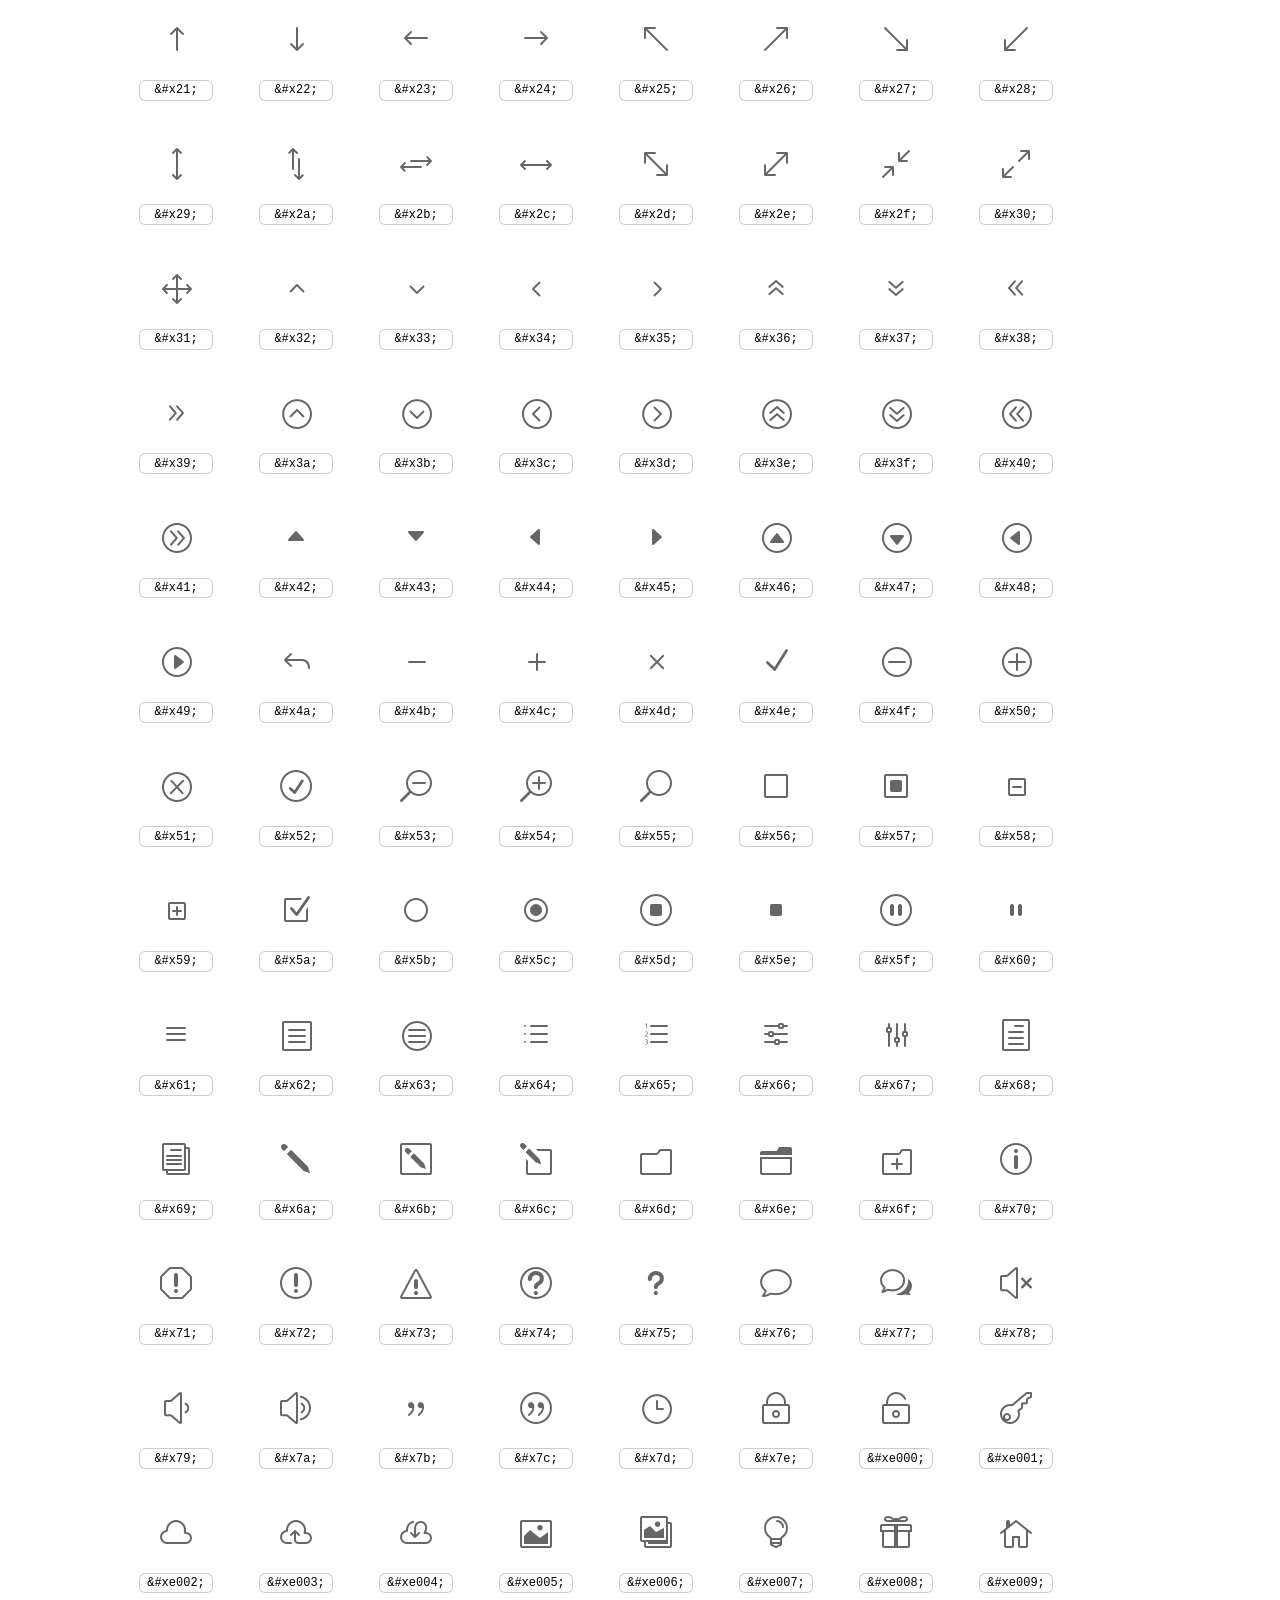
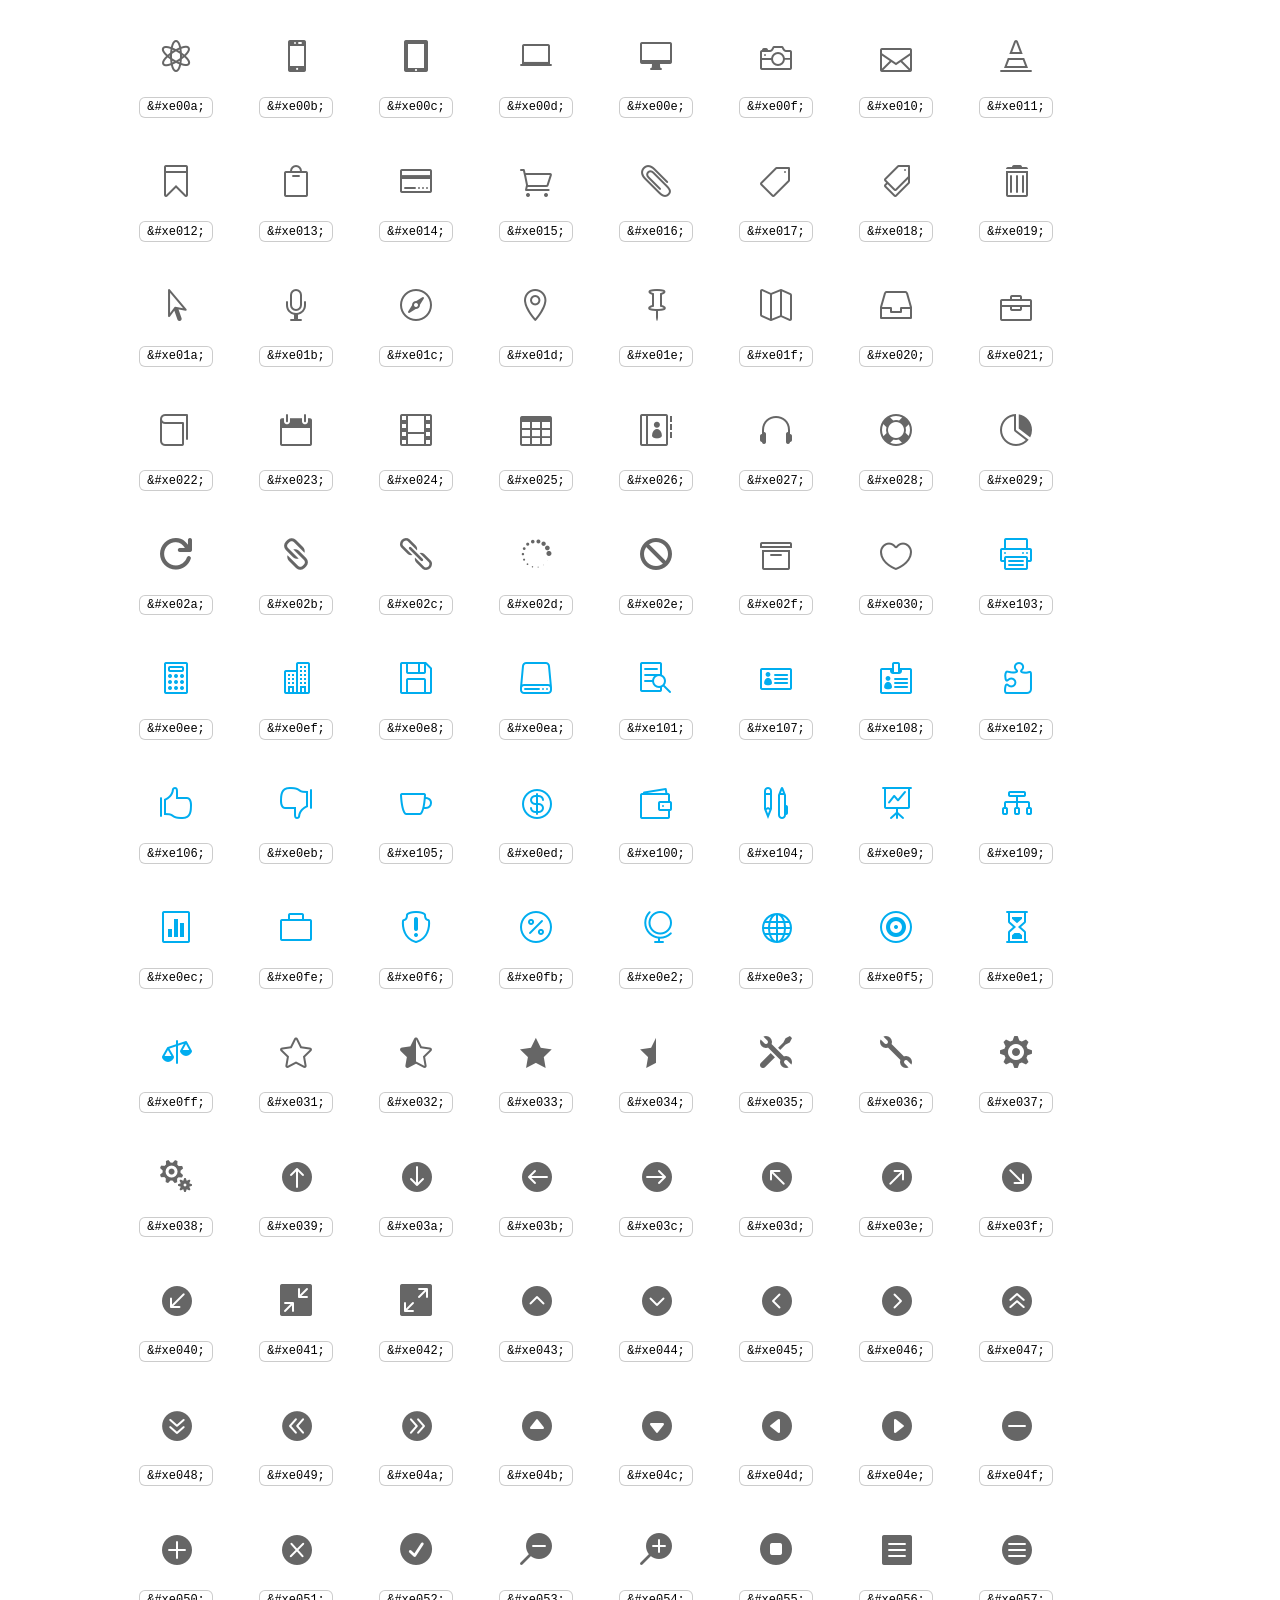
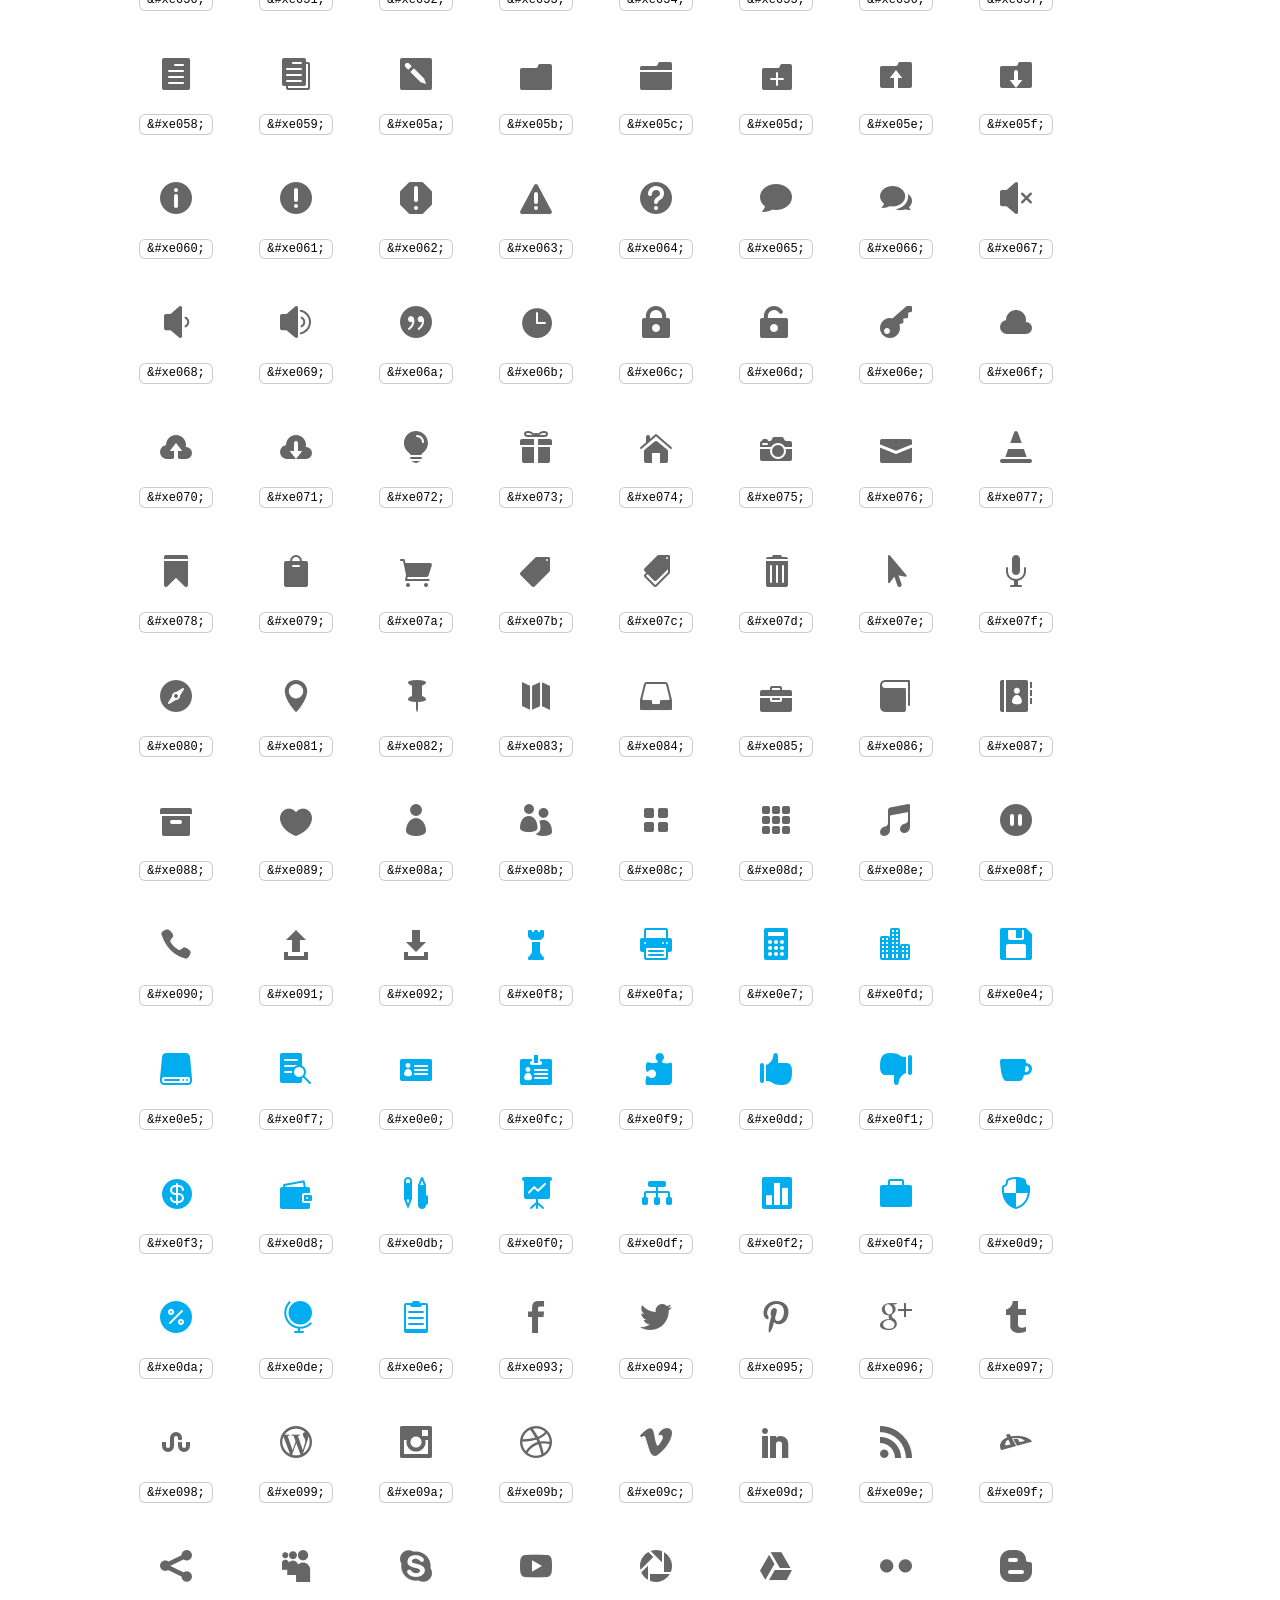
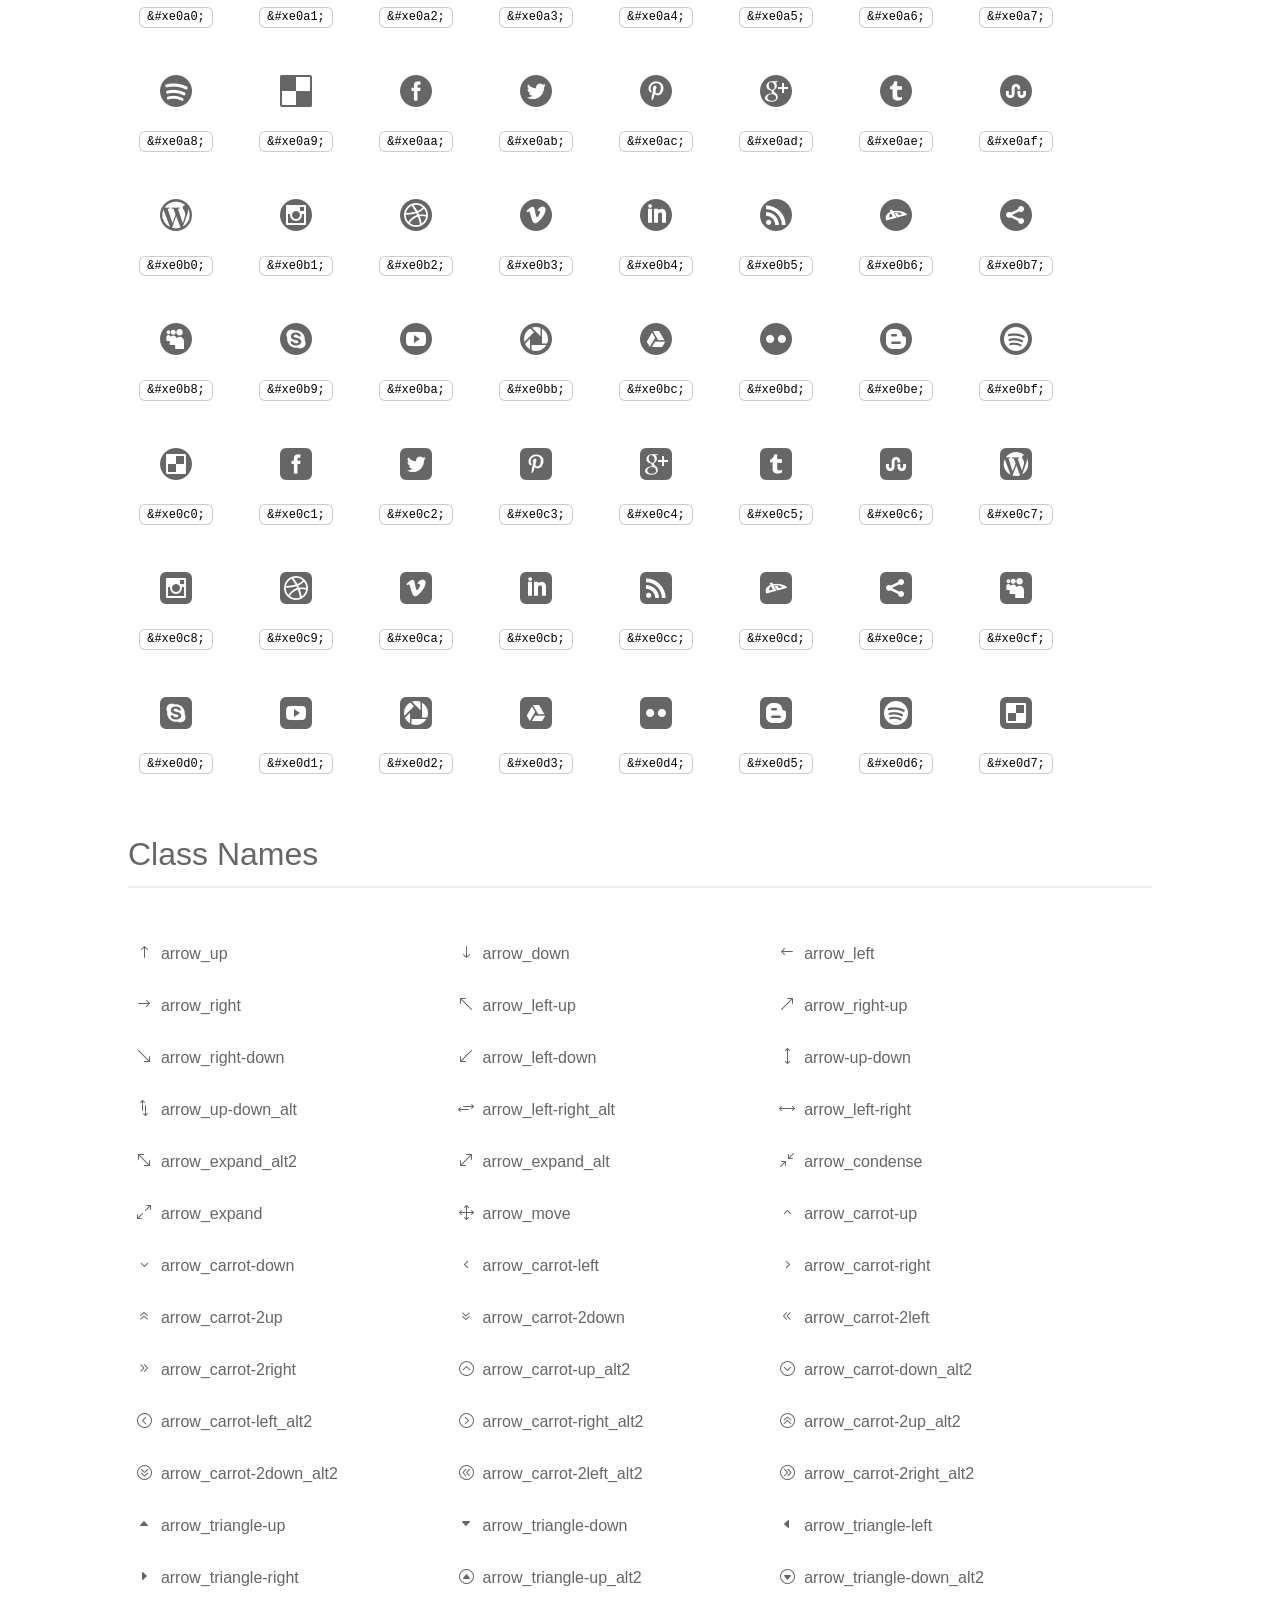
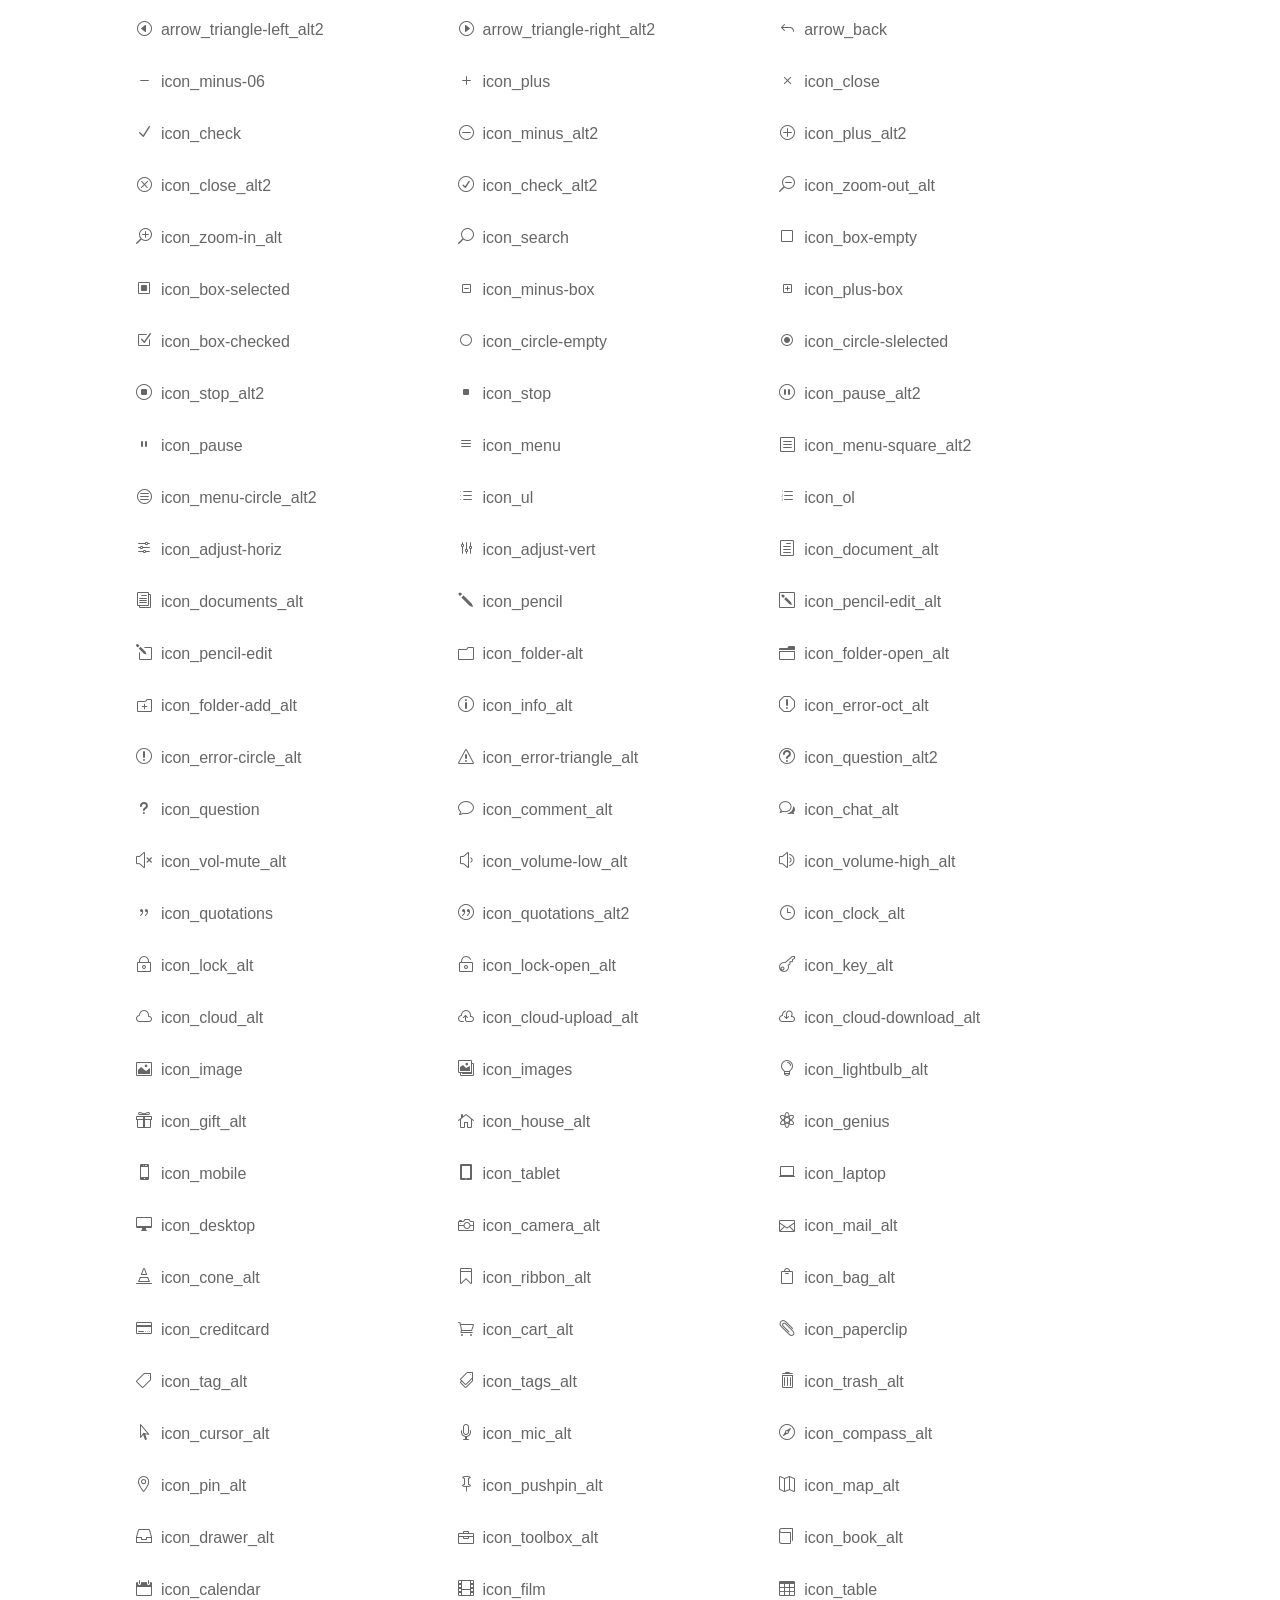
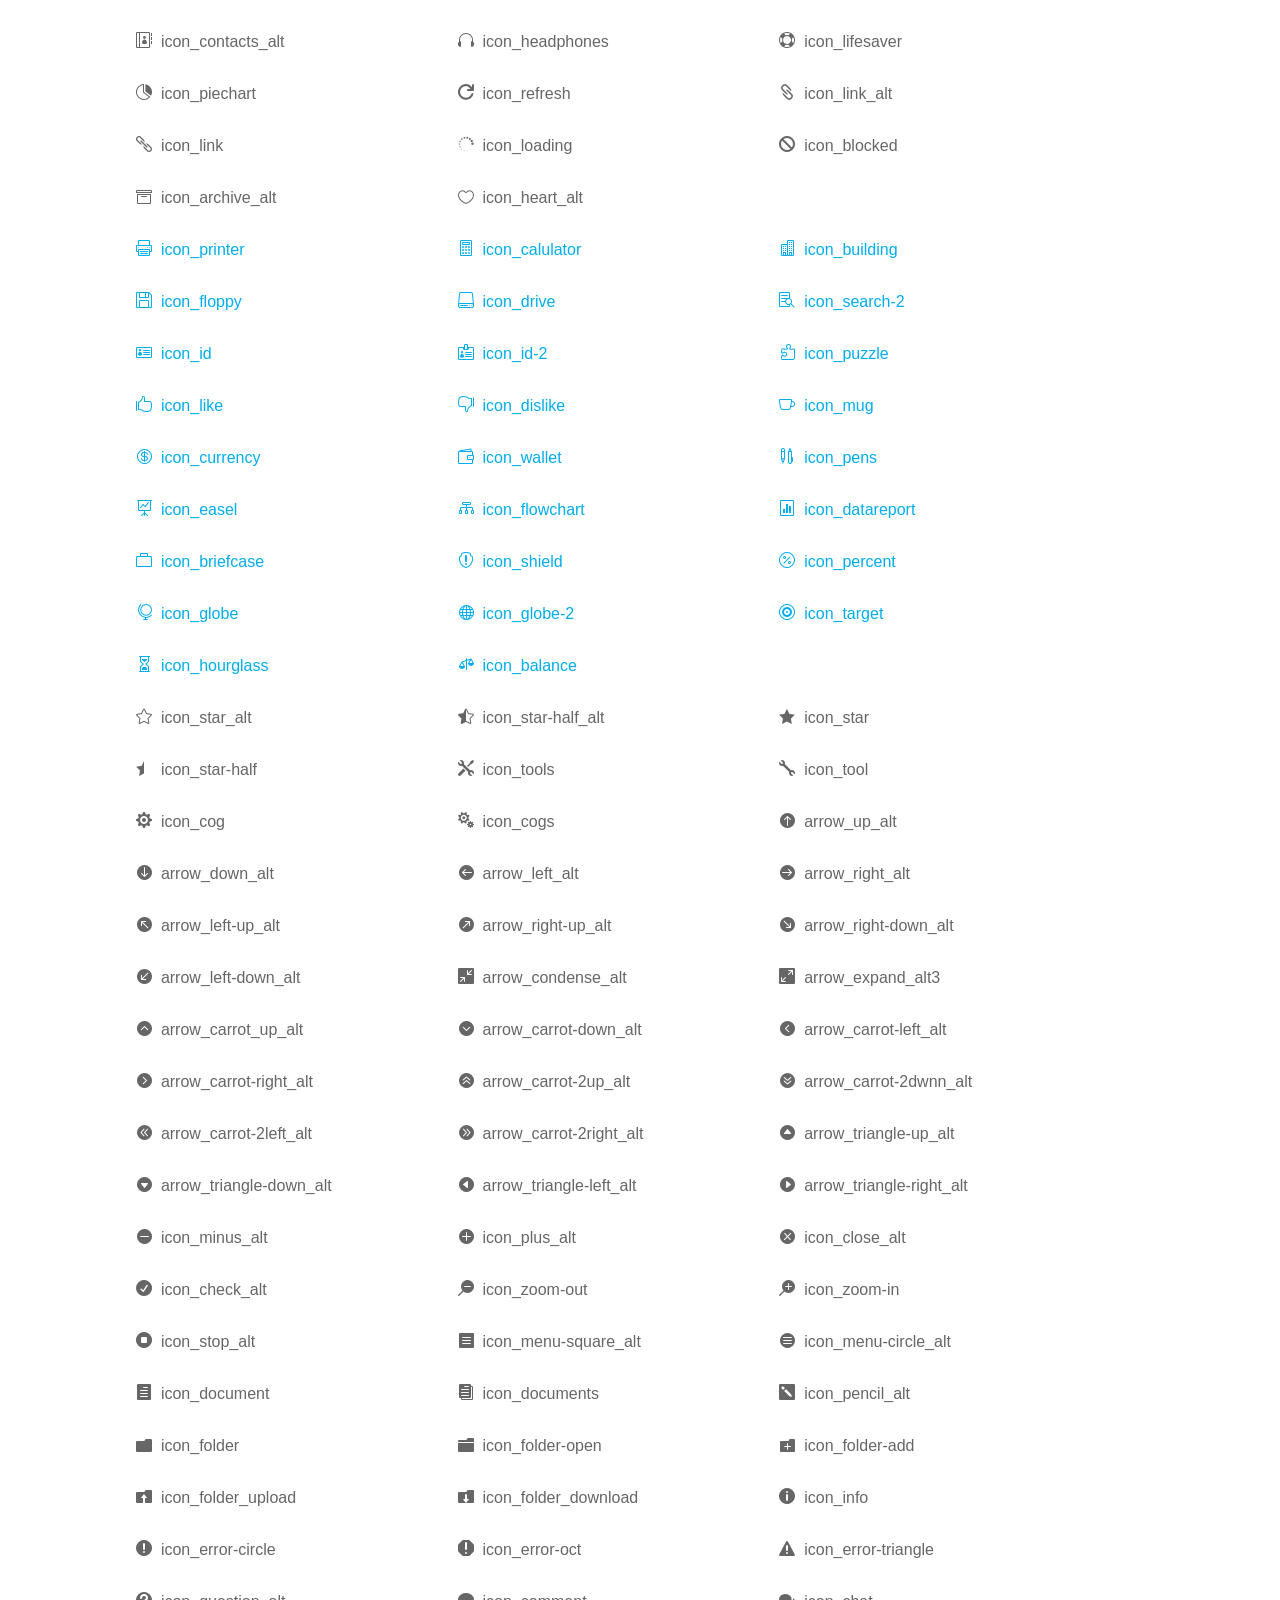
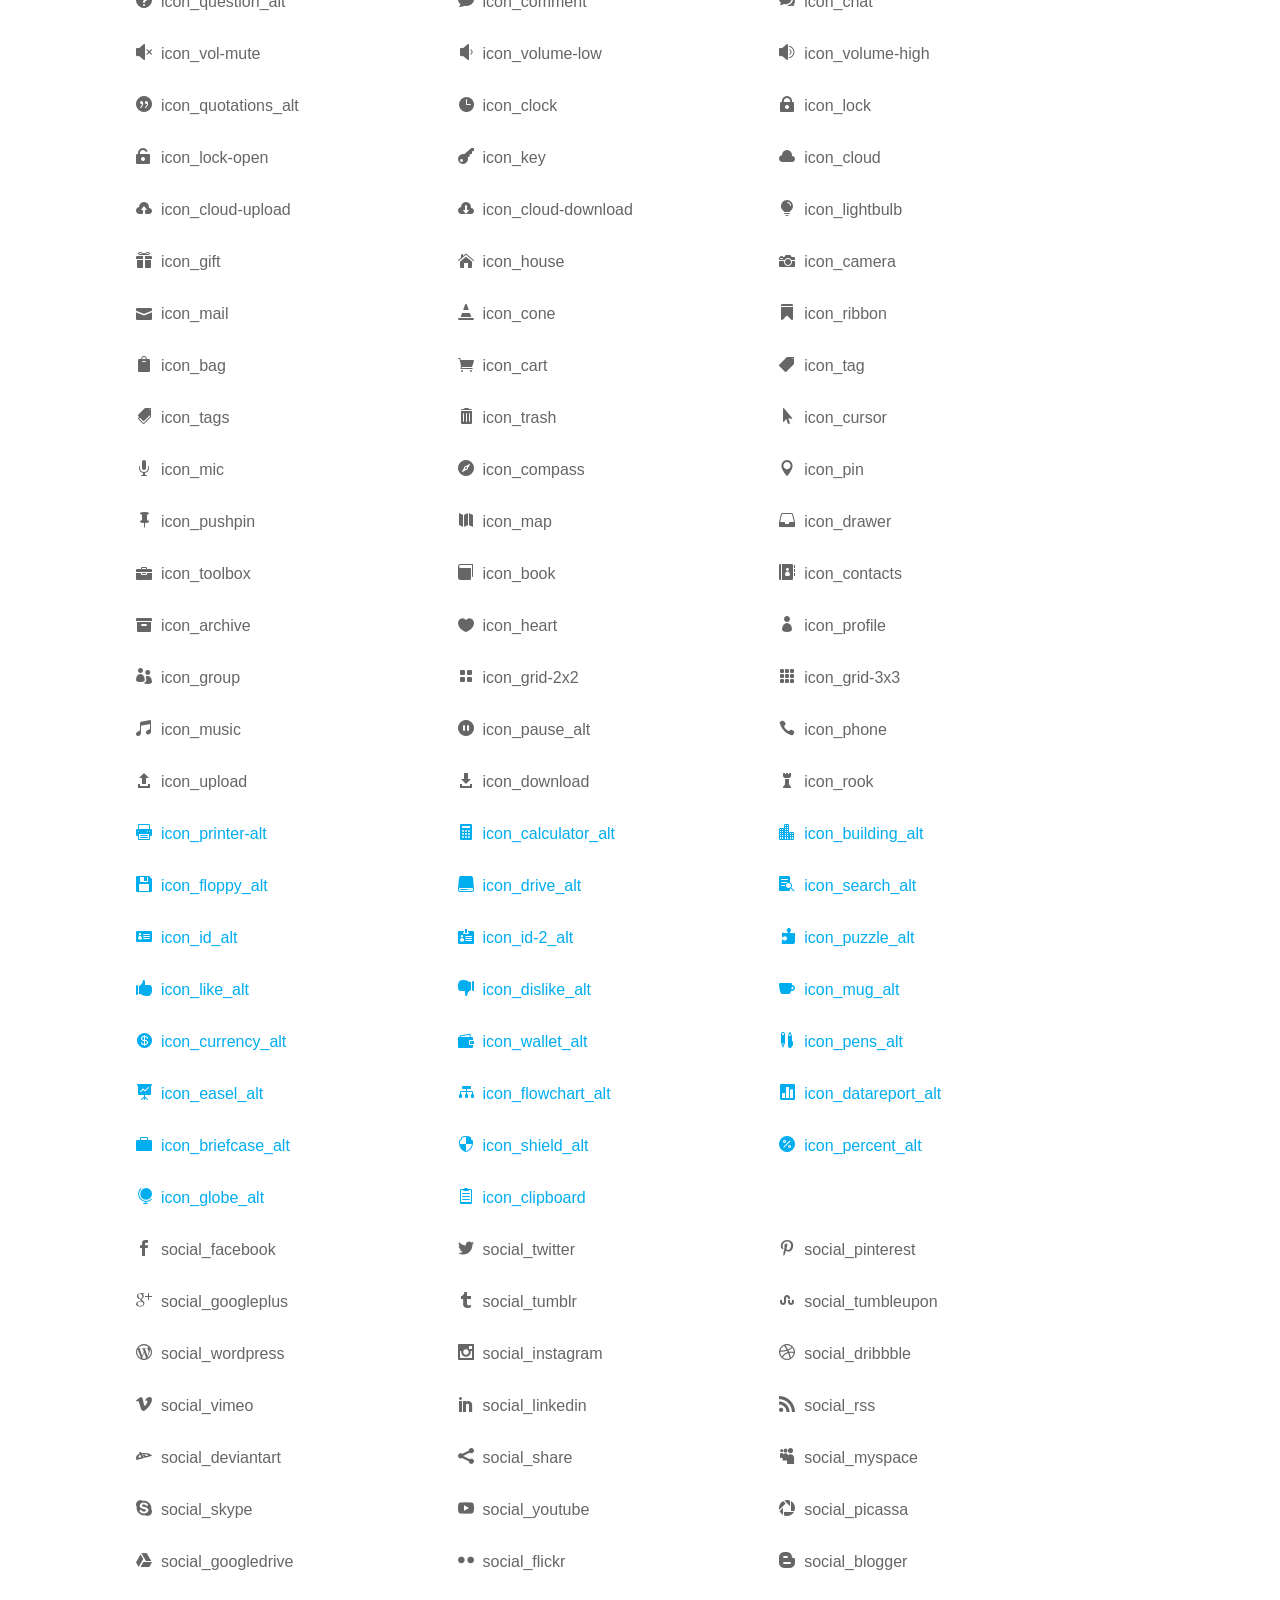
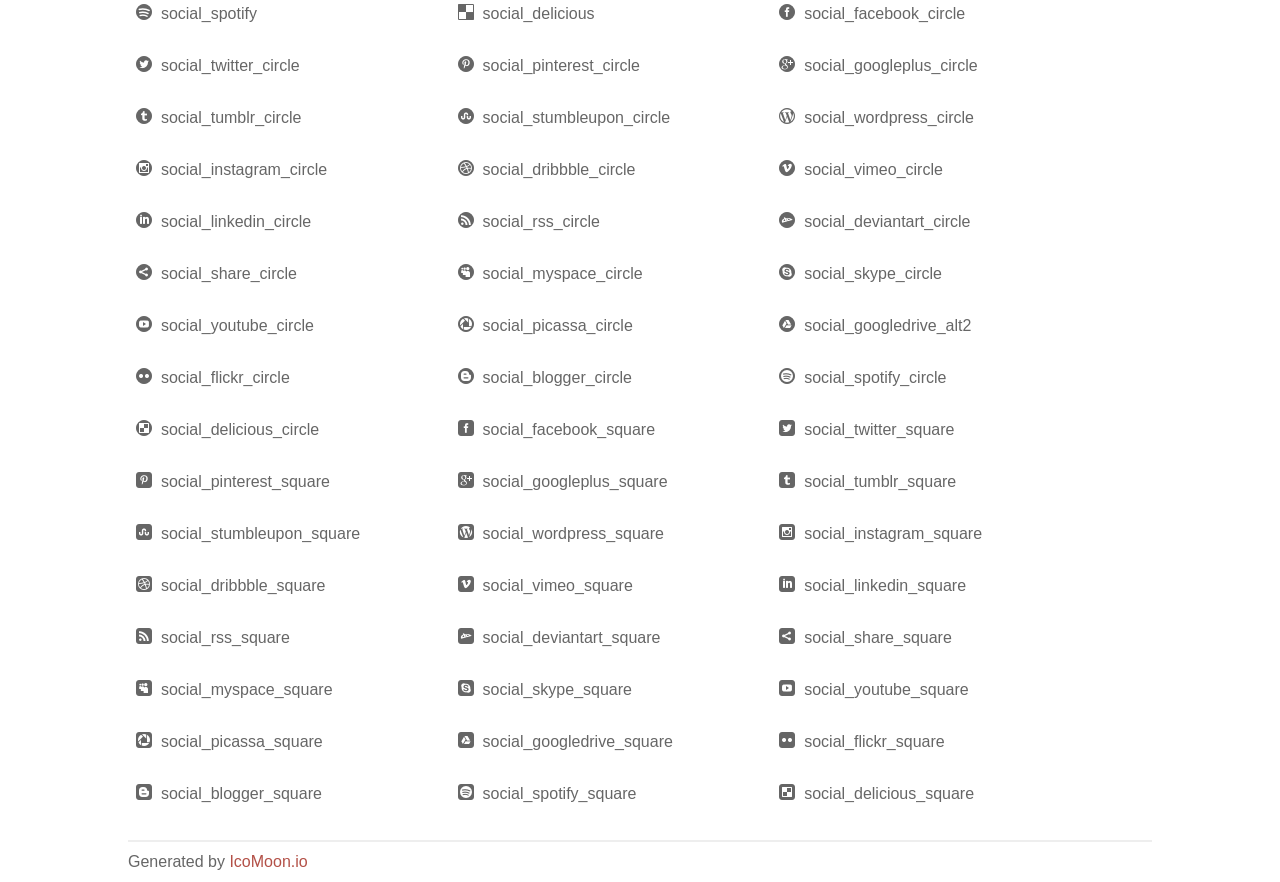
<file: demo/src/main/resources/static/icons/Elegant/index.html>
<!doctype html>
<html>
<head>
<title>Your Font/Glyphs</title>
<link rel="stylesheet" href="style.css" />
<!--[if lte IE 7]><script src="lte-ie7.js"></script><![endif]-->
<style>
	section, header, footer {display: block;}
	body {
		font-family: sans-serif;
		color: #666;
		line-height: 1.5;
		font-size: 1em;
	}
	* {
		-moz-box-sizing: border-box;
		-webkit-box-sizing: border-box;
		box-sizing: border-box;
		margin: 0;
		padding: 0;
	}
	.glyph {
		float: left;
		text-align: center;
		padding: .75em;
		margin: .4em 1.5em .75em 0;
		width: 6em;
		text-shadow: none;
	}
	
	.glyph input {
		font-family: consolas, monospace;
		font-size: 12px;
		width: 100%;
		text-align: center;
		border: 0;
		box-shadow: 0 0 0 1px #ccc;
		padding: .2em;
                -moz-border-radius: 5px;
                -webkit-border-radius: 5px;
	}
	
	

	.new {
		color:#00adef !important;
	}

	
	.w-main {
		width: 80%;
	}
	.centered {
		margin-left: auto;
		margin-right: auto;
	}
	.fs1 {
		font-size: 2em;
	}
	header {
		margin: 2em 0;
		padding-bottom: .5em;
		color: #666;
		box-shadow: 0 2px #eee;
	}
	header h1 {
		font-size: 2em;
		font-weight: normal;
	}
	.clearfix:before, .clearfix:after { content: ""; display: table; }
	.clearfix:after, .clear { clear: both; }
	footer {
		margin-top: 2em;
		padding: .5em 0;
		box-shadow: 0 -2px #eee;
	}
	a, a:visited {
		color: #B35047;
		text-decoration: none;
	}
	a:hover, a:focus {color: #000;}
	
	.box1 {
		font-size: 16px;
		display: inline-block;
		width: 30%;
		padding: .25em .5em;
		margin: 20px 10px 0 0;
	}
</style>
</head>
<body>
	<div class="w-main centered">
	<section class="mtm clearfix" id="glyphs">
	<div class="glyph">
		<div class="fs1" aria-hidden="true" data-icon="&#x21;"></div>
		<input type="text" readonly value="&amp;#x21;" />
	</div>
	<div class="glyph">
		<div class="fs1" aria-hidden="true" data-icon="&#x22;"></div>
		<input type="text" readonly value="&amp;#x22;" />
	</div>
	<div class="glyph">
		<div class="fs1" aria-hidden="true" data-icon="&#x23;"></div>
		<input type="text" readonly value="&amp;#x23;" />
	</div>
	<div class="glyph">
		<div class="fs1" aria-hidden="true" data-icon="&#x24;"></div>
		<input type="text" readonly value="&amp;#x24;" />
	</div>
	<div class="glyph">
		<div class="fs1" aria-hidden="true" data-icon="&#x25;"></div>
		<input type="text" readonly value="&amp;#x25;" />
	</div>
	<div class="glyph">
		<div class="fs1" aria-hidden="true" data-icon="&#x26;"></div>
		<input type="text" readonly value="&amp;#x26;" />
	</div>
	<div class="glyph">
		<div class="fs1" aria-hidden="true" data-icon="&#x27;"></div>
		<input type="text" readonly value="&amp;#x27;" />
	</div>
	<div class="glyph">
		<div class="fs1" aria-hidden="true" data-icon="&#x28;"></div>
		<input type="text" readonly value="&amp;#x28;" />
	</div>
	<div class="glyph">
		<div class="fs1" aria-hidden="true" data-icon="&#x29;"></div>
		<input type="text" readonly value="&amp;#x29;" />
	</div>
	<div class="glyph">
		<div class="fs1" aria-hidden="true" data-icon="&#x2a;"></div>
		<input type="text" readonly value="&amp;#x2a;" />
	</div>
	<div class="glyph">
		<div class="fs1" aria-hidden="true" data-icon="&#x2b;"></div>
		<input type="text" readonly value="&amp;#x2b;" />
	</div>
	<div class="glyph">
		<div class="fs1" aria-hidden="true" data-icon="&#x2c;"></div>
		<input type="text" readonly value="&amp;#x2c;" />
	</div>
	<div class="glyph">
		<div class="fs1" aria-hidden="true" data-icon="&#x2d;"></div>
		<input type="text" readonly value="&amp;#x2d;" />
	</div>
	<div class="glyph">
		<div class="fs1" aria-hidden="true" data-icon="&#x2e;"></div>
		<input type="text" readonly value="&amp;#x2e;" />
	</div>
	<div class="glyph">
		<div class="fs1" aria-hidden="true" data-icon="&#x2f;"></div>
		<input type="text" readonly value="&amp;#x2f;" />
	</div>
	<div class="glyph">
		<div class="fs1" aria-hidden="true" data-icon="&#x30;"></div>
		<input type="text" readonly value="&amp;#x30;" />
	</div>
	<div class="glyph">
		<div class="fs1" aria-hidden="true" data-icon="&#x31;"></div>
		<input type="text" readonly value="&amp;#x31;" />
	</div>
	<div class="glyph">
		<div class="fs1" aria-hidden="true" data-icon="&#x32;"></div>
		<input type="text" readonly value="&amp;#x32;" />
	</div>
	<div class="glyph">
		<div class="fs1" aria-hidden="true" data-icon="&#x33;"></div>
		<input type="text" readonly value="&amp;#x33;" />
	</div>
	<div class="glyph">
		<div class="fs1" aria-hidden="true" data-icon="&#x34;"></div>
		<input type="text" readonly value="&amp;#x34;" />
	</div>
	<div class="glyph">
		<div class="fs1" aria-hidden="true" data-icon="&#x35;"></div>
		<input type="text" readonly value="&amp;#x35;" />
	</div>
	<div class="glyph">
		<div class="fs1" aria-hidden="true" data-icon="&#x36;"></div>
		<input type="text" readonly value="&amp;#x36;" />
	</div>
	<div class="glyph">
		<div class="fs1" aria-hidden="true" data-icon="&#x37;"></div>
		<input type="text" readonly value="&amp;#x37;" />
	</div>
	<div class="glyph">
		<div class="fs1" aria-hidden="true" data-icon="&#x38;"></div>
		<input type="text" readonly value="&amp;#x38;" />
	</div>
	<div class="glyph">
		<div class="fs1" aria-hidden="true" data-icon="&#x39;"></div>
		<input type="text" readonly value="&amp;#x39;" />
	</div>
	<div class="glyph">
		<div class="fs1" aria-hidden="true" data-icon="&#x3a;"></div>
		<input type="text" readonly value="&amp;#x3a;" />
	</div>
	<div class="glyph">
		<div class="fs1" aria-hidden="true" data-icon="&#x3b;"></div>
		<input type="text" readonly value="&amp;#x3b;" />
	</div>
	<div class="glyph">
		<div class="fs1" aria-hidden="true" data-icon="&#x3c;"></div>
		<input type="text" readonly value="&amp;#x3c;" />
	</div>
	<div class="glyph">
		<div class="fs1" aria-hidden="true" data-icon="&#x3d;"></div>
		<input type="text" readonly value="&amp;#x3d;" />
	</div>
	<div class="glyph">
		<div class="fs1" aria-hidden="true" data-icon="&#x3e;"></div>
		<input type="text" readonly value="&amp;#x3e;" />
	</div>
	<div class="glyph">
		<div class="fs1" aria-hidden="true" data-icon="&#x3f;"></div>
		<input type="text" readonly value="&amp;#x3f;" />
	</div>
	<div class="glyph">
		<div class="fs1" aria-hidden="true" data-icon="&#x40;"></div>
		<input type="text" readonly value="&amp;#x40;" />
	</div>
	<div class="glyph">
		<div class="fs1" aria-hidden="true" data-icon="&#x41;"></div>
		<input type="text" readonly value="&amp;#x41;" />
	</div>
	<div class="glyph">
		<div class="fs1" aria-hidden="true" data-icon="&#x42;"></div>
		<input type="text" readonly value="&amp;#x42;" />
	</div>
	<div class="glyph">
		<div class="fs1" aria-hidden="true" data-icon="&#x43;"></div>
		<input type="text" readonly value="&amp;#x43;" />
	</div>
	<div class="glyph">
		<div class="fs1" aria-hidden="true" data-icon="&#x44;"></div>
		<input type="text" readonly value="&amp;#x44;" />
	</div>
	<div class="glyph">
		<div class="fs1" aria-hidden="true" data-icon="&#x45;"></div>
		<input type="text" readonly value="&amp;#x45;" />
	</div>
	<div class="glyph">
		<div class="fs1" aria-hidden="true" data-icon="&#x46;"></div>
		<input type="text" readonly value="&amp;#x46;" />
	</div>
	<div class="glyph">
		<div class="fs1" aria-hidden="true" data-icon="&#x47;"></div>
		<input type="text" readonly value="&amp;#x47;" />
	</div>
	<div class="glyph">
		<div class="fs1" aria-hidden="true" data-icon="&#x48;"></div>
		<input type="text" readonly value="&amp;#x48;" />
	</div>
	<div class="glyph">
		<div class="fs1" aria-hidden="true" data-icon="&#x49;"></div>
		<input type="text" readonly value="&amp;#x49;" />
	</div>
	<div class="glyph">
		<div class="fs1" aria-hidden="true" data-icon="&#x4a;"></div>
		<input type="text" readonly value="&amp;#x4a;" />
	</div>
	<div class="glyph">
		<div class="fs1" aria-hidden="true" data-icon="&#x4b;"></div>
		<input type="text" readonly value="&amp;#x4b;" />
	</div>
	<div class="glyph">
		<div class="fs1" aria-hidden="true" data-icon="&#x4c;"></div>
		<input type="text" readonly value="&amp;#x4c;" />
	</div>
	<div class="glyph">
		<div class="fs1" aria-hidden="true" data-icon="&#x4d;"></div>
		<input type="text" readonly value="&amp;#x4d;" />
	</div>
	<div class="glyph">
		<div class="fs1" aria-hidden="true" data-icon="&#x4e;"></div>
		<input type="text" readonly value="&amp;#x4e;" />
	</div>
	<div class="glyph">
		<div class="fs1" aria-hidden="true" data-icon="&#x4f;"></div>
		<input type="text" readonly value="&amp;#x4f;" />
	</div>
	<div class="glyph">
		<div class="fs1" aria-hidden="true" data-icon="&#x50;"></div>
		<input type="text" readonly value="&amp;#x50;" />
	</div>
	<div class="glyph">
		<div class="fs1" aria-hidden="true" data-icon="&#x51;"></div>
		<input type="text" readonly value="&amp;#x51;" />
	</div>
	<div class="glyph">
		<div class="fs1" aria-hidden="true" data-icon="&#x52;"></div>
		<input type="text" readonly value="&amp;#x52;" />
	</div>
	<div class="glyph">
		<div class="fs1" aria-hidden="true" data-icon="&#x53;"></div>
		<input type="text" readonly value="&amp;#x53;" />
	</div>
	<div class="glyph">
		<div class="fs1" aria-hidden="true" data-icon="&#x54;"></div>
		<input type="text" readonly value="&amp;#x54;" />
	</div>
	<div class="glyph">
		<div class="fs1" aria-hidden="true" data-icon="&#x55;"></div>
		<input type="text" readonly value="&amp;#x55;" />
	</div>
	<div class="glyph">
		<div class="fs1" aria-hidden="true" data-icon="&#x56;"></div>
		<input type="text" readonly value="&amp;#x56;" />
	</div>
	<div class="glyph">
		<div class="fs1" aria-hidden="true" data-icon="&#x57;"></div>
		<input type="text" readonly value="&amp;#x57;" />
	</div>
	<div class="glyph">
		<div class="fs1" aria-hidden="true" data-icon="&#x58;"></div>
		<input type="text" readonly value="&amp;#x58;" />
	</div>
	<div class="glyph">
		<div class="fs1" aria-hidden="true" data-icon="&#x59;"></div>
		<input type="text" readonly value="&amp;#x59;" />
	</div>
	<div class="glyph">
		<div class="fs1" aria-hidden="true" data-icon="&#x5a;"></div>
		<input type="text" readonly value="&amp;#x5a;" />
	</div>
	<div class="glyph">
		<div class="fs1" aria-hidden="true" data-icon="&#x5b;"></div>
		<input type="text" readonly value="&amp;#x5b;" />
	</div>
	<div class="glyph">
		<div class="fs1" aria-hidden="true" data-icon="&#x5c;"></div>
		<input type="text" readonly value="&amp;#x5c;" />
	</div>
	<div class="glyph">
		<div class="fs1" aria-hidden="true" data-icon="&#x5d;"></div>
		<input type="text" readonly value="&amp;#x5d;" />
	</div>
	<div class="glyph">
		<div class="fs1" aria-hidden="true" data-icon="&#x5e;"></div>
		<input type="text" readonly value="&amp;#x5e;" />
	</div>
	<div class="glyph">
		<div class="fs1" aria-hidden="true" data-icon="&#x5f;"></div>
		<input type="text" readonly value="&amp;#x5f;" />
	</div>
	<div class="glyph">
		<div class="fs1" aria-hidden="true" data-icon="&#x60;"></div>
		<input type="text" readonly value="&amp;#x60;" />
	</div>
	<div class="glyph">
		<div class="fs1" aria-hidden="true" data-icon="&#x61;"></div>
		<input type="text" readonly value="&amp;#x61;" />
	</div>
	<div class="glyph">
		<div class="fs1" aria-hidden="true" data-icon="&#x62;"></div>
		<input type="text" readonly value="&amp;#x62;" />
	</div>
	<div class="glyph">
		<div class="fs1" aria-hidden="true" data-icon="&#x63;"></div>
		<input type="text" readonly value="&amp;#x63;" />
	</div>
	<div class="glyph">
		<div class="fs1" aria-hidden="true" data-icon="&#x64;"></div>
		<input type="text" readonly value="&amp;#x64;" />
	</div>
	<div class="glyph">
		<div class="fs1" aria-hidden="true" data-icon="&#x65;"></div>
		<input type="text" readonly value="&amp;#x65;" />
	</div>
	<div class="glyph">
		<div class="fs1" aria-hidden="true" data-icon="&#x66;"></div>
		<input type="text" readonly value="&amp;#x66;" />
	</div>
	<div class="glyph">
		<div class="fs1" aria-hidden="true" data-icon="&#x67;"></div>
		<input type="text" readonly value="&amp;#x67;" />
	</div>
	<div class="glyph">
		<div class="fs1" aria-hidden="true" data-icon="&#x68;"></div>
		<input type="text" readonly value="&amp;#x68;" />
	</div>
	<div class="glyph">
		<div class="fs1" aria-hidden="true" data-icon="&#x69;"></div>
		<input type="text" readonly value="&amp;#x69;" />
	</div>
	<div class="glyph">
		<div class="fs1" aria-hidden="true" data-icon="&#x6a;"></div>
		<input type="text" readonly value="&amp;#x6a;" />
	</div>
	<div class="glyph">
		<div class="fs1" aria-hidden="true" data-icon="&#x6b;"></div>
		<input type="text" readonly value="&amp;#x6b;" />
	</div>
	<div class="glyph">
		<div class="fs1" aria-hidden="true" data-icon="&#x6c;"></div>
		<input type="text" readonly value="&amp;#x6c;" />
	</div>
	<div class="glyph">
		<div class="fs1" aria-hidden="true" data-icon="&#x6d;"></div>
		<input type="text" readonly value="&amp;#x6d;" />
	</div>
	<div class="glyph">
		<div class="fs1" aria-hidden="true" data-icon="&#x6e;"></div>
		<input type="text" readonly value="&amp;#x6e;" />
	</div>
	<div class="glyph">
		<div class="fs1" aria-hidden="true" data-icon="&#x6f;"></div>
		<input type="text" readonly value="&amp;#x6f;" />
	</div>
	<div class="glyph">
		<div class="fs1" aria-hidden="true" data-icon="&#x70;"></div>
		<input type="text" readonly value="&amp;#x70;" />
	</div>
	<div class="glyph">
		<div class="fs1" aria-hidden="true" data-icon="&#x71;"></div>
		<input type="text" readonly value="&amp;#x71;" />
	</div>
	<div class="glyph">
		<div class="fs1" aria-hidden="true" data-icon="&#x72;"></div>
		<input type="text" readonly value="&amp;#x72;" />
	</div>
	<div class="glyph">
		<div class="fs1" aria-hidden="true" data-icon="&#x73;"></div>
		<input type="text" readonly value="&amp;#x73;" />
	</div>
	<div class="glyph">
		<div class="fs1" aria-hidden="true" data-icon="&#x74;"></div>
		<input type="text" readonly value="&amp;#x74;" />
	</div>
	<div class="glyph">
		<div class="fs1" aria-hidden="true" data-icon="&#x75;"></div>
		<input type="text" readonly value="&amp;#x75;" />
	</div>
	<div class="glyph">
		<div class="fs1" aria-hidden="true" data-icon="&#x76;"></div>
		<input type="text" readonly value="&amp;#x76;" />
	</div>
	<div class="glyph">
		<div class="fs1" aria-hidden="true" data-icon="&#x77;"></div>
		<input type="text" readonly value="&amp;#x77;" />
	</div>
	<div class="glyph">
		<div class="fs1" aria-hidden="true" data-icon="&#x78;"></div>
		<input type="text" readonly value="&amp;#x78;" />
	</div>
	<div class="glyph">
		<div class="fs1" aria-hidden="true" data-icon="&#x79;"></div>
		<input type="text" readonly value="&amp;#x79;" />
	</div>
	<div class="glyph">
		<div class="fs1" aria-hidden="true" data-icon="&#x7a;"></div>
		<input type="text" readonly value="&amp;#x7a;" />
	</div>
	<div class="glyph">
		<div class="fs1" aria-hidden="true" data-icon="&#x7b;"></div>
		<input type="text" readonly value="&amp;#x7b;" />
	</div>
	<div class="glyph">
		<div class="fs1" aria-hidden="true" data-icon="&#x7c;"></div>
		<input type="text" readonly value="&amp;#x7c;" />
	</div>
	<div class="glyph">
		<div class="fs1" aria-hidden="true" data-icon="&#x7d;"></div>
		<input type="text" readonly value="&amp;#x7d;" />
	</div>
	<div class="glyph">
		<div class="fs1" aria-hidden="true" data-icon="&#x7e;"></div>
		<input type="text" readonly value="&amp;#x7e;" />
	</div>
	<div class="glyph">
		<div class="fs1" aria-hidden="true" data-icon="&#xe000;"></div>
		<input type="text" readonly value="&amp;#xe000;" />
	</div>
	<div class="glyph">
		<div class="fs1" aria-hidden="true" data-icon="&#xe001;"></div>
		<input type="text" readonly value="&amp;#xe001;" />
	</div>
	<div class="glyph">
		<div class="fs1" aria-hidden="true" data-icon="&#xe002;"></div>
		<input type="text" readonly value="&amp;#xe002;" />
	</div>
	<div class="glyph">
		<div class="fs1" aria-hidden="true" data-icon="&#xe003;"></div>
		<input type="text" readonly value="&amp;#xe003;" />
	</div>
	<div class="glyph">
		<div class="fs1" aria-hidden="true" data-icon="&#xe004;"></div>
		<input type="text" readonly value="&amp;#xe004;" />
	</div>
	<div class="glyph">
		<div class="fs1" aria-hidden="true" data-icon="&#xe005;"></div>
		<input type="text" readonly value="&amp;#xe005;" />
	</div>
	<div class="glyph">
		<div class="fs1" aria-hidden="true" data-icon="&#xe006;"></div>
		<input type="text" readonly value="&amp;#xe006;" />
	</div>
	<div class="glyph">
		<div class="fs1" aria-hidden="true" data-icon="&#xe007;"></div>
		<input type="text" readonly value="&amp;#xe007;" />
	</div>
	<div class="glyph">
		<div class="fs1" aria-hidden="true" data-icon="&#xe008;"></div>
		<input type="text" readonly value="&amp;#xe008;" />
	</div>
	<div class="glyph">
		<div class="fs1" aria-hidden="true" data-icon="&#xe009;"></div>
		<input type="text" readonly value="&amp;#xe009;" />
	</div>
	<div class="glyph">
		<div class="fs1" aria-hidden="true" data-icon="&#xe00a;"></div>
		<input type="text" readonly value="&amp;#xe00a;" />
	</div>
	<div class="glyph">
		<div class="fs1" aria-hidden="true" data-icon="&#xe00b;"></div>
		<input type="text" readonly value="&amp;#xe00b;" />
	</div>
	<div class="glyph">
		<div class="fs1" aria-hidden="true" data-icon="&#xe00c;"></div>
		<input type="text" readonly value="&amp;#xe00c;" />
	</div>
	<div class="glyph">
		<div class="fs1" aria-hidden="true" data-icon="&#xe00d;"></div>
		<input type="text" readonly value="&amp;#xe00d;" />
	</div>
	<div class="glyph">
		<div class="fs1" aria-hidden="true" data-icon="&#xe00e;"></div>
		<input type="text" readonly value="&amp;#xe00e;" />
	</div>
	<div class="glyph">
		<div class="fs1" aria-hidden="true" data-icon="&#xe00f;"></div>
		<input type="text" readonly value="&amp;#xe00f;" />
	</div>
	<div class="glyph">
		<div class="fs1" aria-hidden="true" data-icon="&#xe010;"></div>
		<input type="text" readonly value="&amp;#xe010;" />
	</div>
	<div class="glyph">
		<div class="fs1" aria-hidden="true" data-icon="&#xe011;"></div>
		<input type="text" readonly value="&amp;#xe011;" />
	</div>
	<div class="glyph">
		<div class="fs1" aria-hidden="true" data-icon="&#xe012;"></div>
		<input type="text" readonly value="&amp;#xe012;" />
	</div>
	<div class="glyph">
		<div class="fs1" aria-hidden="true" data-icon="&#xe013;"></div>
		<input type="text" readonly value="&amp;#xe013;" />
	</div>
	<div class="glyph">
		<div class="fs1" aria-hidden="true" data-icon="&#xe014;"></div>
		<input type="text" readonly value="&amp;#xe014;" />
	</div>
	<div class="glyph">
		<div class="fs1" aria-hidden="true" data-icon="&#xe015;"></div>
		<input type="text" readonly value="&amp;#xe015;" />
	</div>
	<div class="glyph">
		<div class="fs1" aria-hidden="true" data-icon="&#xe016;"></div>
		<input type="text" readonly value="&amp;#xe016;" />
	</div>
	<div class="glyph">
		<div class="fs1" aria-hidden="true" data-icon="&#xe017;"></div>
		<input type="text" readonly value="&amp;#xe017;" />
	</div>
	<div class="glyph">
		<div class="fs1" aria-hidden="true" data-icon="&#xe018;"></div>
		<input type="text" readonly value="&amp;#xe018;" />
	</div>
	<div class="glyph">
		<div class="fs1" aria-hidden="true" data-icon="&#xe019;"></div>
		<input type="text" readonly value="&amp;#xe019;" />
	</div>
	<div class="glyph">
		<div class="fs1" aria-hidden="true" data-icon="&#xe01a;"></div>
		<input type="text" readonly value="&amp;#xe01a;" />
	</div>
	<div class="glyph">
		<div class="fs1" aria-hidden="true" data-icon="&#xe01b;"></div>
		<input type="text" readonly value="&amp;#xe01b;" />
	</div>
	<div class="glyph">
		<div class="fs1" aria-hidden="true" data-icon="&#xe01c;"></div>
		<input type="text" readonly value="&amp;#xe01c;" />
	</div>
	<div class="glyph">
		<div class="fs1" aria-hidden="true" data-icon="&#xe01d;"></div>
		<input type="text" readonly value="&amp;#xe01d;" />
	</div>
	<div class="glyph">
		<div class="fs1" aria-hidden="true" data-icon="&#xe01e;"></div>
		<input type="text" readonly value="&amp;#xe01e;" />
	</div>
	<div class="glyph">
		<div class="fs1" aria-hidden="true" data-icon="&#xe01f;"></div>
		<input type="text" readonly value="&amp;#xe01f;" />
	</div>
	<div class="glyph">
		<div class="fs1" aria-hidden="true" data-icon="&#xe020;"></div>
		<input type="text" readonly value="&amp;#xe020;" />
	</div>
	<div class="glyph">
		<div class="fs1" aria-hidden="true" data-icon="&#xe021;"></div>
		<input type="text" readonly value="&amp;#xe021;" />
	</div>
	<div class="glyph">
		<div class="fs1" aria-hidden="true" data-icon="&#xe022;"></div>
		<input type="text" readonly value="&amp;#xe022;" />
	</div>
	<div class="glyph">
		<div class="fs1" aria-hidden="true" data-icon="&#xe023;"></div>
		<input type="text" readonly value="&amp;#xe023;" />
	</div>
	<div class="glyph">
		<div class="fs1" aria-hidden="true" data-icon="&#xe024;"></div>
		<input type="text" readonly value="&amp;#xe024;" />
	</div>
	<div class="glyph">
		<div class="fs1" aria-hidden="true" data-icon="&#xe025;"></div>
		<input type="text" readonly value="&amp;#xe025;" />
	</div>
	<div class="glyph">
		<div class="fs1" aria-hidden="true" data-icon="&#xe026;"></div>
		<input type="text" readonly value="&amp;#xe026;" />
	</div>
	<div class="glyph">
		<div class="fs1" aria-hidden="true" data-icon="&#xe027;"></div>
		<input type="text" readonly value="&amp;#xe027;" />
	</div>
	<div class="glyph">
		<div class="fs1" aria-hidden="true" data-icon="&#xe028;"></div>
		<input type="text" readonly value="&amp;#xe028;" />
	</div>
	<div class="glyph">
		<div class="fs1" aria-hidden="true" data-icon="&#xe029;"></div>
		<input type="text" readonly value="&amp;#xe029;" />
	</div>
	<div class="glyph">
		<div class="fs1" aria-hidden="true" data-icon="&#xe02a;"></div>
		<input type="text" readonly value="&amp;#xe02a;" />
	</div>
	<div class="glyph">
		<div class="fs1" aria-hidden="true" data-icon="&#xe02b;"></div>
		<input type="text" readonly value="&amp;#xe02b;" />
	</div>
	<div class="glyph">
		<div class="fs1" aria-hidden="true" data-icon="&#xe02c;"></div>
		<input type="text" readonly value="&amp;#xe02c;" />
	</div>
	<div class="glyph">
		<div class="fs1" aria-hidden="true" data-icon="&#xe02d;"></div>
		<input type="text" readonly value="&amp;#xe02d;" />
	</div>
	<div class="glyph">
		<div class="fs1" aria-hidden="true" data-icon="&#xe02e;"></div>
		<input type="text" readonly value="&amp;#xe02e;" />
	</div>
	<div class="glyph">
		<div class="fs1" aria-hidden="true" data-icon="&#xe02f;"></div>
		<input type="text" readonly value="&amp;#xe02f;" />
	</div>
	<div class="glyph">
		<div class="fs1" aria-hidden="true" data-icon="&#xe030;"></div>
		<input type="text" readonly value="&amp;#xe030;" />
	</div>
    
    <div class="new">
    
    <div class="glyph">
		<div class="fs1" aria-hidden="true" data-icon="&#xe103;"></div>
		<input type="text" readonly value="&amp;#xe103;" />
	</div>
	<div class="glyph">
		<div class="fs1" aria-hidden="true" data-icon="&#xe0ee;"></div>
		<input type="text" readonly value="&amp;#xe0ee;" />
	</div>
	<div class="glyph">
		<div class="fs1" aria-hidden="true" data-icon="&#xe0ef;"></div>
		<input type="text" readonly value="&amp;#xe0ef;" />
	</div>
	<div class="glyph">
		<div class="fs1" aria-hidden="true" data-icon="&#xe0e8;"></div>
		<input type="text" readonly value="&amp;#xe0e8;" />
	</div>
	<div class="glyph">
		<div class="fs1" aria-hidden="true" data-icon="&#xe0ea;"></div>
		<input type="text" readonly value="&amp;#xe0ea;" />
	</div>
	<div class="glyph">
		<div class="fs1" aria-hidden="true" data-icon="&#xe101;"></div>
		<input type="text" readonly value="&amp;#xe101;" />
	</div>
	<div class="glyph">
		<div class="fs1" aria-hidden="true" data-icon="&#xe107;"></div>
		<input type="text" readonly value="&amp;#xe107;" />
	</div>
	<div class="glyph">
		<div class="fs1" aria-hidden="true" data-icon="&#xe108;"></div>
		<input type="text" readonly value="&amp;#xe108;" />
	</div>
	<div class="glyph">
		<div class="fs1" aria-hidden="true" data-icon="&#xe102;"></div>
		<input type="text" readonly value="&amp;#xe102;" />
	</div>
	<div class="glyph">
		<div class="fs1" aria-hidden="true" data-icon="&#xe106;"></div>
		<input type="text" readonly value="&amp;#xe106;" />
	</div>
	<div class="glyph">
		<div class="fs1" aria-hidden="true" data-icon="&#xe0eb;"></div>
		<input type="text" readonly value="&amp;#xe0eb;" />
	</div>
	<div class="glyph">
		<div class="fs1" aria-hidden="true" data-icon="&#xe105;"></div>
		<input type="text" readonly value="&amp;#xe105;" />
	</div>
	<div class="glyph">
		<div class="fs1" aria-hidden="true" data-icon="&#xe0ed;"></div>
		<input type="text" readonly value="&amp;#xe0ed;" />
	</div>
	<div class="glyph">
		<div class="fs1" aria-hidden="true" data-icon="&#xe100;"></div>
		<input type="text" readonly value="&amp;#xe100;" />
	</div>
	<div class="glyph">
		<div class="fs1" aria-hidden="true" data-icon="&#xe104;"></div>
		<input type="text" readonly value="&amp;#xe104;" />
	</div>
	<div class="glyph">
		<div class="fs1" aria-hidden="true" data-icon="&#xe0e9;"></div>
		<input type="text" readonly value="&amp;#xe0e9;" />
	</div>
	<div class="glyph">
		<div class="fs1" aria-hidden="true" data-icon="&#xe109;"></div>
		<input type="text" readonly value="&amp;#xe109;" />
	</div>
	<div class="glyph">
		<div class="fs1" aria-hidden="true" data-icon="&#xe0ec;"></div>
		<input type="text" readonly value="&amp;#xe0ec;" />
	</div>
	<div class="glyph">
		<div class="fs1" aria-hidden="true" data-icon="&#xe0fe;"></div>
		<input type="text" readonly value="&amp;#xe0fe;" />
	</div>
	<div class="glyph">
		<div class="fs1" aria-hidden="true" data-icon="&#xe0f6;"></div>
		<input type="text" readonly value="&amp;#xe0f6;" />
	</div>
	<div class="glyph">
		<div class="fs1" aria-hidden="true" data-icon="&#xe0fb;"></div>
		<input type="text" readonly value="&amp;#xe0fb;" />
	</div>
	<div class="glyph">
		<div class="fs1" aria-hidden="true" data-icon="&#xe0e2;"></div>
		<input type="text" readonly value="&amp;#xe0e2;" />
	</div>
	<div class="glyph">
		<div class="fs1" aria-hidden="true" data-icon="&#xe0e3;"></div>
		<input type="text" readonly value="&amp;#xe0e3;" />
	</div>
	<div class="glyph">
		<div class="fs1" aria-hidden="true" data-icon="&#xe0f5;"></div>
		<input type="text" readonly value="&amp;#xe0f5;" />
	</div>
	<div class="glyph">
		<div class="fs1" aria-hidden="true" data-icon="&#xe0e1;"></div>
		<input type="text" readonly value="&amp;#xe0e1;" />
	</div>
	<div class="glyph">
		<div class="fs1" aria-hidden="true" data-icon="&#xe0ff;"></div>
		<input type="text" readonly value="&amp;#xe0ff;" />
	</div>
    
    </div>
    
	<div class="glyph">
		<div class="fs1" aria-hidden="true" data-icon="&#xe031;"></div>
		<input type="text" readonly value="&amp;#xe031;" />
	</div>
	<div class="glyph">
		<div class="fs1" aria-hidden="true" data-icon="&#xe032;"></div>
		<input type="text" readonly value="&amp;#xe032;" />
	</div>
	<div class="glyph">
		<div class="fs1" aria-hidden="true" data-icon="&#xe033;"></div>
		<input type="text" readonly value="&amp;#xe033;" />
	</div>
	<div class="glyph">
		<div class="fs1" aria-hidden="true" data-icon="&#xe034;"></div>
		<input type="text" readonly value="&amp;#xe034;" />
	</div>
	<div class="glyph">
		<div class="fs1" aria-hidden="true" data-icon="&#xe035;"></div>
		<input type="text" readonly value="&amp;#xe035;" />
	</div>
	<div class="glyph">
		<div class="fs1" aria-hidden="true" data-icon="&#xe036;"></div>
		<input type="text" readonly value="&amp;#xe036;" />
	</div>
	<div class="glyph">
		<div class="fs1" aria-hidden="true" data-icon="&#xe037;"></div>
		<input type="text" readonly value="&amp;#xe037;" />
	</div>
	<div class="glyph">
		<div class="fs1" aria-hidden="true" data-icon="&#xe038;"></div>
		<input type="text" readonly value="&amp;#xe038;" />
	</div>
	<div class="glyph">
		<div class="fs1" aria-hidden="true" data-icon="&#xe039;"></div>
		<input type="text" readonly value="&amp;#xe039;" />
	</div>
	<div class="glyph">
		<div class="fs1" aria-hidden="true" data-icon="&#xe03a;"></div>
		<input type="text" readonly value="&amp;#xe03a;" />
	</div>
	<div class="glyph">
		<div class="fs1" aria-hidden="true" data-icon="&#xe03b;"></div>
		<input type="text" readonly value="&amp;#xe03b;" />
	</div>
	<div class="glyph">
		<div class="fs1" aria-hidden="true" data-icon="&#xe03c;"></div>
		<input type="text" readonly value="&amp;#xe03c;" />
	</div>
	<div class="glyph">
		<div class="fs1" aria-hidden="true" data-icon="&#xe03d;"></div>
		<input type="text" readonly value="&amp;#xe03d;" />
	</div>
	<div class="glyph">
		<div class="fs1" aria-hidden="true" data-icon="&#xe03e;"></div>
		<input type="text" readonly value="&amp;#xe03e;" />
	</div>
	<div class="glyph">
		<div class="fs1" aria-hidden="true" data-icon="&#xe03f;"></div>
		<input type="text" readonly value="&amp;#xe03f;" />
	</div>
	<div class="glyph">
		<div class="fs1" aria-hidden="true" data-icon="&#xe040;"></div>
		<input type="text" readonly value="&amp;#xe040;" />
	</div>
	<div class="glyph">
		<div class="fs1" aria-hidden="true" data-icon="&#xe041;"></div>
		<input type="text" readonly value="&amp;#xe041;" />
	</div>
	<div class="glyph">
		<div class="fs1" aria-hidden="true" data-icon="&#xe042;"></div>
		<input type="text" readonly value="&amp;#xe042;" />
	</div>
	<div class="glyph">
		<div class="fs1" aria-hidden="true" data-icon="&#xe043;"></div>
		<input type="text" readonly value="&amp;#xe043;" />
	</div>
	<div class="glyph">
		<div class="fs1" aria-hidden="true" data-icon="&#xe044;"></div>
		<input type="text" readonly value="&amp;#xe044;" />
	</div>
	<div class="glyph">
		<div class="fs1" aria-hidden="true" data-icon="&#xe045;"></div>
		<input type="text" readonly value="&amp;#xe045;" />
	</div>
	<div class="glyph">
		<div class="fs1" aria-hidden="true" data-icon="&#xe046;"></div>
		<input type="text" readonly value="&amp;#xe046;" />
	</div>
	<div class="glyph">
		<div class="fs1" aria-hidden="true" data-icon="&#xe047;"></div>
		<input type="text" readonly value="&amp;#xe047;" />
	</div>
	<div class="glyph">
		<div class="fs1" aria-hidden="true" data-icon="&#xe048;"></div>
		<input type="text" readonly value="&amp;#xe048;" />
	</div>
	<div class="glyph">
		<div class="fs1" aria-hidden="true" data-icon="&#xe049;"></div>
		<input type="text" readonly value="&amp;#xe049;" />
	</div>
	<div class="glyph">
		<div class="fs1" aria-hidden="true" data-icon="&#xe04a;"></div>
		<input type="text" readonly value="&amp;#xe04a;" />
	</div>
	<div class="glyph">
		<div class="fs1" aria-hidden="true" data-icon="&#xe04b;"></div>
		<input type="text" readonly value="&amp;#xe04b;" />
	</div>
	<div class="glyph">
		<div class="fs1" aria-hidden="true" data-icon="&#xe04c;"></div>
		<input type="text" readonly value="&amp;#xe04c;" />
	</div>
	<div class="glyph">
		<div class="fs1" aria-hidden="true" data-icon="&#xe04d;"></div>
		<input type="text" readonly value="&amp;#xe04d;" />
	</div>
	<div class="glyph">
		<div class="fs1" aria-hidden="true" data-icon="&#xe04e;"></div>
		<input type="text" readonly value="&amp;#xe04e;" />
	</div>
	<div class="glyph">
		<div class="fs1" aria-hidden="true" data-icon="&#xe04f;"></div>
		<input type="text" readonly value="&amp;#xe04f;" />
	</div>
	<div class="glyph">
		<div class="fs1" aria-hidden="true" data-icon="&#xe050;"></div>
		<input type="text" readonly value="&amp;#xe050;" />
	</div>
	<div class="glyph">
		<div class="fs1" aria-hidden="true" data-icon="&#xe051;"></div>
		<input type="text" readonly value="&amp;#xe051;" />
	</div>
	<div class="glyph">
		<div class="fs1" aria-hidden="true" data-icon="&#xe052;"></div>
		<input type="text" readonly value="&amp;#xe052;" />
	</div>
	<div class="glyph">
		<div class="fs1" aria-hidden="true" data-icon="&#xe053;"></div>
		<input type="text" readonly value="&amp;#xe053;" />
	</div>
	<div class="glyph">
		<div class="fs1" aria-hidden="true" data-icon="&#xe054;"></div>
		<input type="text" readonly value="&amp;#xe054;" />
	</div>
	<div class="glyph">
		<div class="fs1" aria-hidden="true" data-icon="&#xe055;"></div>
		<input type="text" readonly value="&amp;#xe055;" />
	</div>
	<div class="glyph">
		<div class="fs1" aria-hidden="true" data-icon="&#xe056;"></div>
		<input type="text" readonly value="&amp;#xe056;" />
	</div>
	<div class="glyph">
		<div class="fs1" aria-hidden="true" data-icon="&#xe057;"></div>
		<input type="text" readonly value="&amp;#xe057;" />
	</div>
	<div class="glyph">
		<div class="fs1" aria-hidden="true" data-icon="&#xe058;"></div>
		<input type="text" readonly value="&amp;#xe058;" />
	</div>
	<div class="glyph">
		<div class="fs1" aria-hidden="true" data-icon="&#xe059;"></div>
		<input type="text" readonly value="&amp;#xe059;" />
	</div>
	<div class="glyph">
		<div class="fs1" aria-hidden="true" data-icon="&#xe05a;"></div>
		<input type="text" readonly value="&amp;#xe05a;" />
	</div>
	<div class="glyph">
		<div class="fs1" aria-hidden="true" data-icon="&#xe05b;"></div>
		<input type="text" readonly value="&amp;#xe05b;" />
	</div>
	<div class="glyph">
		<div class="fs1" aria-hidden="true" data-icon="&#xe05c;"></div>
		<input type="text" readonly value="&amp;#xe05c;" />
	</div>
	<div class="glyph">
		<div class="fs1" aria-hidden="true" data-icon="&#xe05d;"></div>
		<input type="text" readonly value="&amp;#xe05d;" />
	</div>
	<div class="glyph">
		<div class="fs1" aria-hidden="true" data-icon="&#xe05e;"></div>
		<input type="text" readonly value="&amp;#xe05e;" />
	</div>
	<div class="glyph">
		<div class="fs1" aria-hidden="true" data-icon="&#xe05f;"></div>
		<input type="text" readonly value="&amp;#xe05f;" />
	</div>
	<div class="glyph">
		<div class="fs1" aria-hidden="true" data-icon="&#xe060;"></div>
		<input type="text" readonly value="&amp;#xe060;" />
	</div>
	<div class="glyph">
		<div class="fs1" aria-hidden="true" data-icon="&#xe061;"></div>
		<input type="text" readonly value="&amp;#xe061;" />
	</div>
	<div class="glyph">
		<div class="fs1" aria-hidden="true" data-icon="&#xe062;"></div>
		<input type="text" readonly value="&amp;#xe062;" />
	</div>
	<div class="glyph">
		<div class="fs1" aria-hidden="true" data-icon="&#xe063;"></div>
		<input type="text" readonly value="&amp;#xe063;" />
	</div>
	<div class="glyph">
		<div class="fs1" aria-hidden="true" data-icon="&#xe064;"></div>
		<input type="text" readonly value="&amp;#xe064;" />
	</div>
	<div class="glyph">
		<div class="fs1" aria-hidden="true" data-icon="&#xe065;"></div>
		<input type="text" readonly value="&amp;#xe065;" />
	</div>
	<div class="glyph">
		<div class="fs1" aria-hidden="true" data-icon="&#xe066;"></div>
		<input type="text" readonly value="&amp;#xe066;" />
	</div>
	<div class="glyph">
		<div class="fs1" aria-hidden="true" data-icon="&#xe067;"></div>
		<input type="text" readonly value="&amp;#xe067;" />
	</div>
	<div class="glyph">
		<div class="fs1" aria-hidden="true" data-icon="&#xe068;"></div>
		<input type="text" readonly value="&amp;#xe068;" />
	</div>
	<div class="glyph">
		<div class="fs1" aria-hidden="true" data-icon="&#xe069;"></div>
		<input type="text" readonly value="&amp;#xe069;" />
	</div>
	<div class="glyph">
		<div class="fs1" aria-hidden="true" data-icon="&#xe06a;"></div>
		<input type="text" readonly value="&amp;#xe06a;" />
	</div>
	<div class="glyph">
		<div class="fs1" aria-hidden="true" data-icon="&#xe06b;"></div>
		<input type="text" readonly value="&amp;#xe06b;" />
	</div>
	<div class="glyph">
		<div class="fs1" aria-hidden="true" data-icon="&#xe06c;"></div>
		<input type="text" readonly value="&amp;#xe06c;" />
	</div>
	<div class="glyph">
		<div class="fs1" aria-hidden="true" data-icon="&#xe06d;"></div>
		<input type="text" readonly value="&amp;#xe06d;" />
	</div>
	<div class="glyph">
		<div class="fs1" aria-hidden="true" data-icon="&#xe06e;"></div>
		<input type="text" readonly value="&amp;#xe06e;" />
	</div>
	<div class="glyph">
		<div class="fs1" aria-hidden="true" data-icon="&#xe06f;"></div>
		<input type="text" readonly value="&amp;#xe06f;" />
	</div>
	<div class="glyph">
		<div class="fs1" aria-hidden="true" data-icon="&#xe070;"></div>
		<input type="text" readonly value="&amp;#xe070;" />
	</div>
	<div class="glyph">
		<div class="fs1" aria-hidden="true" data-icon="&#xe071;"></div>
		<input type="text" readonly value="&amp;#xe071;" />
	</div>
	<div class="glyph">
		<div class="fs1" aria-hidden="true" data-icon="&#xe072;"></div>
		<input type="text" readonly value="&amp;#xe072;" />
	</div>
	<div class="glyph">
		<div class="fs1" aria-hidden="true" data-icon="&#xe073;"></div>
		<input type="text" readonly value="&amp;#xe073;" />
	</div>
	<div class="glyph">
		<div class="fs1" aria-hidden="true" data-icon="&#xe074;"></div>
		<input type="text" readonly value="&amp;#xe074;" />
	</div>
	<div class="glyph">
		<div class="fs1" aria-hidden="true" data-icon="&#xe075;"></div>
		<input type="text" readonly value="&amp;#xe075;" />
	</div>
	<div class="glyph">
		<div class="fs1" aria-hidden="true" data-icon="&#xe076;"></div>
		<input type="text" readonly value="&amp;#xe076;" />
	</div>
	<div class="glyph">
		<div class="fs1" aria-hidden="true" data-icon="&#xe077;"></div>
		<input type="text" readonly value="&amp;#xe077;" />
	</div>
	<div class="glyph">
		<div class="fs1" aria-hidden="true" data-icon="&#xe078;"></div>
		<input type="text" readonly value="&amp;#xe078;" />
	</div>
	<div class="glyph">
		<div class="fs1" aria-hidden="true" data-icon="&#xe079;"></div>
		<input type="text" readonly value="&amp;#xe079;" />
	</div>
	<div class="glyph">
		<div class="fs1" aria-hidden="true" data-icon="&#xe07a;"></div>
		<input type="text" readonly value="&amp;#xe07a;" />
	</div>
	<div class="glyph">
		<div class="fs1" aria-hidden="true" data-icon="&#xe07b;"></div>
		<input type="text" readonly value="&amp;#xe07b;" />
	</div>
	<div class="glyph">
		<div class="fs1" aria-hidden="true" data-icon="&#xe07c;"></div>
		<input type="text" readonly value="&amp;#xe07c;" />
	</div>
	<div class="glyph">
		<div class="fs1" aria-hidden="true" data-icon="&#xe07d;"></div>
		<input type="text" readonly value="&amp;#xe07d;" />
	</div>
	<div class="glyph">
		<div class="fs1" aria-hidden="true" data-icon="&#xe07e;"></div>
		<input type="text" readonly value="&amp;#xe07e;" />
	</div>
	<div class="glyph">
		<div class="fs1" aria-hidden="true" data-icon="&#xe07f;"></div>
		<input type="text" readonly value="&amp;#xe07f;" />
	</div>
	<div class="glyph">
		<div class="fs1" aria-hidden="true" data-icon="&#xe080;"></div>
		<input type="text" readonly value="&amp;#xe080;" />
	</div>
	<div class="glyph">
		<div class="fs1" aria-hidden="true" data-icon="&#xe081;"></div>
		<input type="text" readonly value="&amp;#xe081;" />
	</div>
	<div class="glyph">
		<div class="fs1" aria-hidden="true" data-icon="&#xe082;"></div>
		<input type="text" readonly value="&amp;#xe082;" />
	</div>
	<div class="glyph">
		<div class="fs1" aria-hidden="true" data-icon="&#xe083;"></div>
		<input type="text" readonly value="&amp;#xe083;" />
	</div>
	<div class="glyph">
		<div class="fs1" aria-hidden="true" data-icon="&#xe084;"></div>
		<input type="text" readonly value="&amp;#xe084;" />
	</div>
	<div class="glyph">
		<div class="fs1" aria-hidden="true" data-icon="&#xe085;"></div>
		<input type="text" readonly value="&amp;#xe085;" />
	</div>
	<div class="glyph">
		<div class="fs1" aria-hidden="true" data-icon="&#xe086;"></div>
		<input type="text" readonly value="&amp;#xe086;" />
	</div>
	<div class="glyph">
		<div class="fs1" aria-hidden="true" data-icon="&#xe087;"></div>
		<input type="text" readonly value="&amp;#xe087;" />
	</div>
	<div class="glyph">
		<div class="fs1" aria-hidden="true" data-icon="&#xe088;"></div>
		<input type="text" readonly value="&amp;#xe088;" />
	</div>
	<div class="glyph">
		<div class="fs1" aria-hidden="true" data-icon="&#xe089;"></div>
		<input type="text" readonly value="&amp;#xe089;" />
	</div>
	<div class="glyph">
		<div class="fs1" aria-hidden="true" data-icon="&#xe08a;"></div>
		<input type="text" readonly value="&amp;#xe08a;" />
	</div>
	<div class="glyph">
		<div class="fs1" aria-hidden="true" data-icon="&#xe08b;"></div>
		<input type="text" readonly value="&amp;#xe08b;" />
	</div>
	<div class="glyph">
		<div class="fs1" aria-hidden="true" data-icon="&#xe08c;"></div>
		<input type="text" readonly value="&amp;#xe08c;" />
	</div>
	<div class="glyph">
		<div class="fs1" aria-hidden="true" data-icon="&#xe08d;"></div>
		<input type="text" readonly value="&amp;#xe08d;" />
	</div>
	<div class="glyph">
		<div class="fs1" aria-hidden="true" data-icon="&#xe08e;"></div>
		<input type="text" readonly value="&amp;#xe08e;" />
	</div>
	<div class="glyph">
		<div class="fs1" aria-hidden="true" data-icon="&#xe08f;"></div>
		<input type="text" readonly value="&amp;#xe08f;" />
	</div>
	<div class="glyph">
		<div class="fs1" aria-hidden="true" data-icon="&#xe090;"></div>
		<input type="text" readonly value="&amp;#xe090;" />
	</div>
	<div class="glyph">
		<div class="fs1" aria-hidden="true" data-icon="&#xe091;"></div>
		<input type="text" readonly value="&amp;#xe091;" />
	</div>
	<div class="glyph">
		<div class="fs1" aria-hidden="true" data-icon="&#xe092;"></div>
		<input type="text" readonly value="&amp;#xe092;" />
	</div>
    
    <div class="new">
    
    <div class="glyph">
		<div class="fs1" aria-hidden="true" data-icon="&#xe0f8;"></div>
		<input type="text" readonly value="&amp;#xe0f8;" />
	</div>
	<div class="glyph">
		<div class="fs1" aria-hidden="true" data-icon="&#xe0fa;"></div>
		<input type="text" readonly value="&amp;#xe0fa;" />
	</div>
	<div class="glyph">
		<div class="fs1" aria-hidden="true" data-icon="&#xe0e7;"></div>
		<input type="text" readonly value="&amp;#xe0e7;" />
	</div>
	<div class="glyph">
		<div class="fs1" aria-hidden="true" data-icon="&#xe0fd;"></div>
		<input type="text" readonly value="&amp;#xe0fd;" />
	</div>
	<div class="glyph">
		<div class="fs1" aria-hidden="true" data-icon="&#xe0e4;"></div>
		<input type="text" readonly value="&amp;#xe0e4;" />
	</div>
	<div class="glyph">
		<div class="fs1" aria-hidden="true" data-icon="&#xe0e5;"></div>
		<input type="text" readonly value="&amp;#xe0e5;" />
	</div>
	<div class="glyph">
		<div class="fs1" aria-hidden="true" data-icon="&#xe0f7;"></div>
		<input type="text" readonly value="&amp;#xe0f7;" />
	</div>
	<div class="glyph">
		<div class="fs1" aria-hidden="true" data-icon="&#xe0e0;"></div>
		<input type="text" readonly value="&amp;#xe0e0;" />
	</div>
	<div class="glyph">
		<div class="fs1" aria-hidden="true" data-icon="&#xe0fc;"></div>
		<input type="text" readonly value="&amp;#xe0fc;" />
	</div>
	<div class="glyph">
		<div class="fs1" aria-hidden="true" data-icon="&#xe0f9;"></div>
		<input type="text" readonly value="&amp;#xe0f9;" />
	</div>
	<div class="glyph">
		<div class="fs1" aria-hidden="true" data-icon="&#xe0dd;"></div>
		<input type="text" readonly value="&amp;#xe0dd;" />
	</div>
	<div class="glyph">
		<div class="fs1" aria-hidden="true" data-icon="&#xe0f1;"></div>
		<input type="text" readonly value="&amp;#xe0f1;" />
	</div>
	<div class="glyph">
		<div class="fs1" aria-hidden="true" data-icon="&#xe0dc;"></div>
		<input type="text" readonly value="&amp;#xe0dc;" />
	</div>
	<div class="glyph">
		<div class="fs1" aria-hidden="true" data-icon="&#xe0f3;"></div>
		<input type="text" readonly value="&amp;#xe0f3;" />
	</div>
	<div class="glyph">
		<div class="fs1" aria-hidden="true" data-icon="&#xe0d8;"></div>
		<input type="text" readonly value="&amp;#xe0d8;" />
	</div>
	<div class="glyph">
		<div class="fs1" aria-hidden="true" data-icon="&#xe0db;"></div>
		<input type="text" readonly value="&amp;#xe0db;" />
	</div>
	<div class="glyph">
		<div class="fs1" aria-hidden="true" data-icon="&#xe0f0;"></div>
		<input type="text" readonly value="&amp;#xe0f0;" />
	</div>
	<div class="glyph">
		<div class="fs1" aria-hidden="true" data-icon="&#xe0df;"></div>
		<input type="text" readonly value="&amp;#xe0df;" />
	</div>
	<div class="glyph">
		<div class="fs1" aria-hidden="true" data-icon="&#xe0f2;"></div>
		<input type="text" readonly value="&amp;#xe0f2;" />
	</div>
	<div class="glyph">
		<div class="fs1" aria-hidden="true" data-icon="&#xe0f4;"></div>
		<input type="text" readonly value="&amp;#xe0f4;" />
	</div>
	<div class="glyph">
		<div class="fs1" aria-hidden="true" data-icon="&#xe0d9;"></div>
		<input type="text" readonly value="&amp;#xe0d9;" />
	</div>
	<div class="glyph">
		<div class="fs1" aria-hidden="true" data-icon="&#xe0da;"></div>
		<input type="text" readonly value="&amp;#xe0da;" />
	</div>
	<div class="glyph">
		<div class="fs1" aria-hidden="true" data-icon="&#xe0de;"></div>
		<input type="text" readonly value="&amp;#xe0de;" />
	</div>
	<div class="glyph">
		<div class="fs1" aria-hidden="true" data-icon="&#xe0e6;"></div>
		<input type="text" readonly value="&amp;#xe0e6;" />
	</div>
    
    </div>
    
	<div class="glyph">
		<div class="fs1" aria-hidden="true" data-icon="&#xe093;"></div>
		<input type="text" readonly value="&amp;#xe093;" />
	</div>
	<div class="glyph">
		<div class="fs1" aria-hidden="true" data-icon="&#xe094;"></div>
		<input type="text" readonly value="&amp;#xe094;" />
	</div>
	<div class="glyph">
		<div class="fs1" aria-hidden="true" data-icon="&#xe095;"></div>
		<input type="text" readonly value="&amp;#xe095;" />
	</div>
	<div class="glyph">
		<div class="fs1" aria-hidden="true" data-icon="&#xe096;"></div>
		<input type="text" readonly value="&amp;#xe096;" />
	</div>
	<div class="glyph">
		<div class="fs1" aria-hidden="true" data-icon="&#xe097;"></div>
		<input type="text" readonly value="&amp;#xe097;" />
	</div>
	<div class="glyph">
		<div class="fs1" aria-hidden="true" data-icon="&#xe098;"></div>
		<input type="text" readonly value="&amp;#xe098;" />
	</div>
	<div class="glyph">
		<div class="fs1" aria-hidden="true" data-icon="&#xe099;"></div>
		<input type="text" readonly value="&amp;#xe099;" />
	</div>
	<div class="glyph">
		<div class="fs1" aria-hidden="true" data-icon="&#xe09a;"></div>
		<input type="text" readonly value="&amp;#xe09a;" />
	</div>
	<div class="glyph">
		<div class="fs1" aria-hidden="true" data-icon="&#xe09b;"></div>
		<input type="text" readonly value="&amp;#xe09b;" />
	</div>
	<div class="glyph">
		<div class="fs1" aria-hidden="true" data-icon="&#xe09c;"></div>
		<input type="text" readonly value="&amp;#xe09c;" />
	</div>
	<div class="glyph">
		<div class="fs1" aria-hidden="true" data-icon="&#xe09d;"></div>
		<input type="text" readonly value="&amp;#xe09d;" />
	</div>
	<div class="glyph">
		<div class="fs1" aria-hidden="true" data-icon="&#xe09e;"></div>
		<input type="text" readonly value="&amp;#xe09e;" />
	</div>
	<div class="glyph">
		<div class="fs1" aria-hidden="true" data-icon="&#xe09f;"></div>
		<input type="text" readonly value="&amp;#xe09f;" />
	</div>
	<div class="glyph">
		<div class="fs1" aria-hidden="true" data-icon="&#xe0a0;"></div>
		<input type="text" readonly value="&amp;#xe0a0;" />
	</div>
	<div class="glyph">
		<div class="fs1" aria-hidden="true" data-icon="&#xe0a1;"></div>
		<input type="text" readonly value="&amp;#xe0a1;" />
	</div>
	<div class="glyph">
		<div class="fs1" aria-hidden="true" data-icon="&#xe0a2;"></div>
		<input type="text" readonly value="&amp;#xe0a2;" />
	</div>
	<div class="glyph">
		<div class="fs1" aria-hidden="true" data-icon="&#xe0a3;"></div>
		<input type="text" readonly value="&amp;#xe0a3;" />
	</div>
	<div class="glyph">
		<div class="fs1" aria-hidden="true" data-icon="&#xe0a4;"></div>
		<input type="text" readonly value="&amp;#xe0a4;" />
	</div>
	<div class="glyph">
		<div class="fs1" aria-hidden="true" data-icon="&#xe0a5;"></div>
		<input type="text" readonly value="&amp;#xe0a5;" />
	</div>
	<div class="glyph">
		<div class="fs1" aria-hidden="true" data-icon="&#xe0a6;"></div>
		<input type="text" readonly value="&amp;#xe0a6;" />
	</div>
	<div class="glyph">
		<div class="fs1" aria-hidden="true" data-icon="&#xe0a7;"></div>
		<input type="text" readonly value="&amp;#xe0a7;" />
	</div>
	<div class="glyph">
		<div class="fs1" aria-hidden="true" data-icon="&#xe0a8;"></div>
		<input type="text" readonly value="&amp;#xe0a8;" />
	</div>
	<div class="glyph">
		<div class="fs1" aria-hidden="true" data-icon="&#xe0a9;"></div>
		<input type="text" readonly value="&amp;#xe0a9;" />
	</div>
	<div class="glyph">
		<div class="fs1" aria-hidden="true" data-icon="&#xe0aa;"></div>
		<input type="text" readonly value="&amp;#xe0aa;" />
	</div>
	<div class="glyph">
		<div class="fs1" aria-hidden="true" data-icon="&#xe0ab;"></div>
		<input type="text" readonly value="&amp;#xe0ab;" />
	</div>
	<div class="glyph">
		<div class="fs1" aria-hidden="true" data-icon="&#xe0ac;"></div>
		<input type="text" readonly value="&amp;#xe0ac;" />
	</div>
	<div class="glyph">
		<div class="fs1" aria-hidden="true" data-icon="&#xe0ad;"></div>
		<input type="text" readonly value="&amp;#xe0ad;" />
	</div>
	<div class="glyph">
		<div class="fs1" aria-hidden="true" data-icon="&#xe0ae;"></div>
		<input type="text" readonly value="&amp;#xe0ae;" />
	</div>
	<div class="glyph">
		<div class="fs1" aria-hidden="true" data-icon="&#xe0af;"></div>
		<input type="text" readonly value="&amp;#xe0af;" />
	</div>
	<div class="glyph">
		<div class="fs1" aria-hidden="true" data-icon="&#xe0b0;"></div>
		<input type="text" readonly value="&amp;#xe0b0;" />
	</div>
	<div class="glyph">
		<div class="fs1" aria-hidden="true" data-icon="&#xe0b1;"></div>
		<input type="text" readonly value="&amp;#xe0b1;" />
	</div>
	<div class="glyph">
		<div class="fs1" aria-hidden="true" data-icon="&#xe0b2;"></div>
		<input type="text" readonly value="&amp;#xe0b2;" />
	</div>
	<div class="glyph">
		<div class="fs1" aria-hidden="true" data-icon="&#xe0b3;"></div>
		<input type="text" readonly value="&amp;#xe0b3;" />
	</div>
	<div class="glyph">
		<div class="fs1" aria-hidden="true" data-icon="&#xe0b4;"></div>
		<input type="text" readonly value="&amp;#xe0b4;" />
	</div>
	<div class="glyph">
		<div class="fs1" aria-hidden="true" data-icon="&#xe0b5;"></div>
		<input type="text" readonly value="&amp;#xe0b5;" />
	</div>
	<div class="glyph">
		<div class="fs1" aria-hidden="true" data-icon="&#xe0b6;"></div>
		<input type="text" readonly value="&amp;#xe0b6;" />
	</div>
	<div class="glyph">
		<div class="fs1" aria-hidden="true" data-icon="&#xe0b7;"></div>
		<input type="text" readonly value="&amp;#xe0b7;" />
	</div>
	<div class="glyph">
		<div class="fs1" aria-hidden="true" data-icon="&#xe0b8;"></div>
		<input type="text" readonly value="&amp;#xe0b8;" />
	</div>
	<div class="glyph">
		<div class="fs1" aria-hidden="true" data-icon="&#xe0b9;"></div>
		<input type="text" readonly value="&amp;#xe0b9;" />
	</div>
	<div class="glyph">
		<div class="fs1" aria-hidden="true" data-icon="&#xe0ba;"></div>
		<input type="text" readonly value="&amp;#xe0ba;" />
	</div>
	<div class="glyph">
		<div class="fs1" aria-hidden="true" data-icon="&#xe0bb;"></div>
		<input type="text" readonly value="&amp;#xe0bb;" />
	</div>
	<div class="glyph">
		<div class="fs1" aria-hidden="true" data-icon="&#xe0bc;"></div>
		<input type="text" readonly value="&amp;#xe0bc;" />
	</div>
	<div class="glyph">
		<div class="fs1" aria-hidden="true" data-icon="&#xe0bd;"></div>
		<input type="text" readonly value="&amp;#xe0bd;" />
	</div>
	<div class="glyph">
		<div class="fs1" aria-hidden="true" data-icon="&#xe0be;"></div>
		<input type="text" readonly value="&amp;#xe0be;" />
	</div>
	<div class="glyph">
		<div class="fs1" aria-hidden="true" data-icon="&#xe0bf;"></div>
		<input type="text" readonly value="&amp;#xe0bf;" />
	</div>
	<div class="glyph">
		<div class="fs1" aria-hidden="true" data-icon="&#xe0c0;"></div>
		<input type="text" readonly value="&amp;#xe0c0;" />
	</div>
	<div class="glyph">
		<div class="fs1" aria-hidden="true" data-icon="&#xe0c1;"></div>
		<input type="text" readonly value="&amp;#xe0c1;" />
	</div>
	<div class="glyph">
		<div class="fs1" aria-hidden="true" data-icon="&#xe0c2;"></div>
		<input type="text" readonly value="&amp;#xe0c2;" />
	</div>
	<div class="glyph">
		<div class="fs1" aria-hidden="true" data-icon="&#xe0c3;"></div>
		<input type="text" readonly value="&amp;#xe0c3;" />
	</div>
	<div class="glyph">
		<div class="fs1" aria-hidden="true" data-icon="&#xe0c4;"></div>
		<input type="text" readonly value="&amp;#xe0c4;" />
	</div>
	<div class="glyph">
		<div class="fs1" aria-hidden="true" data-icon="&#xe0c5;"></div>
		<input type="text" readonly value="&amp;#xe0c5;" />
	</div>
	<div class="glyph">
		<div class="fs1" aria-hidden="true" data-icon="&#xe0c6;"></div>
		<input type="text" readonly value="&amp;#xe0c6;" />
	</div>
	<div class="glyph">
		<div class="fs1" aria-hidden="true" data-icon="&#xe0c7;"></div>
		<input type="text" readonly value="&amp;#xe0c7;" />
	</div>
	<div class="glyph">
		<div class="fs1" aria-hidden="true" data-icon="&#xe0c8;"></div>
		<input type="text" readonly value="&amp;#xe0c8;" />
	</div>
	<div class="glyph">
		<div class="fs1" aria-hidden="true" data-icon="&#xe0c9;"></div>
		<input type="text" readonly value="&amp;#xe0c9;" />
	</div>
	<div class="glyph">
		<div class="fs1" aria-hidden="true" data-icon="&#xe0ca;"></div>
		<input type="text" readonly value="&amp;#xe0ca;" />
	</div>
	<div class="glyph">
		<div class="fs1" aria-hidden="true" data-icon="&#xe0cb;"></div>
		<input type="text" readonly value="&amp;#xe0cb;" />
	</div>
	<div class="glyph">
		<div class="fs1" aria-hidden="true" data-icon="&#xe0cc;"></div>
		<input type="text" readonly value="&amp;#xe0cc;" />
	</div>
	<div class="glyph">
		<div class="fs1" aria-hidden="true" data-icon="&#xe0cd;"></div>
		<input type="text" readonly value="&amp;#xe0cd;" />
	</div>
	<div class="glyph">
		<div class="fs1" aria-hidden="true" data-icon="&#xe0ce;"></div>
		<input type="text" readonly value="&amp;#xe0ce;" />
	</div>
	<div class="glyph">
		<div class="fs1" aria-hidden="true" data-icon="&#xe0cf;"></div>
		<input type="text" readonly value="&amp;#xe0cf;" />
	</div>
	<div class="glyph">
		<div class="fs1" aria-hidden="true" data-icon="&#xe0d0;"></div>
		<input type="text" readonly value="&amp;#xe0d0;" />
	</div>
	<div class="glyph">
		<div class="fs1" aria-hidden="true" data-icon="&#xe0d1;"></div>
		<input type="text" readonly value="&amp;#xe0d1;" />
	</div>
	<div class="glyph">
		<div class="fs1" aria-hidden="true" data-icon="&#xe0d2;"></div>
		<input type="text" readonly value="&amp;#xe0d2;" />
	</div>
	<div class="glyph">
		<div class="fs1" aria-hidden="true" data-icon="&#xe0d3;"></div>
		<input type="text" readonly value="&amp;#xe0d3;" />
	</div>    
	<div class="glyph">
		<div class="fs1" aria-hidden="true" data-icon="&#xe0d4;"></div>
		<input type="text" readonly value="&amp;#xe0d4;" />
	</div>
	<div class="glyph">
		<div class="fs1" aria-hidden="true" data-icon="&#xe0d5;"></div>
		<input type="text" readonly value="&amp;#xe0d5;" />
	</div>
	<div class="glyph">
		<div class="fs1" aria-hidden="true" data-icon="&#xe0d6;"></div>
		<input type="text" readonly value="&amp;#xe0d6;" />
	</div>
	<div class="glyph">
		<div class="fs1" aria-hidden="true" data-icon="&#xe0d7;"></div>
		<input type="text" readonly value="&amp;#xe0d7;" />
	</div>    
	</section>
	<div class="clear"></div>
	<section class="mtm clearfix" id="glyphs">
	<header>
		<h1>Class Names</h1>
	</header>
	<span class="box1">
		<span aria-hidden="true" class="arrow_up"></span>
		&nbsp;arrow_up
	</span>
	<span class="box1">
		<span aria-hidden="true" class="arrow_down"></span>
		&nbsp;arrow_down
	</span>
	<span class="box1">
		<span aria-hidden="true" class="arrow_left"></span>
		&nbsp;arrow_left
	</span>
	<span class="box1">
		<span aria-hidden="true" class="arrow_right"></span>
		&nbsp;arrow_right
	</span>
	<span class="box1">
		<span aria-hidden="true" class="arrow_left-up"></span>
		&nbsp;arrow_left-up
	</span>
	<span class="box1">
		<span aria-hidden="true" class="arrow_right-up"></span>
		&nbsp;arrow_right-up
	</span>
	<span class="box1">
		<span aria-hidden="true" class="arrow_right-down"></span>
		&nbsp;arrow_right-down
	</span>
	<span class="box1">
		<span aria-hidden="true" class="arrow_left-down"></span>
		&nbsp;arrow_left-down
	</span>
	<span class="box1">
		<span aria-hidden="true" class="arrow-up-down"></span>
		&nbsp;arrow-up-down
	</span>
	<span class="box1">
		<span aria-hidden="true" class="arrow_up-down_alt"></span>
		&nbsp;arrow_up-down_alt
	</span>
	<span class="box1">
		<span aria-hidden="true" class="arrow_left-right_alt"></span>
		&nbsp;arrow_left-right_alt
	</span>
	<span class="box1">
		<span aria-hidden="true" class="arrow_left-right"></span>
		&nbsp;arrow_left-right
	</span>
	<span class="box1">
		<span aria-hidden="true" class="arrow_expand_alt2"></span>
		&nbsp;arrow_expand_alt2
	</span>
	<span class="box1">
		<span aria-hidden="true" class="arrow_expand_alt"></span>
		&nbsp;arrow_expand_alt
	</span>
	<span class="box1">
		<span aria-hidden="true" class="arrow_condense"></span>
		&nbsp;arrow_condense
	</span>
	<span class="box1">
		<span aria-hidden="true" class="arrow_expand"></span>
		&nbsp;arrow_expand
	</span>
	<span class="box1">
		<span aria-hidden="true" class="arrow_move"></span>
		&nbsp;arrow_move
	</span>
	<span class="box1">
		<span aria-hidden="true" class="arrow_carrot-up"></span>
		&nbsp;arrow_carrot-up
	</span>
	<span class="box1">
		<span aria-hidden="true" class="arrow_carrot-down"></span>
		&nbsp;arrow_carrot-down
	</span>
	<span class="box1">
		<span aria-hidden="true" class="arrow_carrot-left"></span>
		&nbsp;arrow_carrot-left
	</span>
	<span class="box1">
		<span aria-hidden="true" class="arrow_carrot-right"></span>
		&nbsp;arrow_carrot-right
	</span>
	<span class="box1">
		<span aria-hidden="true" class="arrow_carrot-2up"></span>
		&nbsp;arrow_carrot-2up
	</span>
	<span class="box1">
		<span aria-hidden="true" class="arrow_carrot-2down"></span>
		&nbsp;arrow_carrot-2down
	</span>
	<span class="box1">
		<span aria-hidden="true" class="arrow_carrot-2left"></span>
		&nbsp;arrow_carrot-2left
	</span>
	<span class="box1">
		<span aria-hidden="true" class="arrow_carrot-2right"></span>
		&nbsp;arrow_carrot-2right
	</span>
	<span class="box1">
		<span aria-hidden="true" class="arrow_carrot-up_alt2"></span>
		&nbsp;arrow_carrot-up_alt2
	</span>
	<span class="box1">
		<span aria-hidden="true" class="arrow_carrot-down_alt2"></span>
		&nbsp;arrow_carrot-down_alt2
	</span>
	<span class="box1">
		<span aria-hidden="true" class="arrow_carrot-left_alt2"></span>
		&nbsp;arrow_carrot-left_alt2
	</span>
	<span class="box1">
		<span aria-hidden="true" class="arrow_carrot-right_alt2"></span>
		&nbsp;arrow_carrot-right_alt2
	</span>
	<span class="box1">
		<span aria-hidden="true" class="arrow_carrot-2up_alt2"></span>
		&nbsp;arrow_carrot-2up_alt2
	</span>
	<span class="box1">
		<span aria-hidden="true" class="arrow_carrot-2down_alt2"></span>
		&nbsp;arrow_carrot-2down_alt2
	</span>
	<span class="box1">
		<span aria-hidden="true" class="arrow_carrot-2left_alt2"></span>
		&nbsp;arrow_carrot-2left_alt2
	</span>
	<span class="box1">
		<span aria-hidden="true" class="arrow_carrot-2right_alt2"></span>
		&nbsp;arrow_carrot-2right_alt2
	</span>
	<span class="box1">
		<span aria-hidden="true" class="arrow_triangle-up"></span>
		&nbsp;arrow_triangle-up
	</span>
	<span class="box1">
		<span aria-hidden="true" class="arrow_triangle-down"></span>
		&nbsp;arrow_triangle-down
	</span>
	<span class="box1">
		<span aria-hidden="true" class="arrow_triangle-left"></span>
		&nbsp;arrow_triangle-left
	</span>
	<span class="box1">
		<span aria-hidden="true" class="arrow_triangle-right"></span>
		&nbsp;arrow_triangle-right
	</span>
	<span class="box1">
		<span aria-hidden="true" class="arrow_triangle-up_alt2"></span>
		&nbsp;arrow_triangle-up_alt2
	</span>
	<span class="box1">
		<span aria-hidden="true" class="arrow_triangle-down_alt2"></span>
		&nbsp;arrow_triangle-down_alt2
	</span>
	<span class="box1">
		<span aria-hidden="true" class="arrow_triangle-left_alt2"></span>
		&nbsp;arrow_triangle-left_alt2
	</span>
	<span class="box1">
		<span aria-hidden="true" class="arrow_triangle-right_alt2"></span>
		&nbsp;arrow_triangle-right_alt2
	</span>
	<span class="box1">
		<span aria-hidden="true" class="arrow_back"></span>
		&nbsp;arrow_back
	</span>
	<span class="box1">
		<span aria-hidden="true" class="icon_minus-06"></span>
		&nbsp;icon_minus-06
	</span>
	<span class="box1">
		<span aria-hidden="true" class="icon_plus"></span>
		&nbsp;icon_plus
	</span>
	<span class="box1">
		<span aria-hidden="true" class="icon_close"></span>
		&nbsp;icon_close
	</span>
	<span class="box1">
		<span aria-hidden="true" class="icon_check"></span>
		&nbsp;icon_check
	</span>
	<span class="box1">
		<span aria-hidden="true" class="icon_minus_alt2"></span>
		&nbsp;icon_minus_alt2
	</span>
	<span class="box1">
		<span aria-hidden="true" class="icon_plus_alt2"></span>
		&nbsp;icon_plus_alt2
	</span>
	<span class="box1">
		<span aria-hidden="true" class="icon_close_alt2"></span>
		&nbsp;icon_close_alt2
	</span>
	<span class="box1">
		<span aria-hidden="true" class="icon_check_alt2"></span>
		&nbsp;icon_check_alt2
	</span>
	<span class="box1">
		<span aria-hidden="true" class="icon_zoom-out_alt"></span>
		&nbsp;icon_zoom-out_alt
	</span>
	<span class="box1">
		<span aria-hidden="true" class="icon_zoom-in_alt"></span>
		&nbsp;icon_zoom-in_alt
	</span>
	<span class="box1">
		<span aria-hidden="true" class="icon_search"></span>
		&nbsp;icon_search
	</span>
	<span class="box1">
		<span aria-hidden="true" class="icon_box-empty"></span>
		&nbsp;icon_box-empty
	</span>
	<span class="box1">
		<span aria-hidden="true" class="icon_box-selected"></span>
		&nbsp;icon_box-selected
	</span>
	<span class="box1">
		<span aria-hidden="true" class="icon_minus-box"></span>
		&nbsp;icon_minus-box
	</span>
	<span class="box1">
		<span aria-hidden="true" class="icon_plus-box"></span>
		&nbsp;icon_plus-box
	</span>
	<span class="box1">
		<span aria-hidden="true" class="icon_box-checked"></span>
		&nbsp;icon_box-checked
	</span>
	<span class="box1">
		<span aria-hidden="true" class="icon_circle-empty"></span>
		&nbsp;icon_circle-empty
	</span>
	<span class="box1">
		<span aria-hidden="true" class="icon_circle-slelected"></span>
		&nbsp;icon_circle-slelected
	</span>
	<span class="box1">
		<span aria-hidden="true" class="icon_stop_alt2"></span>
		&nbsp;icon_stop_alt2
	</span>
	<span class="box1">
		<span aria-hidden="true" class="icon_stop"></span>
		&nbsp;icon_stop
	</span>
	<span class="box1">
		<span aria-hidden="true" class="icon_pause_alt2"></span>
		&nbsp;icon_pause_alt2
	</span>
	<span class="box1">
		<span aria-hidden="true" class="icon_pause"></span>
		&nbsp;icon_pause
	</span>
	<span class="box1">
		<span aria-hidden="true" class="icon_menu"></span>
		&nbsp;icon_menu
	</span>
	<span class="box1">
		<span aria-hidden="true" class="icon_menu-square_alt2"></span>
		&nbsp;icon_menu-square_alt2
	</span>
	<span class="box1">
		<span aria-hidden="true" class="icon_menu-circle_alt2"></span>
		&nbsp;icon_menu-circle_alt2
	</span>
	<span class="box1">
		<span aria-hidden="true" class="icon_ul"></span>
		&nbsp;icon_ul
	</span>
	<span class="box1">
		<span aria-hidden="true" class="icon_ol"></span>
		&nbsp;icon_ol
	</span>
	<span class="box1">
		<span aria-hidden="true" class="icon_adjust-horiz"></span>
		&nbsp;icon_adjust-horiz
	</span>
	<span class="box1">
		<span aria-hidden="true" class="icon_adjust-vert"></span>
		&nbsp;icon_adjust-vert
	</span>
	<span class="box1">
		<span aria-hidden="true" class="icon_document_alt"></span>
		&nbsp;icon_document_alt
	</span>
	<span class="box1">
		<span aria-hidden="true" class="icon_documents_alt"></span>
		&nbsp;icon_documents_alt
	</span>
	<span class="box1">
		<span aria-hidden="true" class="icon_pencil"></span>
		&nbsp;icon_pencil
	</span>
	<span class="box1">
		<span aria-hidden="true" class="icon_pencil-edit_alt"></span>
		&nbsp;icon_pencil-edit_alt
	</span>
	<span class="box1">
		<span aria-hidden="true" class="icon_pencil-edit"></span>
		&nbsp;icon_pencil-edit
	</span>
	<span class="box1">
		<span aria-hidden="true" class="icon_folder-alt"></span>
		&nbsp;icon_folder-alt
	</span>
	<span class="box1">
		<span aria-hidden="true" class="icon_folder-open_alt"></span>
		&nbsp;icon_folder-open_alt
	</span>
	<span class="box1">
		<span aria-hidden="true" class="icon_folder-add_alt"></span>
		&nbsp;icon_folder-add_alt
	</span>
	<span class="box1">
		<span aria-hidden="true" class="icon_info_alt"></span>
		&nbsp;icon_info_alt
	</span>
	<span class="box1">
		<span aria-hidden="true" class="icon_error-oct_alt"></span>
		&nbsp;icon_error-oct_alt
	</span>
	<span class="box1">
		<span aria-hidden="true" class="icon_error-circle_alt"></span>
		&nbsp;icon_error-circle_alt
	</span>
	<span class="box1">
		<span aria-hidden="true" class="icon_error-triangle_alt"></span>
		&nbsp;icon_error-triangle_alt
	</span>
	<span class="box1">
		<span aria-hidden="true" class="icon_question_alt2"></span>
		&nbsp;icon_question_alt2
	</span>
	<span class="box1">
		<span aria-hidden="true" class="icon_question"></span>
		&nbsp;icon_question
	</span>
	<span class="box1">
		<span aria-hidden="true" class="icon_comment_alt"></span>
		&nbsp;icon_comment_alt
	</span>
	<span class="box1">
		<span aria-hidden="true" class="icon_chat_alt"></span>
		&nbsp;icon_chat_alt
	</span>
	<span class="box1">
		<span aria-hidden="true" class="icon_vol-mute_alt"></span>
		&nbsp;icon_vol-mute_alt
	</span>
	<span class="box1">
		<span aria-hidden="true" class="icon_volume-low_alt"></span>
		&nbsp;icon_volume-low_alt
	</span>
	<span class="box1">
		<span aria-hidden="true" class="icon_volume-high_alt"></span>
		&nbsp;icon_volume-high_alt
	</span>
	<span class="box1">
		<span aria-hidden="true" class="icon_quotations"></span>
		&nbsp;icon_quotations
	</span>
	<span class="box1">
		<span aria-hidden="true" class="icon_quotations_alt2"></span>
		&nbsp;icon_quotations_alt2
	</span>
	<span class="box1">
		<span aria-hidden="true" class="icon_clock_alt"></span>
		&nbsp;icon_clock_alt
	</span>
	<span class="box1">
		<span aria-hidden="true" class="icon_lock_alt"></span>
		&nbsp;icon_lock_alt
	</span>
	<span class="box1">
		<span aria-hidden="true" class="icon_lock-open_alt"></span>
		&nbsp;icon_lock-open_alt
	</span>
	<span class="box1">
		<span aria-hidden="true" class="icon_key_alt"></span>
		&nbsp;icon_key_alt
	</span>
	<span class="box1">
		<span aria-hidden="true" class="icon_cloud_alt"></span>
		&nbsp;icon_cloud_alt
	</span>
	<span class="box1">
		<span aria-hidden="true" class="icon_cloud-upload_alt"></span>
		&nbsp;icon_cloud-upload_alt
	</span>
	<span class="box1">
		<span aria-hidden="true" class="icon_cloud-download_alt"></span>
		&nbsp;icon_cloud-download_alt
	</span>
	<span class="box1">
		<span aria-hidden="true" class="icon_image"></span>
		&nbsp;icon_image
	</span>
	<span class="box1">
		<span aria-hidden="true" class="icon_images"></span>
		&nbsp;icon_images
	</span>
	<span class="box1">
		<span aria-hidden="true" class="icon_lightbulb_alt"></span>
		&nbsp;icon_lightbulb_alt
	</span>
	<span class="box1">
		<span aria-hidden="true" class="icon_gift_alt"></span>
		&nbsp;icon_gift_alt
	</span>
	<span class="box1">
		<span aria-hidden="true" class="icon_house_alt"></span>
		&nbsp;icon_house_alt
	</span>
	<span class="box1">
		<span aria-hidden="true" class="icon_genius"></span>
		&nbsp;icon_genius
	</span>
	<span class="box1">
		<span aria-hidden="true" class="icon_mobile"></span>
		&nbsp;icon_mobile
	</span>
	<span class="box1">
		<span aria-hidden="true" class="icon_tablet"></span>
		&nbsp;icon_tablet
	</span>
	<span class="box1">
		<span aria-hidden="true" class="icon_laptop"></span>
		&nbsp;icon_laptop
	</span>
	<span class="box1">
		<span aria-hidden="true" class="icon_desktop"></span>
		&nbsp;icon_desktop
	</span>
	<span class="box1">
		<span aria-hidden="true" class="icon_camera_alt"></span>
		&nbsp;icon_camera_alt
	</span>
	<span class="box1">
		<span aria-hidden="true" class="icon_mail_alt"></span>
		&nbsp;icon_mail_alt
	</span>
	<span class="box1">
		<span aria-hidden="true" class="icon_cone_alt"></span>
		&nbsp;icon_cone_alt
	</span>
	<span class="box1">
		<span aria-hidden="true" class="icon_ribbon_alt"></span>
		&nbsp;icon_ribbon_alt
	</span>
	<span class="box1">
		<span aria-hidden="true" class="icon_bag_alt"></span>
		&nbsp;icon_bag_alt
	</span>
	<span class="box1">
		<span aria-hidden="true" class="icon_creditcard"></span>
		&nbsp;icon_creditcard
	</span>
	<span class="box1">
		<span aria-hidden="true" class="icon_cart_alt"></span>
		&nbsp;icon_cart_alt
	</span>
	<span class="box1">
		<span aria-hidden="true" class="icon_paperclip"></span>
		&nbsp;icon_paperclip
	</span>
	<span class="box1">
		<span aria-hidden="true" class="icon_tag_alt"></span>
		&nbsp;icon_tag_alt
	</span>
	<span class="box1">
		<span aria-hidden="true" class="icon_tags_alt"></span>
		&nbsp;icon_tags_alt
	</span>
	<span class="box1">
		<span aria-hidden="true" class="icon_trash_alt"></span>
		&nbsp;icon_trash_alt
	</span>
	<span class="box1">
		<span aria-hidden="true" class="icon_cursor_alt"></span>
		&nbsp;icon_cursor_alt
	</span>
	<span class="box1">
		<span aria-hidden="true" class="icon_mic_alt"></span>
		&nbsp;icon_mic_alt
	</span>
	<span class="box1">
		<span aria-hidden="true" class="icon_compass_alt"></span>
		&nbsp;icon_compass_alt
	</span>
	<span class="box1">
		<span aria-hidden="true" class="icon_pin_alt"></span>
		&nbsp;icon_pin_alt
	</span>
	<span class="box1">
		<span aria-hidden="true" class="icon_pushpin_alt"></span>
		&nbsp;icon_pushpin_alt
	</span>
	<span class="box1">
		<span aria-hidden="true" class="icon_map_alt"></span>
		&nbsp;icon_map_alt
	</span>
	<span class="box1">
		<span aria-hidden="true" class="icon_drawer_alt"></span>
		&nbsp;icon_drawer_alt
	</span>
	<span class="box1">
		<span aria-hidden="true" class="icon_toolbox_alt"></span>
		&nbsp;icon_toolbox_alt
	</span>
	<span class="box1">
		<span aria-hidden="true" class="icon_book_alt"></span>
		&nbsp;icon_book_alt
	</span>
	<span class="box1">
		<span aria-hidden="true" class="icon_calendar"></span>
		&nbsp;icon_calendar
	</span>
	<span class="box1">
		<span aria-hidden="true" class="icon_film"></span>
		&nbsp;icon_film
	</span>
	<span class="box1">
		<span aria-hidden="true" class="icon_table"></span>
		&nbsp;icon_table
	</span>
	<span class="box1">
		<span aria-hidden="true" class="icon_contacts_alt"></span>
		&nbsp;icon_contacts_alt
	</span>
	<span class="box1">
		<span aria-hidden="true" class="icon_headphones"></span>
		&nbsp;icon_headphones
	</span>
	<span class="box1">
		<span aria-hidden="true" class="icon_lifesaver"></span>
		&nbsp;icon_lifesaver
	</span>
	<span class="box1">
		<span aria-hidden="true" class="icon_piechart"></span>
		&nbsp;icon_piechart
	</span>
	<span class="box1">
		<span aria-hidden="true" class="icon_refresh"></span>
		&nbsp;icon_refresh
	</span>
	<span class="box1">
		<span aria-hidden="true" class="icon_link_alt"></span>
		&nbsp;icon_link_alt
	</span>
	<span class="box1">
		<span aria-hidden="true" class="icon_link"></span>
		&nbsp;icon_link
	</span>
	<span class="box1">
		<span aria-hidden="true" class="icon_loading"></span>
		&nbsp;icon_loading
	</span>
	<span class="box1">
		<span aria-hidden="true" class="icon_blocked"></span>
		&nbsp;icon_blocked
	</span>
	<span class="box1">
		<span aria-hidden="true" class="icon_archive_alt"></span>
		&nbsp;icon_archive_alt
	</span>
	<span class="box1">
		<span aria-hidden="true" class="icon_heart_alt"></span>
		&nbsp;icon_heart_alt
	</span>
    
    <div class="new">
    
    <span class="box1">
		<span aria-hidden="true" class="icon_printer"></span>
		&nbsp;icon_printer
	</span>
	<span class="box1">
		<span aria-hidden="true" class="icon_calulator"></span>
		&nbsp;icon_calulator
	</span>
	<span class="box1">
		<span aria-hidden="true" class="icon_building"></span>
		&nbsp;icon_building
	</span>
	<span class="box1">
		<span aria-hidden="true" class="icon_floppy"></span>
		&nbsp;icon_floppy
	</span>
	<span class="box1">
		<span aria-hidden="true" class="icon_drive"></span>
		&nbsp;icon_drive
	</span>
	<span class="box1">
		<span aria-hidden="true" class="icon_search-2"></span>
		&nbsp;icon_search-2
	</span>
	<span class="box1">
		<span aria-hidden="true" class="icon_id"></span>
		&nbsp;icon_id
	</span>
	<span class="box1">
		<span aria-hidden="true" class="icon_id-2"></span>
		&nbsp;icon_id-2
	</span>
	<span class="box1">
		<span aria-hidden="true" class="icon_puzzle"></span>
		&nbsp;icon_puzzle
	</span>
	<span class="box1">
		<span aria-hidden="true" class="icon_like"></span>
		&nbsp;icon_like
	</span>
	<span class="box1">
		<span aria-hidden="true" class="icon_dislike"></span>
		&nbsp;icon_dislike
	</span>
	<span class="box1">
		<span aria-hidden="true" class="icon_mug"></span>
		&nbsp;icon_mug
	</span>
	<span class="box1">
		<span aria-hidden="true" class="icon_currency"></span>
		&nbsp;icon_currency
	</span>
	<span class="box1">
		<span aria-hidden="true" class="icon_wallet"></span>
		&nbsp;icon_wallet
	</span>
	<span class="box1">
		<span aria-hidden="true" class="icon_pens"></span>
		&nbsp;icon_pens
	</span>
	<span class="box1">
		<span aria-hidden="true" class="icon_easel"></span>
		&nbsp;icon_easel
	</span>
	<span class="box1">
		<span aria-hidden="true" class="icon_flowchart"></span>
		&nbsp;icon_flowchart
	</span>
	<span class="box1">
		<span aria-hidden="true" class="icon_datareport"></span>
		&nbsp;icon_datareport
	</span>
	<span class="box1">
		<span aria-hidden="true" class="icon_briefcase"></span>
		&nbsp;icon_briefcase
	</span>
	<span class="box1">
		<span aria-hidden="true" class="icon_shield"></span>
		&nbsp;icon_shield
	</span>
	<span class="box1">
		<span aria-hidden="true" class="icon_percent"></span>
		&nbsp;icon_percent
	</span>
	<span class="box1">
		<span aria-hidden="true" class="icon_globe"></span>
		&nbsp;icon_globe
	</span>
	<span class="box1">
		<span aria-hidden="true" class="icon_globe-2"></span>
		&nbsp;icon_globe-2
	</span>
	<span class="box1">
		<span aria-hidden="true" class="icon_target"></span>
		&nbsp;icon_target
	</span>
	<span class="box1">
		<span aria-hidden="true" class="icon_hourglass"></span>
		&nbsp;icon_hourglass
	</span>
	<span class="box1">
		<span aria-hidden="true" class="icon_balance"></span>
		&nbsp;icon_balance
	</span>
    
    </div>
    
	<span class="box1">
		<span aria-hidden="true" class="icon_star_alt"></span>
		&nbsp;icon_star_alt
	</span>
	<span class="box1">
		<span aria-hidden="true" class="icon_star-half_alt"></span>
		&nbsp;icon_star-half_alt
	</span>
	<span class="box1">
		<span aria-hidden="true" class="icon_star"></span>
		&nbsp;icon_star
	</span>
	<span class="box1">
		<span aria-hidden="true" class="icon_star-half"></span>
		&nbsp;icon_star-half
	</span>
	<span class="box1">
		<span aria-hidden="true" class="icon_tools"></span>
		&nbsp;icon_tools
	</span>
	<span class="box1">
		<span aria-hidden="true" class="icon_tool"></span>
		&nbsp;icon_tool
	</span>
	<span class="box1">
		<span aria-hidden="true" class="icon_cog"></span>
		&nbsp;icon_cog
	</span>
	<span class="box1">
		<span aria-hidden="true" class="icon_cogs"></span>
		&nbsp;icon_cogs
	</span>
	<span class="box1">
		<span aria-hidden="true" class="arrow_up_alt"></span>
		&nbsp;arrow_up_alt
	</span>
	<span class="box1">
		<span aria-hidden="true" class="arrow_down_alt"></span>
		&nbsp;arrow_down_alt
	</span>
	<span class="box1">
		<span aria-hidden="true" class="arrow_left_alt"></span>
		&nbsp;arrow_left_alt
	</span>
	<span class="box1">
		<span aria-hidden="true" class="arrow_right_alt"></span>
		&nbsp;arrow_right_alt
	</span>
	<span class="box1">
		<span aria-hidden="true" class="arrow_left-up_alt"></span>
		&nbsp;arrow_left-up_alt
	</span>
	<span class="box1">
		<span aria-hidden="true" class="arrow_right-up_alt"></span>
		&nbsp;arrow_right-up_alt
	</span>
	<span class="box1">
		<span aria-hidden="true" class="arrow_right-down_alt"></span>
		&nbsp;arrow_right-down_alt
	</span>
	<span class="box1">
		<span aria-hidden="true" class="arrow_left-down_alt"></span>
		&nbsp;arrow_left-down_alt
	</span>
	<span class="box1">
		<span aria-hidden="true" class="arrow_condense_alt"></span>
		&nbsp;arrow_condense_alt
	</span>
	<span class="box1">
		<span aria-hidden="true" class="arrow_expand_alt3"></span>
		&nbsp;arrow_expand_alt3
	</span>
	<span class="box1">
		<span aria-hidden="true" class="arrow_carrot_up_alt"></span>
		&nbsp;arrow_carrot_up_alt
	</span>
	<span class="box1">
		<span aria-hidden="true" class="arrow_carrot-down_alt"></span>
		&nbsp;arrow_carrot-down_alt
	</span>
	<span class="box1">
		<span aria-hidden="true" class="arrow_carrot-left_alt"></span>
		&nbsp;arrow_carrot-left_alt
	</span>
	<span class="box1">
		<span aria-hidden="true" class="arrow_carrot-right_alt"></span>
		&nbsp;arrow_carrot-right_alt
	</span>
	<span class="box1">
		<span aria-hidden="true" class="arrow_carrot-2up_alt"></span>
		&nbsp;arrow_carrot-2up_alt
	</span>
	<span class="box1">
		<span aria-hidden="true" class="arrow_carrot-2dwnn_alt"></span>
		&nbsp;arrow_carrot-2dwnn_alt
	</span>
	<span class="box1">
		<span aria-hidden="true" class="arrow_carrot-2left_alt"></span>
		&nbsp;arrow_carrot-2left_alt
	</span>
	<span class="box1">
		<span aria-hidden="true" class="arrow_carrot-2right_alt"></span>
		&nbsp;arrow_carrot-2right_alt
	</span>
	<span class="box1">
		<span aria-hidden="true" class="arrow_triangle-up_alt"></span>
		&nbsp;arrow_triangle-up_alt
	</span>
	<span class="box1">
		<span aria-hidden="true" class="arrow_triangle-down_alt"></span>
		&nbsp;arrow_triangle-down_alt
	</span>
	<span class="box1">
		<span aria-hidden="true" class="arrow_triangle-left_alt"></span>
		&nbsp;arrow_triangle-left_alt
	</span>
	<span class="box1">
		<span aria-hidden="true" class="arrow_triangle-right_alt"></span>
		&nbsp;arrow_triangle-right_alt
	</span>
	<span class="box1">
		<span aria-hidden="true" class="icon_minus_alt"></span>
		&nbsp;icon_minus_alt
	</span>
	<span class="box1">
		<span aria-hidden="true" class="icon_plus_alt"></span>
		&nbsp;icon_plus_alt
	</span>
	<span class="box1">
		<span aria-hidden="true" class="icon_close_alt"></span>
		&nbsp;icon_close_alt
	</span>
	<span class="box1">
		<span aria-hidden="true" class="icon_check_alt"></span>
		&nbsp;icon_check_alt
	</span>
	<span class="box1">
		<span aria-hidden="true" class="icon_zoom-out"></span>
		&nbsp;icon_zoom-out
	</span>
	<span class="box1">
		<span aria-hidden="true" class="icon_zoom-in"></span>
		&nbsp;icon_zoom-in
	</span>
	<span class="box1">
		<span aria-hidden="true" class="icon_stop_alt"></span>
		&nbsp;icon_stop_alt
	</span>
	<span class="box1">
		<span aria-hidden="true" class="icon_menu-square_alt"></span>
		&nbsp;icon_menu-square_alt
	</span>
	<span class="box1">
		<span aria-hidden="true" class="icon_menu-circle_alt"></span>
		&nbsp;icon_menu-circle_alt
	</span>
	<span class="box1">
		<span aria-hidden="true" class="icon_document"></span>
		&nbsp;icon_document
	</span>
	<span class="box1">
		<span aria-hidden="true" class="icon_documents"></span>
		&nbsp;icon_documents
	</span>
	<span class="box1">
		<span aria-hidden="true" class="icon_pencil_alt"></span>
		&nbsp;icon_pencil_alt
	</span>
	<span class="box1">
		<span aria-hidden="true" class="icon_folder"></span>
		&nbsp;icon_folder
	</span>
	<span class="box1">
		<span aria-hidden="true" class="icon_folder-open"></span>
		&nbsp;icon_folder-open
	</span>
	<span class="box1">
		<span aria-hidden="true" class="icon_folder-add"></span>
		&nbsp;icon_folder-add
	</span>
	<span class="box1">
		<span aria-hidden="true" class="icon_folder_upload"></span>
		&nbsp;icon_folder_upload
	</span>
	<span class="box1">
		<span aria-hidden="true" class="icon_folder_download"></span>
		&nbsp;icon_folder_download
	</span>
	<span class="box1">
		<span aria-hidden="true" class="icon_info"></span>
		&nbsp;icon_info
	</span>
	<span class="box1">
		<span aria-hidden="true" class="icon_error-circle"></span>
		&nbsp;icon_error-circle
	</span>
	<span class="box1">
		<span aria-hidden="true" class="icon_error-oct"></span>
		&nbsp;icon_error-oct
	</span>
	<span class="box1">
		<span aria-hidden="true" class="icon_error-triangle"></span>
		&nbsp;icon_error-triangle
	</span>
	<span class="box1">
		<span aria-hidden="true" class="icon_question_alt"></span>
		&nbsp;icon_question_alt
	</span>
	<span class="box1">
		<span aria-hidden="true" class="icon_comment"></span>
		&nbsp;icon_comment
	</span>
	<span class="box1">
		<span aria-hidden="true" class="icon_chat"></span>
		&nbsp;icon_chat
	</span>
	<span class="box1">
		<span aria-hidden="true" class="icon_vol-mute"></span>
		&nbsp;icon_vol-mute
	</span>
	<span class="box1">
		<span aria-hidden="true" class="icon_volume-low"></span>
		&nbsp;icon_volume-low
	</span>
	<span class="box1">
		<span aria-hidden="true" class="icon_volume-high"></span>
		&nbsp;icon_volume-high
	</span>
	<span class="box1">
		<span aria-hidden="true" class="icon_quotations_alt"></span>
		&nbsp;icon_quotations_alt
	</span>
	<span class="box1">
		<span aria-hidden="true" class="icon_clock"></span>
		&nbsp;icon_clock
	</span>
	<span class="box1">
		<span aria-hidden="true" class="icon_lock"></span>
		&nbsp;icon_lock
	</span>
	<span class="box1">
		<span aria-hidden="true" class="icon_lock-open"></span>
		&nbsp;icon_lock-open
	</span>
	<span class="box1">
		<span aria-hidden="true" class="icon_key"></span>
		&nbsp;icon_key
	</span>
	<span class="box1">
		<span aria-hidden="true" class="icon_cloud"></span>
		&nbsp;icon_cloud
	</span>
	<span class="box1">
		<span aria-hidden="true" class="icon_cloud-upload"></span>
		&nbsp;icon_cloud-upload
	</span>
	<span class="box1">
		<span aria-hidden="true" class="icon_cloud-download"></span>
		&nbsp;icon_cloud-download
	</span>
	<span class="box1">
		<span aria-hidden="true" class="icon_lightbulb"></span>
		&nbsp;icon_lightbulb
	</span>
	<span class="box1">
		<span aria-hidden="true" class="icon_gift"></span>
		&nbsp;icon_gift
	</span>
	<span class="box1">
		<span aria-hidden="true" class="icon_house"></span>
		&nbsp;icon_house
	</span>
	<span class="box1">
		<span aria-hidden="true" class="icon_camera"></span>
		&nbsp;icon_camera
	</span>
	<span class="box1">
		<span aria-hidden="true" class="icon_mail"></span>
		&nbsp;icon_mail
	</span>
	<span class="box1">
		<span aria-hidden="true" class="icon_cone"></span>
		&nbsp;icon_cone
	</span>
	<span class="box1">
		<span aria-hidden="true" class="icon_ribbon"></span>
		&nbsp;icon_ribbon
	</span>
	<span class="box1">
		<span aria-hidden="true" class="icon_bag"></span>
		&nbsp;icon_bag
	</span>
	<span class="box1">
		<span aria-hidden="true" class="icon_cart"></span>
		&nbsp;icon_cart
	</span>
	<span class="box1">
		<span aria-hidden="true" class="icon_tag"></span>
		&nbsp;icon_tag
	</span>
	<span class="box1">
		<span aria-hidden="true" class="icon_tags"></span>
		&nbsp;icon_tags
	</span>
	<span class="box1">
		<span aria-hidden="true" class="icon_trash"></span>
		&nbsp;icon_trash
	</span>
	<span class="box1">
		<span aria-hidden="true" class="icon_cursor"></span>
		&nbsp;icon_cursor
	</span>
	<span class="box1">
		<span aria-hidden="true" class="icon_mic"></span>
		&nbsp;icon_mic
	</span>
	<span class="box1">
		<span aria-hidden="true" class="icon_compass"></span>
		&nbsp;icon_compass
	</span>
	<span class="box1">
		<span aria-hidden="true" class="icon_pin"></span>
		&nbsp;icon_pin
	</span>
	<span class="box1">
		<span aria-hidden="true" class="icon_pushpin"></span>
		&nbsp;icon_pushpin
	</span>
	<span class="box1">
		<span aria-hidden="true" class="icon_map"></span>
		&nbsp;icon_map
	</span>
	<span class="box1">
		<span aria-hidden="true" class="icon_drawer"></span>
		&nbsp;icon_drawer
	</span>
	<span class="box1">
		<span aria-hidden="true" class="icon_toolbox"></span>
		&nbsp;icon_toolbox
	</span>
	<span class="box1">
		<span aria-hidden="true" class="icon_book"></span>
		&nbsp;icon_book
	</span>
	<span class="box1">
		<span aria-hidden="true" class="icon_contacts"></span>
		&nbsp;icon_contacts
	</span>
	<span class="box1">
		<span aria-hidden="true" class="icon_archive"></span>
		&nbsp;icon_archive
	</span>
	<span class="box1">
		<span aria-hidden="true" class="icon_heart"></span>
		&nbsp;icon_heart
	</span>
	<span class="box1">
		<span aria-hidden="true" class="icon_profile"></span>
		&nbsp;icon_profile
	</span>
	<span class="box1">
		<span aria-hidden="true" class="icon_group"></span>
		&nbsp;icon_group
	</span>
	<span class="box1">
		<span aria-hidden="true" class="icon_grid-2x2"></span>
		&nbsp;icon_grid-2x2
	</span>
	<span class="box1">
		<span aria-hidden="true" class="icon_grid-3x3"></span>
		&nbsp;icon_grid-3x3
	</span>
	<span class="box1">
		<span aria-hidden="true" class="icon_music"></span>
		&nbsp;icon_music
	</span>
	<span class="box1">
		<span aria-hidden="true" class="icon_pause_alt"></span>
		&nbsp;icon_pause_alt
	</span>
	<span class="box1">
		<span aria-hidden="true" class="icon_phone"></span>
		&nbsp;icon_phone
	</span>
	<span class="box1">
		<span aria-hidden="true" class="icon_upload"></span>
		&nbsp;icon_upload
	</span>
	<span class="box1">
		<span aria-hidden="true" class="icon_download"></span>
		&nbsp;icon_download
	</span>
    <span class="box1">
		<span aria-hidden="true" class="icon_rook"></span>
		&nbsp;icon_rook
	</span>
    
    <div class="new">
    
	<span class="box1">
		<span aria-hidden="true" class="icon_printer-alt"></span>
		&nbsp;icon_printer-alt
	</span>
	<span class="box1">
		<span aria-hidden="true" class="icon_calculator_alt"></span>
		&nbsp;icon_calculator_alt
	</span>
	<span class="box1">
		<span aria-hidden="true" class="icon_building_alt"></span>
		&nbsp;icon_building_alt
	</span>
	<span class="box1">
		<span aria-hidden="true" class="icon_floppy_alt"></span>
		&nbsp;icon_floppy_alt
	</span>
	<span class="box1">
		<span aria-hidden="true" class="icon_drive_alt"></span>
		&nbsp;icon_drive_alt
	</span>
	<span class="box1">
		<span aria-hidden="true" class="icon_search_alt"></span>
		&nbsp;icon_search_alt
	</span>
	<span class="box1">
		<span aria-hidden="true" class="icon_id_alt"></span>
		&nbsp;icon_id_alt
	</span>
	<span class="box1">
		<span aria-hidden="true" class="icon_id-2_alt"></span>
		&nbsp;icon_id-2_alt
	</span>
	<span class="box1">
		<span aria-hidden="true" class="icon_puzzle_alt"></span>
		&nbsp;icon_puzzle_alt
	</span>
	<span class="box1">
		<span aria-hidden="true" class="icon_like_alt"></span>
		&nbsp;icon_like_alt
	</span>
	<span class="box1">
		<span aria-hidden="true" class="icon_dislike_alt"></span>
		&nbsp;icon_dislike_alt
	</span>
	<span class="box1">
		<span aria-hidden="true" class="icon_mug_alt"></span>
		&nbsp;icon_mug_alt
	</span>
	<span class="box1">
		<span aria-hidden="true" class="icon_currency_alt"></span>
		&nbsp;icon_currency_alt
	</span>
	<span class="box1">
		<span aria-hidden="true" class="icon_wallet_alt"></span>
		&nbsp;icon_wallet_alt
	</span>
	<span class="box1">
		<span aria-hidden="true" class="icon_pens_alt"></span>
		&nbsp;icon_pens_alt
	</span>
	<span class="box1">
		<span aria-hidden="true" class="icon_easel_alt"></span>
		&nbsp;icon_easel_alt
	</span>
	<span class="box1">
		<span aria-hidden="true" class="icon_flowchart_alt"></span>
		&nbsp;icon_flowchart_alt
	</span>
	<span class="box1">
		<span aria-hidden="true" class="icon_datareport_alt"></span>
		&nbsp;icon_datareport_alt
	</span>
	<span class="box1">
		<span aria-hidden="true" class="icon_briefcase_alt"></span>
		&nbsp;icon_briefcase_alt
	</span>
	<span class="box1">
		<span aria-hidden="true" class="icon_shield_alt"></span>
		&nbsp;icon_shield_alt
	</span>
	<span class="box1">
		<span aria-hidden="true" class="icon_percent_alt"></span>
		&nbsp;icon_percent_alt
	</span>
	<span class="box1">
		<span aria-hidden="true" class="icon_globe_alt"></span>
		&nbsp;icon_globe_alt
	</span>
	<span class="box1">
		<span aria-hidden="true" class="icon_clipboard"></span>
		&nbsp;icon_clipboard
	</span>
    
    </div>
    
	<span class="box1">
		<span aria-hidden="true" class="social_facebook"></span>
		&nbsp;social_facebook
	</span>
	<span class="box1">
		<span aria-hidden="true" class="social_twitter"></span>
		&nbsp;social_twitter
	</span>
	<span class="box1">
		<span aria-hidden="true" class="social_pinterest"></span>
		&nbsp;social_pinterest
	</span>
	<span class="box1">
		<span aria-hidden="true" class="social_googleplus"></span>
		&nbsp;social_googleplus
	</span>
	<span class="box1">
		<span aria-hidden="true" class="social_tumblr"></span>
		&nbsp;social_tumblr
	</span>
	<span class="box1">
		<span aria-hidden="true" class="social_tumbleupon"></span>
		&nbsp;social_tumbleupon
	</span>
	<span class="box1">
		<span aria-hidden="true" class="social_wordpress"></span>
		&nbsp;social_wordpress
	</span>
	<span class="box1">
		<span aria-hidden="true" class="social_instagram"></span>
		&nbsp;social_instagram
	</span>
	<span class="box1">
		<span aria-hidden="true" class="social_dribbble"></span>
		&nbsp;social_dribbble
	</span>
	<span class="box1">
		<span aria-hidden="true" class="social_vimeo"></span>
		&nbsp;social_vimeo
	</span>
	<span class="box1">
		<span aria-hidden="true" class="social_linkedin"></span>
		&nbsp;social_linkedin
	</span>
	<span class="box1">
		<span aria-hidden="true" class="social_rss"></span>
		&nbsp;social_rss
	</span>
	<span class="box1">
		<span aria-hidden="true" class="social_deviantart"></span>
		&nbsp;social_deviantart
	</span>
	<span class="box1">
		<span aria-hidden="true" class="social_share"></span>
		&nbsp;social_share
	</span>
	<span class="box1">
		<span aria-hidden="true" class="social_myspace"></span>
		&nbsp;social_myspace
	</span>
	<span class="box1">
		<span aria-hidden="true" class="social_skype"></span>
		&nbsp;social_skype
	</span>
	<span class="box1">
		<span aria-hidden="true" class="social_youtube"></span>
		&nbsp;social_youtube
	</span>
	<span class="box1">
		<span aria-hidden="true" class="social_picassa"></span>
		&nbsp;social_picassa
	</span>
	<span class="box1">
		<span aria-hidden="true" class="social_googledrive"></span>
		&nbsp;social_googledrive
	</span>
	<span class="box1">
		<span aria-hidden="true" class="social_flickr"></span>
		&nbsp;social_flickr
	</span>
	<span class="box1">
		<span aria-hidden="true" class="social_blogger"></span>
		&nbsp;social_blogger
	</span>
	<span class="box1">
		<span aria-hidden="true" class="social_spotify"></span>
		&nbsp;social_spotify
	</span>
	<span class="box1">
		<span aria-hidden="true" class="social_delicious"></span>
		&nbsp;social_delicious
	</span>
	<span class="box1">
		<span aria-hidden="true" class="social_facebook_circle"></span>
		&nbsp;social_facebook_circle
	</span>
	<span class="box1">
		<span aria-hidden="true" class="social_twitter_circle"></span>
		&nbsp;social_twitter_circle
	</span>
	<span class="box1">
		<span aria-hidden="true" class="social_pinterest_circle"></span>
		&nbsp;social_pinterest_circle
	</span>
	<span class="box1">
		<span aria-hidden="true" class="social_googleplus_circle"></span>
		&nbsp;social_googleplus_circle
	</span>
	<span class="box1">
		<span aria-hidden="true" class="social_tumblr_circle"></span>
		&nbsp;social_tumblr_circle
	</span>
	<span class="box1">
		<span aria-hidden="true" class="social_stumbleupon_circle"></span>
		&nbsp;social_stumbleupon_circle
	</span>
	<span class="box1">
		<span aria-hidden="true" class="social_wordpress_circle"></span>
		&nbsp;social_wordpress_circle
	</span>
	<span class="box1">
		<span aria-hidden="true" class="social_instagram_circle"></span>
		&nbsp;social_instagram_circle
	</span>
	<span class="box1">
		<span aria-hidden="true" class="social_dribbble_circle"></span>
		&nbsp;social_dribbble_circle
	</span>
	<span class="box1">
		<span aria-hidden="true" class="social_vimeo_circle"></span>
		&nbsp;social_vimeo_circle
	</span>
	<span class="box1">
		<span aria-hidden="true" class="social_linkedin_circle"></span>
		&nbsp;social_linkedin_circle
	</span>
	<span class="box1">
		<span aria-hidden="true" class="social_rss_circle"></span>
		&nbsp;social_rss_circle
	</span>
	<span class="box1">
		<span aria-hidden="true" class="social_deviantart_circle"></span>
		&nbsp;social_deviantart_circle
	</span>
	<span class="box1">
		<span aria-hidden="true" class="social_share_circle"></span>
		&nbsp;social_share_circle
	</span>
	<span class="box1">
		<span aria-hidden="true" class="social_myspace_circle"></span>
		&nbsp;social_myspace_circle
	</span>
	<span class="box1">
		<span aria-hidden="true" class="social_skype_circle"></span>
		&nbsp;social_skype_circle
	</span>
	<span class="box1">
		<span aria-hidden="true" class="social_youtube_circle"></span>
		&nbsp;social_youtube_circle
	</span>
	<span class="box1">
		<span aria-hidden="true" class="social_picassa_circle"></span>
		&nbsp;social_picassa_circle
	</span>
	<span class="box1">
		<span aria-hidden="true" class="social_googledrive_alt2"></span>
		&nbsp;social_googledrive_alt2
	</span>
	<span class="box1">
		<span aria-hidden="true" class="social_flickr_circle"></span>
		&nbsp;social_flickr_circle
	</span>
	<span class="box1">
		<span aria-hidden="true" class="social_blogger_circle"></span>
		&nbsp;social_blogger_circle
	</span>
	<span class="box1">
		<span aria-hidden="true" class="social_spotify_circle"></span>
		&nbsp;social_spotify_circle
	</span>
	<span class="box1">
		<span aria-hidden="true" class="social_delicious_circle"></span>
		&nbsp;social_delicious_circle
	</span>
	<span class="box1">
		<span aria-hidden="true" class="social_facebook_square"></span>
		&nbsp;social_facebook_square
	</span>
	<span class="box1">
		<span aria-hidden="true" class="social_twitter_square"></span>
		&nbsp;social_twitter_square
	</span>
	<span class="box1">
		<span aria-hidden="true" class="social_pinterest_square"></span>
		&nbsp;social_pinterest_square
	</span>
	<span class="box1">
		<span aria-hidden="true" class="social_googleplus_square"></span>
		&nbsp;social_googleplus_square
	</span>
	<span class="box1">
		<span aria-hidden="true" class="social_tumblr_square"></span>
		&nbsp;social_tumblr_square
	</span>
	<span class="box1">
		<span aria-hidden="true" class="social_stumbleupon_square"></span>
		&nbsp;social_stumbleupon_square
	</span>
	<span class="box1">
		<span aria-hidden="true" class="social_wordpress_square"></span>
		&nbsp;social_wordpress_square
	</span>
	<span class="box1">
		<span aria-hidden="true" class="social_instagram_square"></span>
		&nbsp;social_instagram_square
	</span>
	<span class="box1">
		<span aria-hidden="true" class="social_dribbble_square"></span>
		&nbsp;social_dribbble_square
	</span>
	<span class="box1">
		<span aria-hidden="true" class="social_vimeo_square"></span>
		&nbsp;social_vimeo_square
	</span>
	<span class="box1">
		<span aria-hidden="true" class="social_linkedin_square"></span>
		&nbsp;social_linkedin_square
	</span>
	<span class="box1">
		<span aria-hidden="true" class="social_rss_square"></span>
		&nbsp;social_rss_square
	</span>
	<span class="box1">
		<span aria-hidden="true" class="social_deviantart_square"></span>
		&nbsp;social_deviantart_square
	</span>
	<span class="box1">
		<span aria-hidden="true" class="social_share_square"></span>
		&nbsp;social_share_square
	</span>
	<span class="box1">
		<span aria-hidden="true" class="social_myspace_square"></span>
		&nbsp;social_myspace_square
	</span>
	<span class="box1">
		<span aria-hidden="true" class="social_skype_square"></span>
		&nbsp;social_skype_square
	</span>
	<span class="box1">
		<span aria-hidden="true" class="social_youtube_square"></span>
		&nbsp;social_youtube_square
	</span>
	<span class="box1">
		<span aria-hidden="true" class="social_picassa_square"></span>
		&nbsp;social_picassa_square
	</span>
	<span class="box1">
		<span aria-hidden="true" class="social_googledrive_square"></span>
		&nbsp;social_googledrive_square
	</span>
	<span class="box1">
		<span aria-hidden="true" class="social_flickr_square"></span>
		&nbsp;social_flickr_square
	</span>
	<span class="box1">
		<span aria-hidden="true" class="social_blogger_square"></span>
		&nbsp;social_blogger_square
	</span>
	<span class="box1">
		<span aria-hidden="true" class="social_spotify_square"></span>
		&nbsp;social_spotify_square
	</span>
	<span class="box1">
		<span aria-hidden="true" class="social_delicious_square"></span>
		&nbsp;social_delicious_square
	</span>
	</section>
	<footer>
		<p>Generated by <a href="http://icomoon.io">IcoMoon.io</a></p>
	</footer>
	</div>
	<script>
	document.getElementById("glyphs").addEventListener("click", function(e) {
		var target = e.target;
		if (target.tagName === "INPUT") {
			target.select();
		}
	});
	</script>
</body>
</html>
</file>
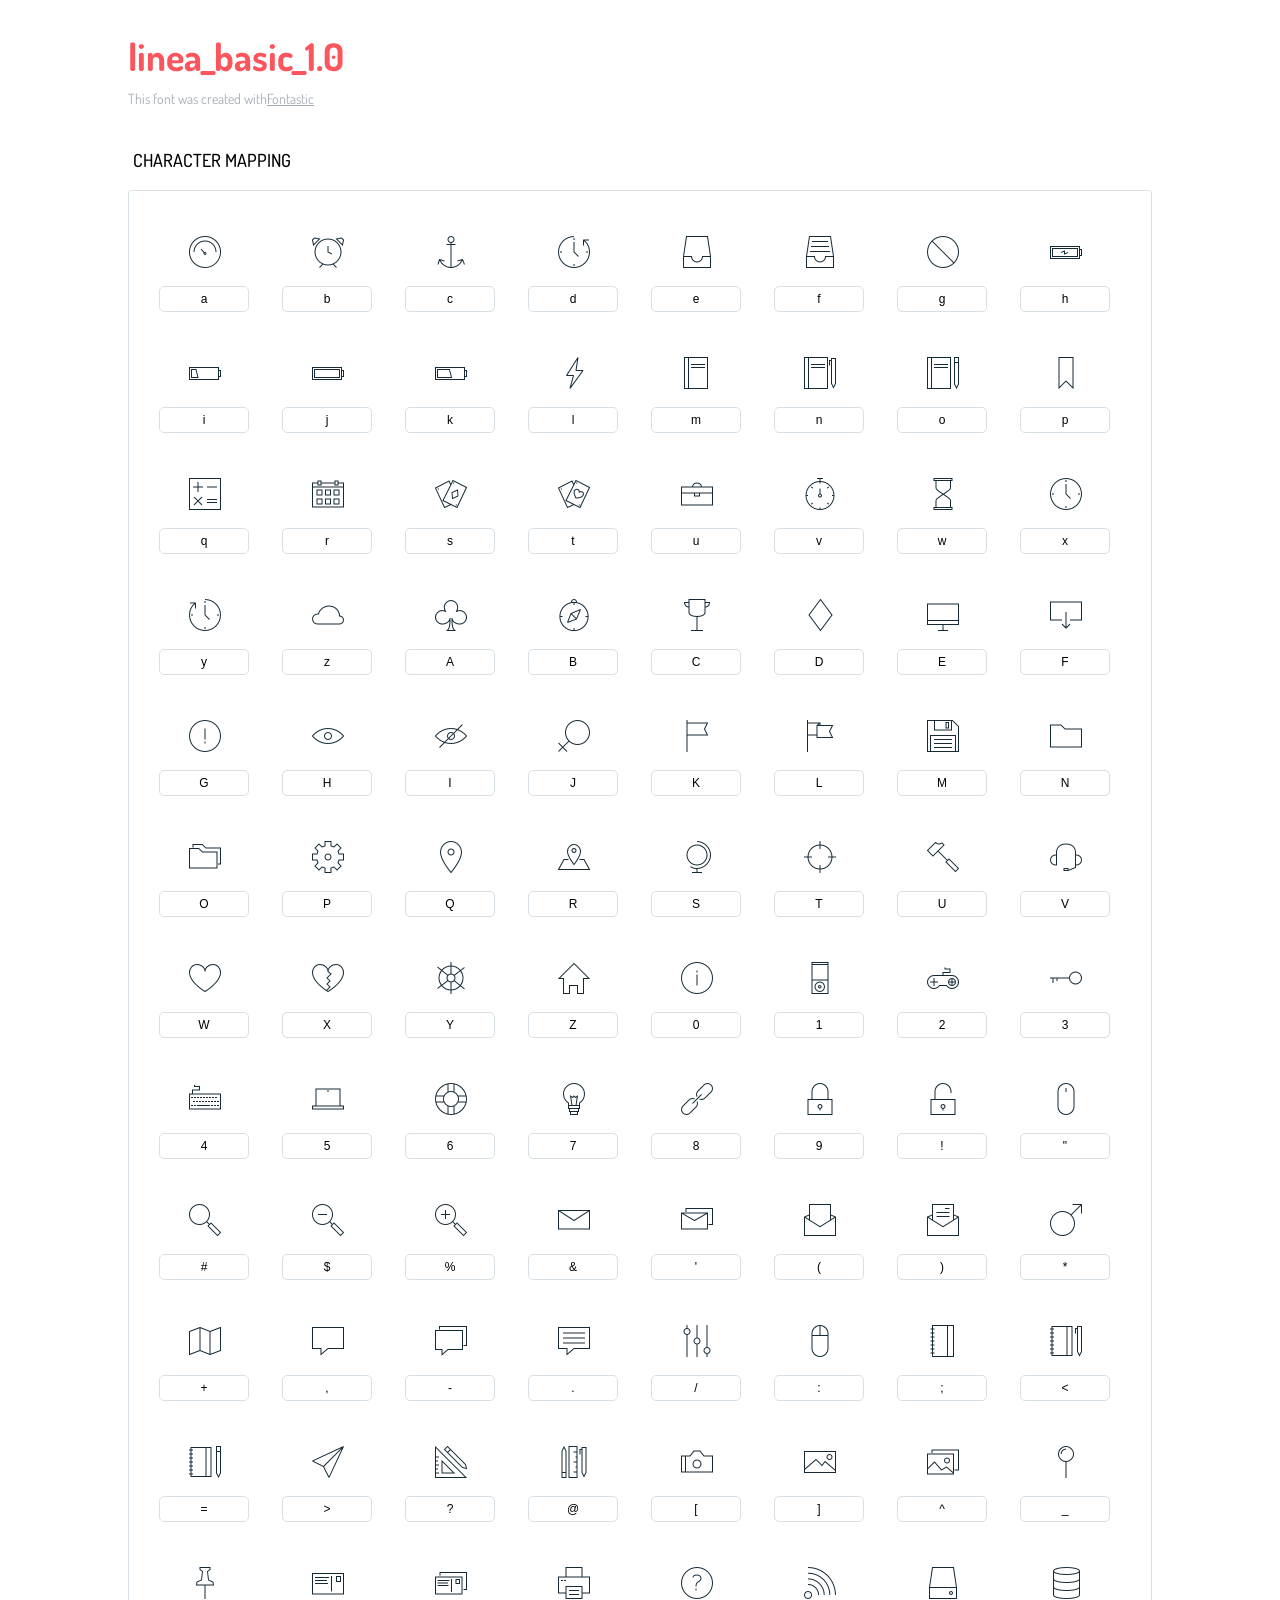
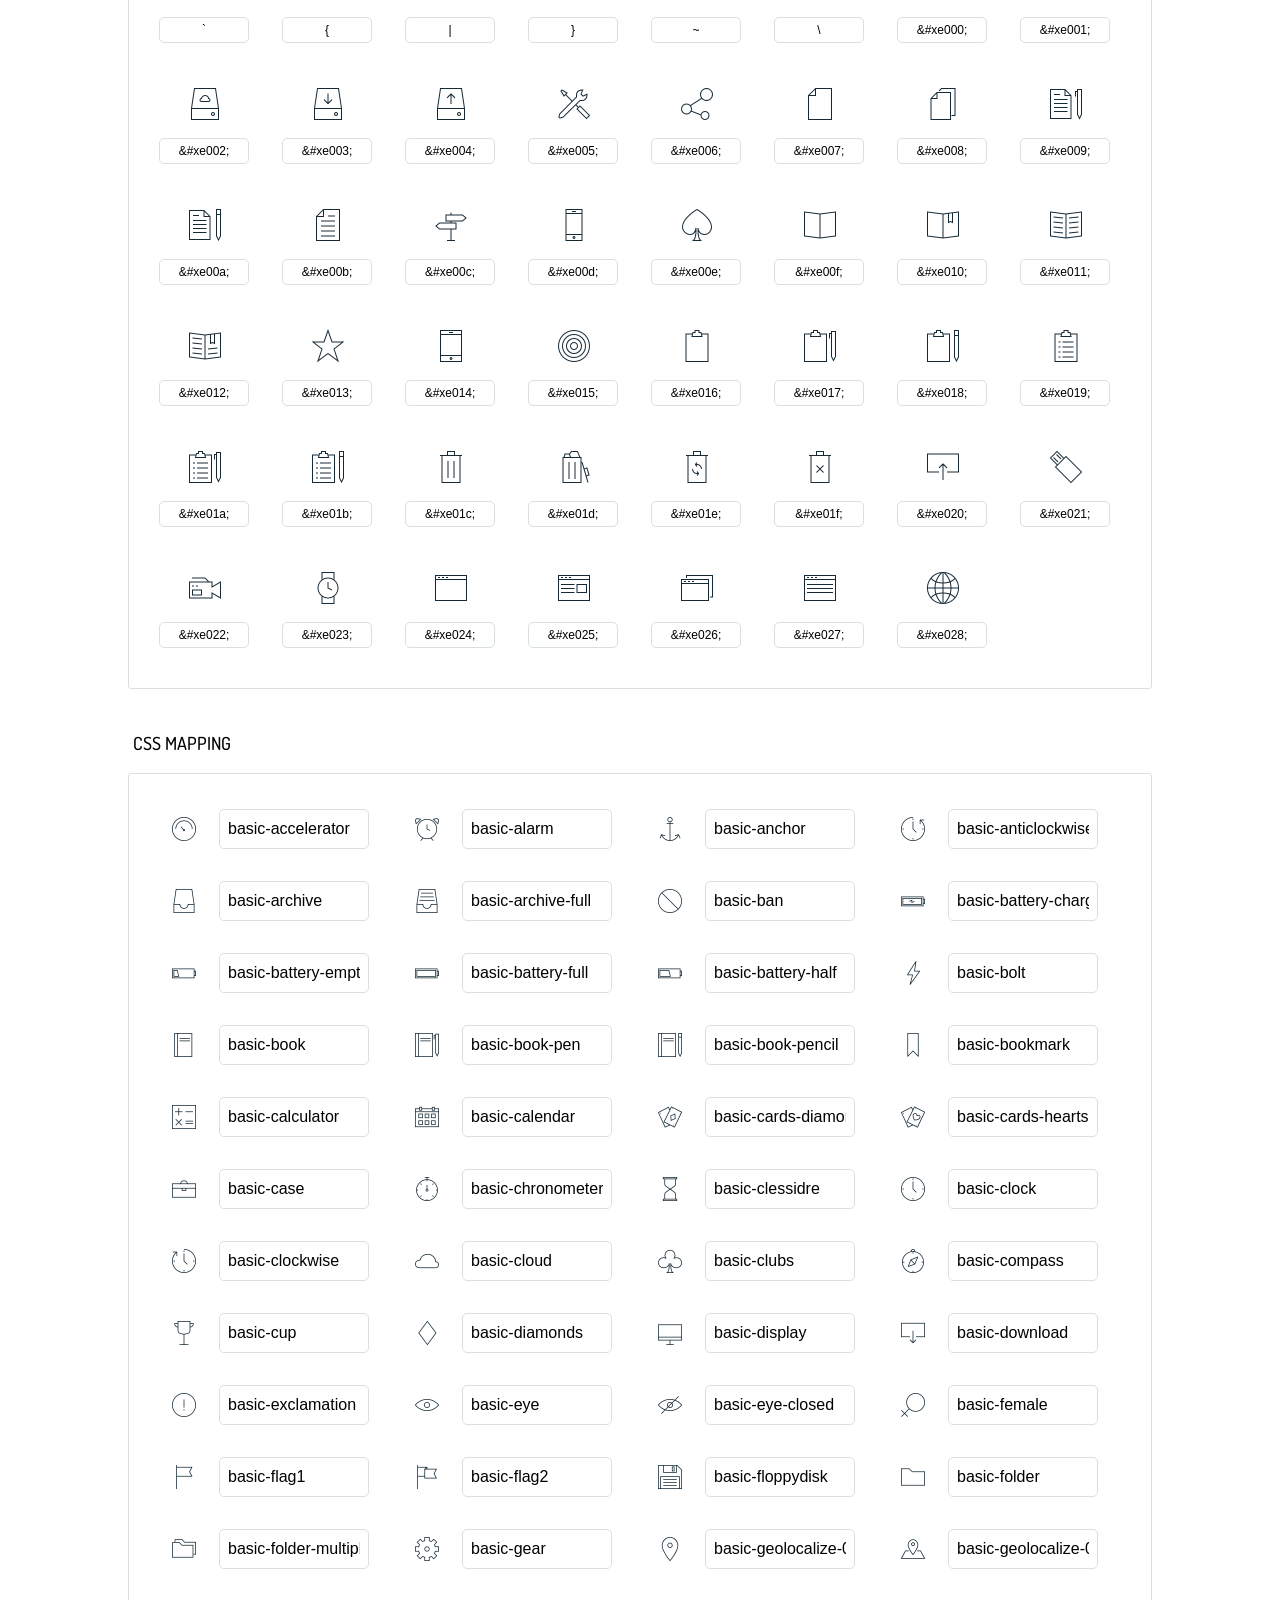
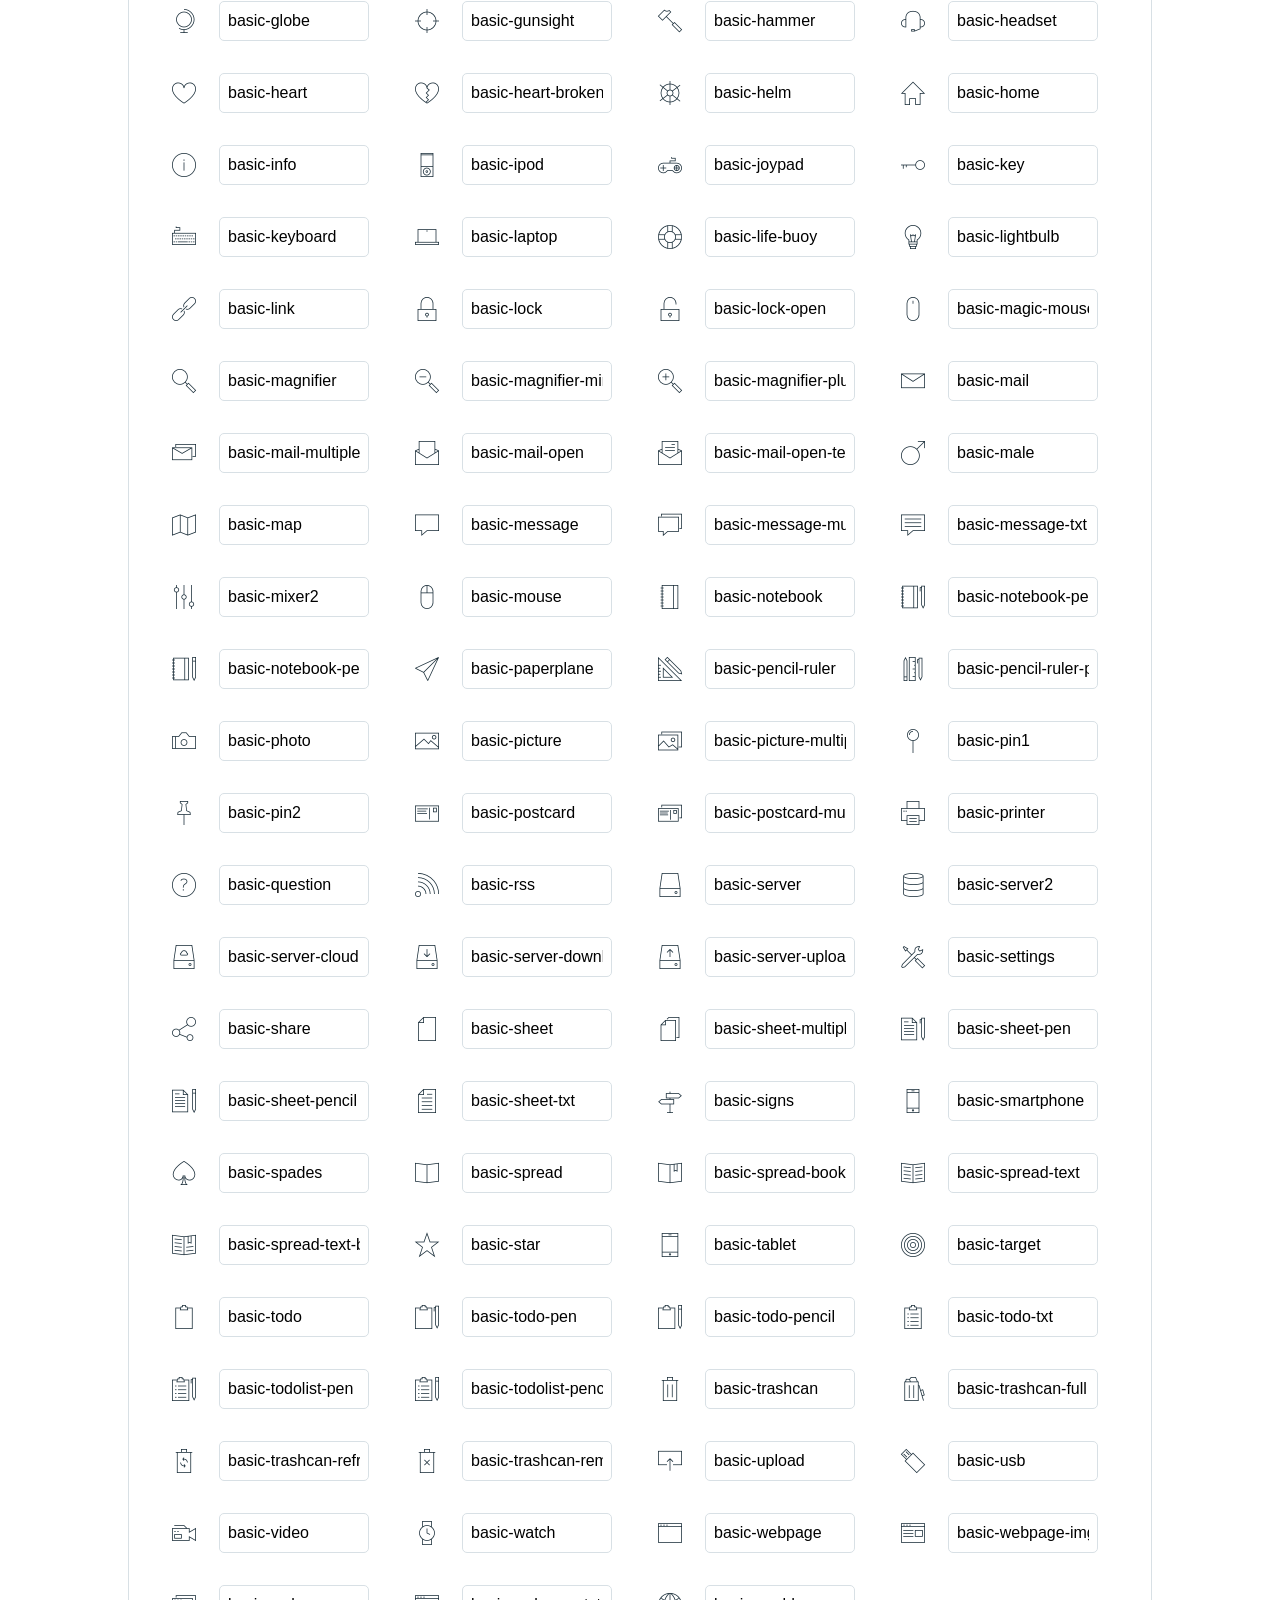
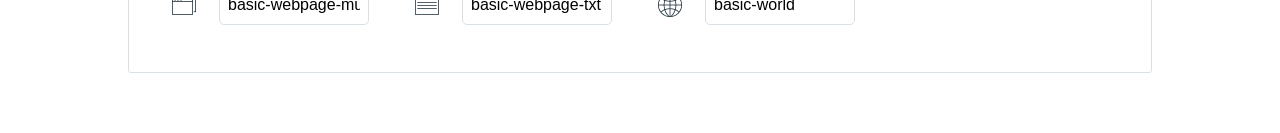
<file: demo/src/main/resources/static/icons/Linea/icons-reference.html>
<!DOCTYPE html>
<html lang="en">
  <head>
    <meta charset="utf-8">
    <meta http-equiv="X-UA-Compatible" content="IE=edge,chrome=1">
    <meta name="viewport" content="width=device-width,initial-scale=1">
    <title>Font Reference - linea_basic_1.0</title>
    <link href="http://fonts.googleapis.com/css?family=Dosis:400,500,700" rel="stylesheet" type="text/css">
    <link rel="stylesheet" href="styles.css">
    <style type="text/css">
      html,body,div,span,applet,object,iframe,h1,h2,h3,h4,h5,h6,p,blockquote,pre,a,abbr,acronym,address,big,cite,code,del,dfn,em,img,ins,kbd,q,s,samp,small,strike,strong,sub,sup,tt,var,dl,dt,dd,ol,ul,li,fieldset,form,label,legend,table,caption,tbody,tfoot,thead,tr,th,td{margin:0;padding:0;border:0;outline:0;font-weight:inherit;font-style:inherit;font-family:inherit;font-size:100%;vertical-align:baseline}
body{line-height:1;color:#000;background:#fff}
ol,ul{list-style:none}
table{border-collapse:separate;border-spacing:0;vertical-align:middle}
caption,th,td{text-align:left;font-weight:normal;vertical-align:middle}
a img{border:none}
*{-webkit-box-sizing:border-box;-moz-box-sizing:border-box;box-sizing:border-box}
body{font-family:'Dosis','Tahoma',sans-serif}
.container{margin:15px auto;width:80%}
h1{margin:40px 0 20px;font-weight:700;font-size:38px;line-height:32px;color:#fb565e}
h2{font-size:18px;padding:0 0 21px 5px;margin:45px 0 0 0;text-transform:uppercase;font-weight:500}
.small{font-size:14px;color:#a5adb4;}
.small a{color:#a5adb4;}
.small a:hover{color:#fb565e}
.glyphs.character-mapping{margin:0 0 20px 0;padding:20px 0 20px 30px;color:rgba(0,0,0,0.5);border:1px solid #d8e0e5;-webkit-border-radius:3px;border-radius:3px;}
.glyphs.character-mapping li{margin:0 30px 20px 0;display:inline-block;width:90px}
.glyphs.character-mapping .icon{margin:10px 0 10px 15px;padding:15px;position:relative;width:55px;height:55px;color:#162a36 !important;overflow:hidden;-webkit-border-radius:3px;border-radius:3px;font-size:32px;}
.glyphs.character-mapping .icon svg{fill:#000}
.glyphs.character-mapping input{margin:0;padding:5px 0;line-height:12px;font-size:12px;display:block;width:100%;border:1px solid #d8e0e5;-webkit-border-radius:5px;border-radius:5px;text-align:center;outline:0;}
.glyphs.character-mapping input:focus{border:1px solid #fbde4a;-webkit-box-shadow:inset 0 0 3px #fbde4a;box-shadow:inset 0 0 3px #fbde4a}
.glyphs.character-mapping input:hover{-webkit-box-shadow:inset 0 0 3px #fbde4a;box-shadow:inset 0 0 3px #fbde4a}
.glyphs.css-mapping{margin:0 0 60px 0;padding:30px 0 20px 30px;color:rgba(0,0,0,0.5);border:1px solid #d8e0e5;-webkit-border-radius:3px;border-radius:3px;}
.glyphs.css-mapping li{margin:0 30px 20px 0;padding:0;display:inline-block;overflow:hidden}
.glyphs.css-mapping .icon{margin:0;margin-right:10px;padding:13px;height:50px;width:50px;color:#162a36 !important;overflow:hidden;float:left;font-size:24px}
.glyphs.css-mapping input{margin:0;margin-top:5px;padding:8px;line-height:16px;font-size:16px;display:block;width:150px;height:40px;border:1px solid #d8e0e5;-webkit-border-radius:5px;border-radius:5px;background:#fff;outline:0;float:right;}
.glyphs.css-mapping input:focus{border:1px solid #fbde4a;-webkit-box-shadow:inset 0 0 3px #fbde4a;box-shadow:inset 0 0 3px #fbde4a}
.glyphs.css-mapping input:hover{-webkit-box-shadow:inset 0 0 3px #fbde4a;box-shadow:inset 0 0 3px #fbde4a}

      
    </style>
  </head>
  <body>
    <div class="container">
      <h1>linea_basic_1.0</h1>
      <p class="small">This font was created with<a href="http://fontastic.me/">Fontastic</a></p>
      <h2>Character mapping</h2>
      <ul class="glyphs character-mapping">
        <li>
          <div data-icon="a" class="icon"></div>
          <input type="text" readonly="readonly" value="a">
        </li>
        <li>
          <div data-icon="b" class="icon"></div>
          <input type="text" readonly="readonly" value="b">
        </li>
        <li>
          <div data-icon="c" class="icon"></div>
          <input type="text" readonly="readonly" value="c">
        </li>
        <li>
          <div data-icon="d" class="icon"></div>
          <input type="text" readonly="readonly" value="d">
        </li>
        <li>
          <div data-icon="e" class="icon"></div>
          <input type="text" readonly="readonly" value="e">
        </li>
        <li>
          <div data-icon="f" class="icon"></div>
          <input type="text" readonly="readonly" value="f">
        </li>
        <li>
          <div data-icon="g" class="icon"></div>
          <input type="text" readonly="readonly" value="g">
        </li>
        <li>
          <div data-icon="h" class="icon"></div>
          <input type="text" readonly="readonly" value="h">
        </li>
        <li>
          <div data-icon="i" class="icon"></div>
          <input type="text" readonly="readonly" value="i">
        </li>
        <li>
          <div data-icon="j" class="icon"></div>
          <input type="text" readonly="readonly" value="j">
        </li>
        <li>
          <div data-icon="k" class="icon"></div>
          <input type="text" readonly="readonly" value="k">
        </li>
        <li>
          <div data-icon="l" class="icon"></div>
          <input type="text" readonly="readonly" value="l">
        </li>
        <li>
          <div data-icon="m" class="icon"></div>
          <input type="text" readonly="readonly" value="m">
        </li>
        <li>
          <div data-icon="n" class="icon"></div>
          <input type="text" readonly="readonly" value="n">
        </li>
        <li>
          <div data-icon="o" class="icon"></div>
          <input type="text" readonly="readonly" value="o">
        </li>
        <li>
          <div data-icon="p" class="icon"></div>
          <input type="text" readonly="readonly" value="p">
        </li>
        <li>
          <div data-icon="q" class="icon"></div>
          <input type="text" readonly="readonly" value="q">
        </li>
        <li>
          <div data-icon="r" class="icon"></div>
          <input type="text" readonly="readonly" value="r">
        </li>
        <li>
          <div data-icon="s" class="icon"></div>
          <input type="text" readonly="readonly" value="s">
        </li>
        <li>
          <div data-icon="t" class="icon"></div>
          <input type="text" readonly="readonly" value="t">
        </li>
        <li>
          <div data-icon="u" class="icon"></div>
          <input type="text" readonly="readonly" value="u">
        </li>
        <li>
          <div data-icon="v" class="icon"></div>
          <input type="text" readonly="readonly" value="v">
        </li>
        <li>
          <div data-icon="w" class="icon"></div>
          <input type="text" readonly="readonly" value="w">
        </li>
        <li>
          <div data-icon="x" class="icon"></div>
          <input type="text" readonly="readonly" value="x">
        </li>
        <li>
          <div data-icon="y" class="icon"></div>
          <input type="text" readonly="readonly" value="y">
        </li>
        <li>
          <div data-icon="z" class="icon"></div>
          <input type="text" readonly="readonly" value="z">
        </li>
        <li>
          <div data-icon="A" class="icon"></div>
          <input type="text" readonly="readonly" value="A">
        </li>
        <li>
          <div data-icon="B" class="icon"></div>
          <input type="text" readonly="readonly" value="B">
        </li>
        <li>
          <div data-icon="C" class="icon"></div>
          <input type="text" readonly="readonly" value="C">
        </li>
        <li>
          <div data-icon="D" class="icon"></div>
          <input type="text" readonly="readonly" value="D">
        </li>
        <li>
          <div data-icon="E" class="icon"></div>
          <input type="text" readonly="readonly" value="E">
        </li>
        <li>
          <div data-icon="F" class="icon"></div>
          <input type="text" readonly="readonly" value="F">
        </li>
        <li>
          <div data-icon="G" class="icon"></div>
          <input type="text" readonly="readonly" value="G">
        </li>
        <li>
          <div data-icon="H" class="icon"></div>
          <input type="text" readonly="readonly" value="H">
        </li>
        <li>
          <div data-icon="I" class="icon"></div>
          <input type="text" readonly="readonly" value="I">
        </li>
        <li>
          <div data-icon="J" class="icon"></div>
          <input type="text" readonly="readonly" value="J">
        </li>
        <li>
          <div data-icon="K" class="icon"></div>
          <input type="text" readonly="readonly" value="K">
        </li>
        <li>
          <div data-icon="L" class="icon"></div>
          <input type="text" readonly="readonly" value="L">
        </li>
        <li>
          <div data-icon="M" class="icon"></div>
          <input type="text" readonly="readonly" value="M">
        </li>
        <li>
          <div data-icon="N" class="icon"></div>
          <input type="text" readonly="readonly" value="N">
        </li>
        <li>
          <div data-icon="O" class="icon"></div>
          <input type="text" readonly="readonly" value="O">
        </li>
        <li>
          <div data-icon="P" class="icon"></div>
          <input type="text" readonly="readonly" value="P">
        </li>
        <li>
          <div data-icon="Q" class="icon"></div>
          <input type="text" readonly="readonly" value="Q">
        </li>
        <li>
          <div data-icon="R" class="icon"></div>
          <input type="text" readonly="readonly" value="R">
        </li>
        <li>
          <div data-icon="S" class="icon"></div>
          <input type="text" readonly="readonly" value="S">
        </li>
        <li>
          <div data-icon="T" class="icon"></div>
          <input type="text" readonly="readonly" value="T">
        </li>
        <li>
          <div data-icon="U" class="icon"></div>
          <input type="text" readonly="readonly" value="U">
        </li>
        <li>
          <div data-icon="V" class="icon"></div>
          <input type="text" readonly="readonly" value="V">
        </li>
        <li>
          <div data-icon="W" class="icon"></div>
          <input type="text" readonly="readonly" value="W">
        </li>
        <li>
          <div data-icon="X" class="icon"></div>
          <input type="text" readonly="readonly" value="X">
        </li>
        <li>
          <div data-icon="Y" class="icon"></div>
          <input type="text" readonly="readonly" value="Y">
        </li>
        <li>
          <div data-icon="Z" class="icon"></div>
          <input type="text" readonly="readonly" value="Z">
        </li>
        <li>
          <div data-icon="0" class="icon"></div>
          <input type="text" readonly="readonly" value="0">
        </li>
        <li>
          <div data-icon="1" class="icon"></div>
          <input type="text" readonly="readonly" value="1">
        </li>
        <li>
          <div data-icon="2" class="icon"></div>
          <input type="text" readonly="readonly" value="2">
        </li>
        <li>
          <div data-icon="3" class="icon"></div>
          <input type="text" readonly="readonly" value="3">
        </li>
        <li>
          <div data-icon="4" class="icon"></div>
          <input type="text" readonly="readonly" value="4">
        </li>
        <li>
          <div data-icon="5" class="icon"></div>
          <input type="text" readonly="readonly" value="5">
        </li>
        <li>
          <div data-icon="6" class="icon"></div>
          <input type="text" readonly="readonly" value="6">
        </li>
        <li>
          <div data-icon="7" class="icon"></div>
          <input type="text" readonly="readonly" value="7">
        </li>
        <li>
          <div data-icon="8" class="icon"></div>
          <input type="text" readonly="readonly" value="8">
        </li>
        <li>
          <div data-icon="9" class="icon"></div>
          <input type="text" readonly="readonly" value="9">
        </li>
        <li>
          <div data-icon="!" class="icon"></div>
          <input type="text" readonly="readonly" value="!">
        </li>
        <li>
          <div data-icon="&#34;" class="icon"></div>
          <input type="text" readonly="readonly" value="&quot;">
        </li>
        <li>
          <div data-icon="#" class="icon"></div>
          <input type="text" readonly="readonly" value="#">
        </li>
        <li>
          <div data-icon="$" class="icon"></div>
          <input type="text" readonly="readonly" value="$">
        </li>
        <li>
          <div data-icon="%" class="icon"></div>
          <input type="text" readonly="readonly" value="%">
        </li>
        <li>
          <div data-icon="&" class="icon"></div>
          <input type="text" readonly="readonly" value="&amp;">
        </li>
        <li>
          <div data-icon="'" class="icon"></div>
          <input type="text" readonly="readonly" value="&#39;">
        </li>
        <li>
          <div data-icon="(" class="icon"></div>
          <input type="text" readonly="readonly" value="(">
        </li>
        <li>
          <div data-icon=")" class="icon"></div>
          <input type="text" readonly="readonly" value=")">
        </li>
        <li>
          <div data-icon="*" class="icon"></div>
          <input type="text" readonly="readonly" value="*">
        </li>
        <li>
          <div data-icon="+" class="icon"></div>
          <input type="text" readonly="readonly" value="+">
        </li>
        <li>
          <div data-icon="," class="icon"></div>
          <input type="text" readonly="readonly" value=",">
        </li>
        <li>
          <div data-icon="-" class="icon"></div>
          <input type="text" readonly="readonly" value="-">
        </li>
        <li>
          <div data-icon="." class="icon"></div>
          <input type="text" readonly="readonly" value=".">
        </li>
        <li>
          <div data-icon="/" class="icon"></div>
          <input type="text" readonly="readonly" value="/">
        </li>
        <li>
          <div data-icon=":" class="icon"></div>
          <input type="text" readonly="readonly" value=":">
        </li>
        <li>
          <div data-icon=";" class="icon"></div>
          <input type="text" readonly="readonly" value=";">
        </li>
        <li>
          <div data-icon="<" class="icon"></div>
          <input type="text" readonly="readonly" value="&lt;">
        </li>
        <li>
          <div data-icon="=" class="icon"></div>
          <input type="text" readonly="readonly" value="=">
        </li>
        <li>
          <div data-icon=">" class="icon"></div>
          <input type="text" readonly="readonly" value="&gt;">
        </li>
        <li>
          <div data-icon="?" class="icon"></div>
          <input type="text" readonly="readonly" value="?">
        </li>
        <li>
          <div data-icon="@" class="icon"></div>
          <input type="text" readonly="readonly" value="@">
        </li>
        <li>
          <div data-icon="[" class="icon"></div>
          <input type="text" readonly="readonly" value="[">
        </li>
        <li>
          <div data-icon="]" class="icon"></div>
          <input type="text" readonly="readonly" value="]">
        </li>
        <li>
          <div data-icon="^" class="icon"></div>
          <input type="text" readonly="readonly" value="^">
        </li>
        <li>
          <div data-icon="_" class="icon"></div>
          <input type="text" readonly="readonly" value="_">
        </li>
        <li>
          <div data-icon="`" class="icon"></div>
          <input type="text" readonly="readonly" value="`">
        </li>
        <li>
          <div data-icon="{" class="icon"></div>
          <input type="text" readonly="readonly" value="{">
        </li>
        <li>
          <div data-icon="|" class="icon"></div>
          <input type="text" readonly="readonly" value="|">
        </li>
        <li>
          <div data-icon="}" class="icon"></div>
          <input type="text" readonly="readonly" value="}">
        </li>
        <li>
          <div data-icon="~" class="icon"></div>
          <input type="text" readonly="readonly" value="~">
        </li>
        <li>
          <div data-icon="\" class="icon"></div>
          <input type="text" readonly="readonly" value="\">
        </li>
        <li>
          <div data-icon="&#xe000;" class="icon"></div>
          <input type="text" readonly="readonly" value="&amp;#xe000;">
        </li>
        <li>
          <div data-icon="&#xe001;" class="icon"></div>
          <input type="text" readonly="readonly" value="&amp;#xe001;">
        </li>
        <li>
          <div data-icon="&#xe002;" class="icon"></div>
          <input type="text" readonly="readonly" value="&amp;#xe002;">
        </li>
        <li>
          <div data-icon="&#xe003;" class="icon"></div>
          <input type="text" readonly="readonly" value="&amp;#xe003;">
        </li>
        <li>
          <div data-icon="&#xe004;" class="icon"></div>
          <input type="text" readonly="readonly" value="&amp;#xe004;">
        </li>
        <li>
          <div data-icon="&#xe005;" class="icon"></div>
          <input type="text" readonly="readonly" value="&amp;#xe005;">
        </li>
        <li>
          <div data-icon="&#xe006;" class="icon"></div>
          <input type="text" readonly="readonly" value="&amp;#xe006;">
        </li>
        <li>
          <div data-icon="&#xe007;" class="icon"></div>
          <input type="text" readonly="readonly" value="&amp;#xe007;">
        </li>
        <li>
          <div data-icon="&#xe008;" class="icon"></div>
          <input type="text" readonly="readonly" value="&amp;#xe008;">
        </li>
        <li>
          <div data-icon="&#xe009;" class="icon"></div>
          <input type="text" readonly="readonly" value="&amp;#xe009;">
        </li>
        <li>
          <div data-icon="&#xe00a;" class="icon"></div>
          <input type="text" readonly="readonly" value="&amp;#xe00a;">
        </li>
        <li>
          <div data-icon="&#xe00b;" class="icon"></div>
          <input type="text" readonly="readonly" value="&amp;#xe00b;">
        </li>
        <li>
          <div data-icon="&#xe00c;" class="icon"></div>
          <input type="text" readonly="readonly" value="&amp;#xe00c;">
        </li>
        <li>
          <div data-icon="&#xe00d;" class="icon"></div>
          <input type="text" readonly="readonly" value="&amp;#xe00d;">
        </li>
        <li>
          <div data-icon="&#xe00e;" class="icon"></div>
          <input type="text" readonly="readonly" value="&amp;#xe00e;">
        </li>
        <li>
          <div data-icon="&#xe00f;" class="icon"></div>
          <input type="text" readonly="readonly" value="&amp;#xe00f;">
        </li>
        <li>
          <div data-icon="&#xe010;" class="icon"></div>
          <input type="text" readonly="readonly" value="&amp;#xe010;">
        </li>
        <li>
          <div data-icon="&#xe011;" class="icon"></div>
          <input type="text" readonly="readonly" value="&amp;#xe011;">
        </li>
        <li>
          <div data-icon="&#xe012;" class="icon"></div>
          <input type="text" readonly="readonly" value="&amp;#xe012;">
        </li>
        <li>
          <div data-icon="&#xe013;" class="icon"></div>
          <input type="text" readonly="readonly" value="&amp;#xe013;">
        </li>
        <li>
          <div data-icon="&#xe014;" class="icon"></div>
          <input type="text" readonly="readonly" value="&amp;#xe014;">
        </li>
        <li>
          <div data-icon="&#xe015;" class="icon"></div>
          <input type="text" readonly="readonly" value="&amp;#xe015;">
        </li>
        <li>
          <div data-icon="&#xe016;" class="icon"></div>
          <input type="text" readonly="readonly" value="&amp;#xe016;">
        </li>
        <li>
          <div data-icon="&#xe017;" class="icon"></div>
          <input type="text" readonly="readonly" value="&amp;#xe017;">
        </li>
        <li>
          <div data-icon="&#xe018;" class="icon"></div>
          <input type="text" readonly="readonly" value="&amp;#xe018;">
        </li>
        <li>
          <div data-icon="&#xe019;" class="icon"></div>
          <input type="text" readonly="readonly" value="&amp;#xe019;">
        </li>
        <li>
          <div data-icon="&#xe01a;" class="icon"></div>
          <input type="text" readonly="readonly" value="&amp;#xe01a;">
        </li>
        <li>
          <div data-icon="&#xe01b;" class="icon"></div>
          <input type="text" readonly="readonly" value="&amp;#xe01b;">
        </li>
        <li>
          <div data-icon="&#xe01c;" class="icon"></div>
          <input type="text" readonly="readonly" value="&amp;#xe01c;">
        </li>
        <li>
          <div data-icon="&#xe01d;" class="icon"></div>
          <input type="text" readonly="readonly" value="&amp;#xe01d;">
        </li>
        <li>
          <div data-icon="&#xe01e;" class="icon"></div>
          <input type="text" readonly="readonly" value="&amp;#xe01e;">
        </li>
        <li>
          <div data-icon="&#xe01f;" class="icon"></div>
          <input type="text" readonly="readonly" value="&amp;#xe01f;">
        </li>
        <li>
          <div data-icon="&#xe020;" class="icon"></div>
          <input type="text" readonly="readonly" value="&amp;#xe020;">
        </li>
        <li>
          <div data-icon="&#xe021;" class="icon"></div>
          <input type="text" readonly="readonly" value="&amp;#xe021;">
        </li>
        <li>
          <div data-icon="&#xe022;" class="icon"></div>
          <input type="text" readonly="readonly" value="&amp;#xe022;">
        </li>
        <li>
          <div data-icon="&#xe023;" class="icon"></div>
          <input type="text" readonly="readonly" value="&amp;#xe023;">
        </li>
        <li>
          <div data-icon="&#xe024;" class="icon"></div>
          <input type="text" readonly="readonly" value="&amp;#xe024;">
        </li>
        <li>
          <div data-icon="&#xe025;" class="icon"></div>
          <input type="text" readonly="readonly" value="&amp;#xe025;">
        </li>
        <li>
          <div data-icon="&#xe026;" class="icon"></div>
          <input type="text" readonly="readonly" value="&amp;#xe026;">
        </li>
        <li>
          <div data-icon="&#xe027;" class="icon"></div>
          <input type="text" readonly="readonly" value="&amp;#xe027;">
        </li>
        <li>
          <div data-icon="&#xe028;" class="icon"></div>
          <input type="text" readonly="readonly" value="&amp;#xe028;">
        </li>
      </ul>
      <h2>CSS mapping</h2>
      <ul class="glyphs css-mapping">
        <li>
          <div class="icon icon-basic-accelerator"></div>
          <input type="text" readonly="readonly" value="basic-accelerator">
        </li>
        <li>
          <div class="icon icon-basic-alarm"></div>
          <input type="text" readonly="readonly" value="basic-alarm">
        </li>
        <li>
          <div class="icon icon-basic-anchor"></div>
          <input type="text" readonly="readonly" value="basic-anchor">
        </li>
        <li>
          <div class="icon icon-basic-anticlockwise"></div>
          <input type="text" readonly="readonly" value="basic-anticlockwise">
        </li>
        <li>
          <div class="icon icon-basic-archive"></div>
          <input type="text" readonly="readonly" value="basic-archive">
        </li>
        <li>
          <div class="icon icon-basic-archive-full"></div>
          <input type="text" readonly="readonly" value="basic-archive-full">
        </li>
        <li>
          <div class="icon icon-basic-ban"></div>
          <input type="text" readonly="readonly" value="basic-ban">
        </li>
        <li>
          <div class="icon icon-basic-battery-charge"></div>
          <input type="text" readonly="readonly" value="basic-battery-charge">
        </li>
        <li>
          <div class="icon icon-basic-battery-empty"></div>
          <input type="text" readonly="readonly" value="basic-battery-empty">
        </li>
        <li>
          <div class="icon icon-basic-battery-full"></div>
          <input type="text" readonly="readonly" value="basic-battery-full">
        </li>
        <li>
          <div class="icon icon-basic-battery-half"></div>
          <input type="text" readonly="readonly" value="basic-battery-half">
        </li>
        <li>
          <div class="icon icon-basic-bolt"></div>
          <input type="text" readonly="readonly" value="basic-bolt">
        </li>
        <li>
          <div class="icon icon-basic-book"></div>
          <input type="text" readonly="readonly" value="basic-book">
        </li>
        <li>
          <div class="icon icon-basic-book-pen"></div>
          <input type="text" readonly="readonly" value="basic-book-pen">
        </li>
        <li>
          <div class="icon icon-basic-book-pencil"></div>
          <input type="text" readonly="readonly" value="basic-book-pencil">
        </li>
        <li>
          <div class="icon icon-basic-bookmark"></div>
          <input type="text" readonly="readonly" value="basic-bookmark">
        </li>
        <li>
          <div class="icon icon-basic-calculator"></div>
          <input type="text" readonly="readonly" value="basic-calculator">
        </li>
        <li>
          <div class="icon icon-basic-calendar"></div>
          <input type="text" readonly="readonly" value="basic-calendar">
        </li>
        <li>
          <div class="icon icon-basic-cards-diamonds"></div>
          <input type="text" readonly="readonly" value="basic-cards-diamonds">
        </li>
        <li>
          <div class="icon icon-basic-cards-hearts"></div>
          <input type="text" readonly="readonly" value="basic-cards-hearts">
        </li>
        <li>
          <div class="icon icon-basic-case"></div>
          <input type="text" readonly="readonly" value="basic-case">
        </li>
        <li>
          <div class="icon icon-basic-chronometer"></div>
          <input type="text" readonly="readonly" value="basic-chronometer">
        </li>
        <li>
          <div class="icon icon-basic-clessidre"></div>
          <input type="text" readonly="readonly" value="basic-clessidre">
        </li>
        <li>
          <div class="icon icon-basic-clock"></div>
          <input type="text" readonly="readonly" value="basic-clock">
        </li>
        <li>
          <div class="icon icon-basic-clockwise"></div>
          <input type="text" readonly="readonly" value="basic-clockwise">
        </li>
        <li>
          <div class="icon icon-basic-cloud"></div>
          <input type="text" readonly="readonly" value="basic-cloud">
        </li>
        <li>
          <div class="icon icon-basic-clubs"></div>
          <input type="text" readonly="readonly" value="basic-clubs">
        </li>
        <li>
          <div class="icon icon-basic-compass"></div>
          <input type="text" readonly="readonly" value="basic-compass">
        </li>
        <li>
          <div class="icon icon-basic-cup"></div>
          <input type="text" readonly="readonly" value="basic-cup">
        </li>
        <li>
          <div class="icon icon-basic-diamonds"></div>
          <input type="text" readonly="readonly" value="basic-diamonds">
        </li>
        <li>
          <div class="icon icon-basic-display"></div>
          <input type="text" readonly="readonly" value="basic-display">
        </li>
        <li>
          <div class="icon icon-basic-download"></div>
          <input type="text" readonly="readonly" value="basic-download">
        </li>
        <li>
          <div class="icon icon-basic-exclamation"></div>
          <input type="text" readonly="readonly" value="basic-exclamation">
        </li>
        <li>
          <div class="icon icon-basic-eye"></div>
          <input type="text" readonly="readonly" value="basic-eye">
        </li>
        <li>
          <div class="icon icon-basic-eye-closed"></div>
          <input type="text" readonly="readonly" value="basic-eye-closed">
        </li>
        <li>
          <div class="icon icon-basic-female"></div>
          <input type="text" readonly="readonly" value="basic-female">
        </li>
        <li>
          <div class="icon icon-basic-flag1"></div>
          <input type="text" readonly="readonly" value="basic-flag1">
        </li>
        <li>
          <div class="icon icon-basic-flag2"></div>
          <input type="text" readonly="readonly" value="basic-flag2">
        </li>
        <li>
          <div class="icon icon-basic-floppydisk"></div>
          <input type="text" readonly="readonly" value="basic-floppydisk">
        </li>
        <li>
          <div class="icon icon-basic-folder"></div>
          <input type="text" readonly="readonly" value="basic-folder">
        </li>
        <li>
          <div class="icon icon-basic-folder-multiple"></div>
          <input type="text" readonly="readonly" value="basic-folder-multiple">
        </li>
        <li>
          <div class="icon icon-basic-gear"></div>
          <input type="text" readonly="readonly" value="basic-gear">
        </li>
        <li>
          <div class="icon icon-basic-geolocalize-01"></div>
          <input type="text" readonly="readonly" value="basic-geolocalize-01">
        </li>
        <li>
          <div class="icon icon-basic-geolocalize-05"></div>
          <input type="text" readonly="readonly" value="basic-geolocalize-05">
        </li>
        <li>
          <div class="icon icon-basic-globe"></div>
          <input type="text" readonly="readonly" value="basic-globe">
        </li>
        <li>
          <div class="icon icon-basic-gunsight"></div>
          <input type="text" readonly="readonly" value="basic-gunsight">
        </li>
        <li>
          <div class="icon icon-basic-hammer"></div>
          <input type="text" readonly="readonly" value="basic-hammer">
        </li>
        <li>
          <div class="icon icon-basic-headset"></div>
          <input type="text" readonly="readonly" value="basic-headset">
        </li>
        <li>
          <div class="icon icon-basic-heart"></div>
          <input type="text" readonly="readonly" value="basic-heart">
        </li>
        <li>
          <div class="icon icon-basic-heart-broken"></div>
          <input type="text" readonly="readonly" value="basic-heart-broken">
        </li>
        <li>
          <div class="icon icon-basic-helm"></div>
          <input type="text" readonly="readonly" value="basic-helm">
        </li>
        <li>
          <div class="icon icon-basic-home"></div>
          <input type="text" readonly="readonly" value="basic-home">
        </li>
        <li>
          <div class="icon icon-basic-info"></div>
          <input type="text" readonly="readonly" value="basic-info">
        </li>
        <li>
          <div class="icon icon-basic-ipod"></div>
          <input type="text" readonly="readonly" value="basic-ipod">
        </li>
        <li>
          <div class="icon icon-basic-joypad"></div>
          <input type="text" readonly="readonly" value="basic-joypad">
        </li>
        <li>
          <div class="icon icon-basic-key"></div>
          <input type="text" readonly="readonly" value="basic-key">
        </li>
        <li>
          <div class="icon icon-basic-keyboard"></div>
          <input type="text" readonly="readonly" value="basic-keyboard">
        </li>
        <li>
          <div class="icon icon-basic-laptop"></div>
          <input type="text" readonly="readonly" value="basic-laptop">
        </li>
        <li>
          <div class="icon icon-basic-life-buoy"></div>
          <input type="text" readonly="readonly" value="basic-life-buoy">
        </li>
        <li>
          <div class="icon icon-basic-lightbulb"></div>
          <input type="text" readonly="readonly" value="basic-lightbulb">
        </li>
        <li>
          <div class="icon icon-basic-link"></div>
          <input type="text" readonly="readonly" value="basic-link">
        </li>
        <li>
          <div class="icon icon-basic-lock"></div>
          <input type="text" readonly="readonly" value="basic-lock">
        </li>
        <li>
          <div class="icon icon-basic-lock-open"></div>
          <input type="text" readonly="readonly" value="basic-lock-open">
        </li>
        <li>
          <div class="icon icon-basic-magic-mouse"></div>
          <input type="text" readonly="readonly" value="basic-magic-mouse">
        </li>
        <li>
          <div class="icon icon-basic-magnifier"></div>
          <input type="text" readonly="readonly" value="basic-magnifier">
        </li>
        <li>
          <div class="icon icon-basic-magnifier-minus"></div>
          <input type="text" readonly="readonly" value="basic-magnifier-minus">
        </li>
        <li>
          <div class="icon icon-basic-magnifier-plus"></div>
          <input type="text" readonly="readonly" value="basic-magnifier-plus">
        </li>
        <li>
          <div class="icon icon-basic-mail"></div>
          <input type="text" readonly="readonly" value="basic-mail">
        </li>
        <li>
          <div class="icon icon-basic-mail-multiple"></div>
          <input type="text" readonly="readonly" value="basic-mail-multiple">
        </li>
        <li>
          <div class="icon icon-basic-mail-open"></div>
          <input type="text" readonly="readonly" value="basic-mail-open">
        </li>
        <li>
          <div class="icon icon-basic-mail-open-text"></div>
          <input type="text" readonly="readonly" value="basic-mail-open-text">
        </li>
        <li>
          <div class="icon icon-basic-male"></div>
          <input type="text" readonly="readonly" value="basic-male">
        </li>
        <li>
          <div class="icon icon-basic-map"></div>
          <input type="text" readonly="readonly" value="basic-map">
        </li>
        <li>
          <div class="icon icon-basic-message"></div>
          <input type="text" readonly="readonly" value="basic-message">
        </li>
        <li>
          <div class="icon icon-basic-message-multiple"></div>
          <input type="text" readonly="readonly" value="basic-message-multiple">
        </li>
        <li>
          <div class="icon icon-basic-message-txt"></div>
          <input type="text" readonly="readonly" value="basic-message-txt">
        </li>
        <li>
          <div class="icon icon-basic-mixer2"></div>
          <input type="text" readonly="readonly" value="basic-mixer2">
        </li>
        <li>
          <div class="icon icon-basic-mouse"></div>
          <input type="text" readonly="readonly" value="basic-mouse">
        </li>
        <li>
          <div class="icon icon-basic-notebook"></div>
          <input type="text" readonly="readonly" value="basic-notebook">
        </li>
        <li>
          <div class="icon icon-basic-notebook-pen"></div>
          <input type="text" readonly="readonly" value="basic-notebook-pen">
        </li>
        <li>
          <div class="icon icon-basic-notebook-pencil"></div>
          <input type="text" readonly="readonly" value="basic-notebook-pencil">
        </li>
        <li>
          <div class="icon icon-basic-paperplane"></div>
          <input type="text" readonly="readonly" value="basic-paperplane">
        </li>
        <li>
          <div class="icon icon-basic-pencil-ruler"></div>
          <input type="text" readonly="readonly" value="basic-pencil-ruler">
        </li>
        <li>
          <div class="icon icon-basic-pencil-ruler-pen"></div>
          <input type="text" readonly="readonly" value="basic-pencil-ruler-pen">
        </li>
        <li>
          <div class="icon icon-basic-photo"></div>
          <input type="text" readonly="readonly" value="basic-photo">
        </li>
        <li>
          <div class="icon icon-basic-picture"></div>
          <input type="text" readonly="readonly" value="basic-picture">
        </li>
        <li>
          <div class="icon icon-basic-picture-multiple"></div>
          <input type="text" readonly="readonly" value="basic-picture-multiple">
        </li>
        <li>
          <div class="icon icon-basic-pin1"></div>
          <input type="text" readonly="readonly" value="basic-pin1">
        </li>
        <li>
          <div class="icon icon-basic-pin2"></div>
          <input type="text" readonly="readonly" value="basic-pin2">
        </li>
        <li>
          <div class="icon icon-basic-postcard"></div>
          <input type="text" readonly="readonly" value="basic-postcard">
        </li>
        <li>
          <div class="icon icon-basic-postcard-multiple"></div>
          <input type="text" readonly="readonly" value="basic-postcard-multiple">
        </li>
        <li>
          <div class="icon icon-basic-printer"></div>
          <input type="text" readonly="readonly" value="basic-printer">
        </li>
        <li>
          <div class="icon icon-basic-question"></div>
          <input type="text" readonly="readonly" value="basic-question">
        </li>
        <li>
          <div class="icon icon-basic-rss"></div>
          <input type="text" readonly="readonly" value="basic-rss">
        </li>
        <li>
          <div class="icon icon-basic-server"></div>
          <input type="text" readonly="readonly" value="basic-server">
        </li>
        <li>
          <div class="icon icon-basic-server2"></div>
          <input type="text" readonly="readonly" value="basic-server2">
        </li>
        <li>
          <div class="icon icon-basic-server-cloud"></div>
          <input type="text" readonly="readonly" value="basic-server-cloud">
        </li>
        <li>
          <div class="icon icon-basic-server-download"></div>
          <input type="text" readonly="readonly" value="basic-server-download">
        </li>
        <li>
          <div class="icon icon-basic-server-upload"></div>
          <input type="text" readonly="readonly" value="basic-server-upload">
        </li>
        <li>
          <div class="icon icon-basic-settings"></div>
          <input type="text" readonly="readonly" value="basic-settings">
        </li>
        <li>
          <div class="icon icon-basic-share"></div>
          <input type="text" readonly="readonly" value="basic-share">
        </li>
        <li>
          <div class="icon icon-basic-sheet"></div>
          <input type="text" readonly="readonly" value="basic-sheet">
        </li>
        <li>
          <div class="icon icon-basic-sheet-multiple"></div>
          <input type="text" readonly="readonly" value="basic-sheet-multiple">
        </li>
        <li>
          <div class="icon icon-basic-sheet-pen"></div>
          <input type="text" readonly="readonly" value="basic-sheet-pen">
        </li>
        <li>
          <div class="icon icon-basic-sheet-pencil"></div>
          <input type="text" readonly="readonly" value="basic-sheet-pencil">
        </li>
        <li>
          <div class="icon icon-basic-sheet-txt"></div>
          <input type="text" readonly="readonly" value="basic-sheet-txt">
        </li>
        <li>
          <div class="icon icon-basic-signs"></div>
          <input type="text" readonly="readonly" value="basic-signs">
        </li>
        <li>
          <div class="icon icon-basic-smartphone"></div>
          <input type="text" readonly="readonly" value="basic-smartphone">
        </li>
        <li>
          <div class="icon icon-basic-spades"></div>
          <input type="text" readonly="readonly" value="basic-spades">
        </li>
        <li>
          <div class="icon icon-basic-spread"></div>
          <input type="text" readonly="readonly" value="basic-spread">
        </li>
        <li>
          <div class="icon icon-basic-spread-bookmark"></div>
          <input type="text" readonly="readonly" value="basic-spread-bookmark">
        </li>
        <li>
          <div class="icon icon-basic-spread-text"></div>
          <input type="text" readonly="readonly" value="basic-spread-text">
        </li>
        <li>
          <div class="icon icon-basic-spread-text-bookmark"></div>
          <input type="text" readonly="readonly" value="basic-spread-text-bookmark">
        </li>
        <li>
          <div class="icon icon-basic-star"></div>
          <input type="text" readonly="readonly" value="basic-star">
        </li>
        <li>
          <div class="icon icon-basic-tablet"></div>
          <input type="text" readonly="readonly" value="basic-tablet">
        </li>
        <li>
          <div class="icon icon-basic-target"></div>
          <input type="text" readonly="readonly" value="basic-target">
        </li>
        <li>
          <div class="icon icon-basic-todo"></div>
          <input type="text" readonly="readonly" value="basic-todo">
        </li>
        <li>
          <div class="icon icon-basic-todo-pen"></div>
          <input type="text" readonly="readonly" value="basic-todo-pen">
        </li>
        <li>
          <div class="icon icon-basic-todo-pencil"></div>
          <input type="text" readonly="readonly" value="basic-todo-pencil">
        </li>
        <li>
          <div class="icon icon-basic-todo-txt"></div>
          <input type="text" readonly="readonly" value="basic-todo-txt">
        </li>
        <li>
          <div class="icon icon-basic-todolist-pen"></div>
          <input type="text" readonly="readonly" value="basic-todolist-pen">
        </li>
        <li>
          <div class="icon icon-basic-todolist-pencil"></div>
          <input type="text" readonly="readonly" value="basic-todolist-pencil">
        </li>
        <li>
          <div class="icon icon-basic-trashcan"></div>
          <input type="text" readonly="readonly" value="basic-trashcan">
        </li>
        <li>
          <div class="icon icon-basic-trashcan-full"></div>
          <input type="text" readonly="readonly" value="basic-trashcan-full">
        </li>
        <li>
          <div class="icon icon-basic-trashcan-refresh"></div>
          <input type="text" readonly="readonly" value="basic-trashcan-refresh">
        </li>
        <li>
          <div class="icon icon-basic-trashcan-remove"></div>
          <input type="text" readonly="readonly" value="basic-trashcan-remove">
        </li>
        <li>
          <div class="icon icon-basic-upload"></div>
          <input type="text" readonly="readonly" value="basic-upload">
        </li>
        <li>
          <div class="icon icon-basic-usb"></div>
          <input type="text" readonly="readonly" value="basic-usb">
        </li>
        <li>
          <div class="icon icon-basic-video"></div>
          <input type="text" readonly="readonly" value="basic-video">
        </li>
        <li>
          <div class="icon icon-basic-watch"></div>
          <input type="text" readonly="readonly" value="basic-watch">
        </li>
        <li>
          <div class="icon icon-basic-webpage"></div>
          <input type="text" readonly="readonly" value="basic-webpage">
        </li>
        <li>
          <div class="icon icon-basic-webpage-img-txt"></div>
          <input type="text" readonly="readonly" value="basic-webpage-img-txt">
        </li>
        <li>
          <div class="icon icon-basic-webpage-multiple"></div>
          <input type="text" readonly="readonly" value="basic-webpage-multiple">
        </li>
        <li>
          <div class="icon icon-basic-webpage-txt"></div>
          <input type="text" readonly="readonly" value="basic-webpage-txt">
        </li>
        <li>
          <div class="icon icon-basic-world"></div>
          <input type="text" readonly="readonly" value="basic-world">
        </li>
      </ul>
    </div><script type="text/javascript">
(function() {
  var glyphs, _i, _len, _ref;

  _ref = document.getElementsByClassName('glyphs');
  for (_i = 0, _len = _ref.length; _i < _len; _i++) {
    glyphs = _ref[_i];
    glyphs.addEventListener('click', function(event) {
      if (event.target.tagName === 'INPUT') {
        return event.target.select();
      }
    });
  }

}).call(this);
</script>
  </body>
</html>
</file>
<file: demo/src/main/resources/static/icons/Elegant/style.css>
@font-face {
	font-family: 'ElegantIcons';
	src:url('fonts/ElegantIcons.eot');
	src:url('fonts/ElegantIcons.eot?#iefix') format('embedded-opentype'),
		url('fonts/ElegantIcons.woff') format('woff'),
		url('fonts/ElegantIcons.ttf') format('truetype'),
		url('fonts/ElegantIcons.svg#ElegantIcons') format('svg');
	font-weight: normal;
	font-style: normal;
}

/* Use the following CSS code if you want to use data attributes for inserting your icons */
[data-icon]:before {
	font-family: 'ElegantIcons';
	content: attr(data-icon);
	speak: none;
	font-weight: normal;
	font-variant: normal;
	text-transform: none;
	line-height: 1;
	-webkit-font-smoothing: antialiased;
	-moz-osx-font-smoothing: grayscale;
}

/* Use the following CSS code if you want to have a class per icon */
/*
Instead of a list of all class selectors,
you can use the generic selector below, but it's slower:
[class*="your-class-prefix"] {
*/
.arrow_up, .arrow_down, .arrow_left, .arrow_right, .arrow_left-up, .arrow_right-up, .arrow_right-down, .arrow_left-down, .arrow-up-down, .arrow_up-down_alt, .arrow_left-right_alt, .arrow_left-right, .arrow_expand_alt2, .arrow_expand_alt, .arrow_condense, .arrow_expand, .arrow_move, .arrow_carrot-up, .arrow_carrot-down, .arrow_carrot-left, .arrow_carrot-right, .arrow_carrot-2up, .arrow_carrot-2down, .arrow_carrot-2left, .arrow_carrot-2right, .arrow_carrot-up_alt2, .arrow_carrot-down_alt2, .arrow_carrot-left_alt2, .arrow_carrot-right_alt2, .arrow_carrot-2up_alt2, .arrow_carrot-2down_alt2, .arrow_carrot-2left_alt2, .arrow_carrot-2right_alt2, .arrow_triangle-up, .arrow_triangle-down, .arrow_triangle-left, .arrow_triangle-right, .arrow_triangle-up_alt2, .arrow_triangle-down_alt2, .arrow_triangle-left_alt2, .arrow_triangle-right_alt2, .arrow_back, .icon_minus-06, .icon_plus, .icon_close, .icon_check, .icon_minus_alt2, .icon_plus_alt2, .icon_close_alt2, .icon_check_alt2, .icon_zoom-out_alt, .icon_zoom-in_alt, .icon_search, .icon_box-empty, .icon_box-selected, .icon_minus-box, .icon_plus-box, .icon_box-checked, .icon_circle-empty, .icon_circle-slelected, .icon_stop_alt2, .icon_stop, .icon_pause_alt2, .icon_pause, .icon_menu, .icon_menu-square_alt2, .icon_menu-circle_alt2, .icon_ul, .icon_ol, .icon_adjust-horiz, .icon_adjust-vert, .icon_document_alt, .icon_documents_alt, .icon_pencil, .icon_pencil-edit_alt, .icon_pencil-edit, .icon_folder-alt, .icon_folder-open_alt, .icon_folder-add_alt, .icon_info_alt, .icon_error-oct_alt, .icon_error-circle_alt, .icon_error-triangle_alt, .icon_question_alt2, .icon_question, .icon_comment_alt, .icon_chat_alt, .icon_vol-mute_alt, .icon_volume-low_alt, .icon_volume-high_alt, .icon_quotations, .icon_quotations_alt2, .icon_clock_alt, .icon_lock_alt, .icon_lock-open_alt, .icon_key_alt, .icon_cloud_alt, .icon_cloud-upload_alt, .icon_cloud-download_alt, .icon_image, .icon_images, .icon_lightbulb_alt, .icon_gift_alt, .icon_house_alt, .icon_genius, .icon_mobile, .icon_tablet, .icon_laptop, .icon_desktop, .icon_camera_alt, .icon_mail_alt, .icon_cone_alt, .icon_ribbon_alt, .icon_bag_alt, .icon_creditcard, .icon_cart_alt, .icon_paperclip, .icon_tag_alt, .icon_tags_alt, .icon_trash_alt, .icon_cursor_alt, .icon_mic_alt, .icon_compass_alt, .icon_pin_alt, .icon_pushpin_alt, .icon_map_alt, .icon_drawer_alt, .icon_toolbox_alt, .icon_book_alt, .icon_calendar, .icon_film, .icon_table, .icon_contacts_alt, .icon_headphones, .icon_lifesaver, .icon_piechart, .icon_refresh, .icon_link_alt, .icon_link, .icon_loading, .icon_blocked, .icon_archive_alt, .icon_heart_alt, .icon_star_alt, .icon_star-half_alt, .icon_star, .icon_star-half, .icon_tools, .icon_tool, .icon_cog, .icon_cogs, .arrow_up_alt, .arrow_down_alt, .arrow_left_alt, .arrow_right_alt, .arrow_left-up_alt, .arrow_right-up_alt, .arrow_right-down_alt, .arrow_left-down_alt, .arrow_condense_alt, .arrow_expand_alt3, .arrow_carrot_up_alt, .arrow_carrot-down_alt, .arrow_carrot-left_alt, .arrow_carrot-right_alt, .arrow_carrot-2up_alt, .arrow_carrot-2dwnn_alt, .arrow_carrot-2left_alt, .arrow_carrot-2right_alt, .arrow_triangle-up_alt, .arrow_triangle-down_alt, .arrow_triangle-left_alt, .arrow_triangle-right_alt, .icon_minus_alt, .icon_plus_alt, .icon_close_alt, .icon_check_alt, .icon_zoom-out, .icon_zoom-in, .icon_stop_alt, .icon_menu-square_alt, .icon_menu-circle_alt, .icon_document, .icon_documents, .icon_pencil_alt, .icon_folder, .icon_folder-open, .icon_folder-add, .icon_folder_upload, .icon_folder_download, .icon_info, .icon_error-circle, .icon_error-oct, .icon_error-triangle, .icon_question_alt, .icon_comment, .icon_chat, .icon_vol-mute, .icon_volume-low, .icon_volume-high, .icon_quotations_alt, .icon_clock, .icon_lock, .icon_lock-open, .icon_key, .icon_cloud, .icon_cloud-upload, .icon_cloud-download, .icon_lightbulb, .icon_gift, .icon_house, .icon_camera, .icon_mail, .icon_cone, .icon_ribbon, .icon_bag, .icon_cart, .icon_tag, .icon_tags, .icon_trash, .icon_cursor, .icon_mic, .icon_compass, .icon_pin, .icon_pushpin, .icon_map, .icon_drawer, .icon_toolbox, .icon_book, .icon_contacts, .icon_archive, .icon_heart, .icon_profile, .icon_group, .icon_grid-2x2, .icon_grid-3x3, .icon_music, .icon_pause_alt, .icon_phone, .icon_upload, .icon_download, .social_facebook, .social_twitter, .social_pinterest, .social_googleplus, .social_tumblr, .social_tumbleupon, .social_wordpress, .social_instagram, .social_dribbble, .social_vimeo, .social_linkedin, .social_rss, .social_deviantart, .social_share, .social_myspace, .social_skype, .social_youtube, .social_picassa, .social_googledrive, .social_flickr, .social_blogger, .social_spotify, .social_delicious, .social_facebook_circle, .social_twitter_circle, .social_pinterest_circle, .social_googleplus_circle, .social_tumblr_circle, .social_stumbleupon_circle, .social_wordpress_circle, .social_instagram_circle, .social_dribbble_circle, .social_vimeo_circle, .social_linkedin_circle, .social_rss_circle, .social_deviantart_circle, .social_share_circle, .social_myspace_circle, .social_skype_circle, .social_youtube_circle, .social_picassa_circle, .social_googledrive_alt2, .social_flickr_circle, .social_blogger_circle, .social_spotify_circle, .social_delicious_circle, .social_facebook_square, .social_twitter_square, .social_pinterest_square, .social_googleplus_square, .social_tumblr_square, .social_stumbleupon_square, .social_wordpress_square, .social_instagram_square, .social_dribbble_square, .social_vimeo_square, .social_linkedin_square, .social_rss_square, .social_deviantart_square, .social_share_square, .social_myspace_square, .social_skype_square, .social_youtube_square, .social_picassa_square, .social_googledrive_square, .social_flickr_square, .social_blogger_square, .social_spotify_square, .social_delicious_square, .icon_printer, .icon_calulator, .icon_building, .icon_floppy, .icon_drive, .icon_search-2, .icon_id, .icon_id-2, .icon_puzzle, .icon_like, .icon_dislike, .icon_mug, .icon_currency, .icon_wallet, .icon_pens, .icon_easel, .icon_flowchart, .icon_datareport, .icon_briefcase, .icon_shield, .icon_percent, .icon_globe, .icon_globe-2, .icon_target, .icon_hourglass, .icon_balance, .icon_rook, .icon_printer-alt, .icon_calculator_alt, .icon_building_alt, .icon_floppy_alt, .icon_drive_alt, .icon_search_alt, .icon_id_alt, .icon_id-2_alt, .icon_puzzle_alt, .icon_like_alt, .icon_dislike_alt, .icon_mug_alt, .icon_currency_alt, .icon_wallet_alt, .icon_pens_alt, .icon_easel_alt, .icon_flowchart_alt, .icon_datareport_alt, .icon_briefcase_alt, .icon_shield_alt, .icon_percent_alt, .icon_globe_alt, .icon_clipboard {
	font-family: 'ElegantIcons';
	speak: none;
	font-style: normal;
	font-weight: normal;
	font-variant: normal;
	text-transform: none;
	line-height: 1;
	-webkit-font-smoothing: antialiased;
}
.arrow_up:before {
	content: "\21";
}
.arrow_down:before {
	content: "\22";
}
.arrow_left:before {
	content: "\23";
}
.arrow_right:before {
	content: "\24";
}
.arrow_left-up:before {
	content: "\25";
}
.arrow_right-up:before {
	content: "\26";
}
.arrow_right-down:before {
	content: "\27";
}
.arrow_left-down:before {
	content: "\28";
}
.arrow-up-down:before {
	content: "\29";
}
.arrow_up-down_alt:before {
	content: "\2a";
}
.arrow_left-right_alt:before {
	content: "\2b";
}
.arrow_left-right:before {
	content: "\2c";
}
.arrow_expand_alt2:before {
	content: "\2d";
}
.arrow_expand_alt:before {
	content: "\2e";
}
.arrow_condense:before {
	content: "\2f";
}
.arrow_expand:before {
	content: "\30";
}
.arrow_move:before {
	content: "\31";
}
.arrow_carrot-up:before {
	content: "\32";
}
.arrow_carrot-down:before {
	content: "\33";
}
.arrow_carrot-left:before {
	content: "\34";
}
.arrow_carrot-right:before {
	content: "\35";
}
.arrow_carrot-2up:before {
	content: "\36";
}
.arrow_carrot-2down:before {
	content: "\37";
}
.arrow_carrot-2left:before {
	content: "\38";
}
.arrow_carrot-2right:before {
	content: "\39";
}
.arrow_carrot-up_alt2:before {
	content: "\3a";
}
.arrow_carrot-down_alt2:before {
	content: "\3b";
}
.arrow_carrot-left_alt2:before {
	content: "\3c";
}
.arrow_carrot-right_alt2:before {
	content: "\3d";
}
.arrow_carrot-2up_alt2:before {
	content: "\3e";
}
.arrow_carrot-2down_alt2:before {
	content: "\3f";
}
.arrow_carrot-2left_alt2:before {
	content: "\40";
}
.arrow_carrot-2right_alt2:before {
	content: "\41";
}
.arrow_triangle-up:before {
	content: "\42";
}
.arrow_triangle-down:before {
	content: "\43";
}
.arrow_triangle-left:before {
	content: "\44";
}
.arrow_triangle-right:before {
	content: "\45";
}
.arrow_triangle-up_alt2:before {
	content: "\46";
}
.arrow_triangle-down_alt2:before {
	content: "\47";
}
.arrow_triangle-left_alt2:before {
	content: "\48";
}
.arrow_triangle-right_alt2:before {
	content: "\49";
}
.arrow_back:before {
	content: "\4a";
}
.icon_minus-06:before {
	content: "\4b";
}
.icon_plus:before {
	content: "\4c";
}
.icon_close:before {
	content: "\4d";
}
.icon_check:before {
	content: "\4e";
}
.icon_minus_alt2:before {
	content: "\4f";
}
.icon_plus_alt2:before {
	content: "\50";
}
.icon_close_alt2:before {
	content: "\51";
}
.icon_check_alt2:before {
	content: "\52";
}
.icon_zoom-out_alt:before {
	content: "\53";
}
.icon_zoom-in_alt:before {
	content: "\54";
}
.icon_search:before {
	content: "\55";
}
.icon_box-empty:before {
	content: "\56";
}
.icon_box-selected:before {
	content: "\57";
}
.icon_minus-box:before {
	content: "\58";
}
.icon_plus-box:before {
	content: "\59";
}
.icon_box-checked:before {
	content: "\5a";
}
.icon_circle-empty:before {
	content: "\5b";
}
.icon_circle-slelected:before {
	content: "\5c";
}
.icon_stop_alt2:before {
	content: "\5d";
}
.icon_stop:before {
	content: "\5e";
}
.icon_pause_alt2:before {
	content: "\5f";
}
.icon_pause:before {
	content: "\60";
}
.icon_menu:before {
	content: "\61";
}
.icon_menu-square_alt2:before {
	content: "\62";
}
.icon_menu-circle_alt2:before {
	content: "\63";
}
.icon_ul:before {
	content: "\64";
}
.icon_ol:before {
	content: "\65";
}
.icon_adjust-horiz:before {
	content: "\66";
}
.icon_adjust-vert:before {
	content: "\67";
}
.icon_document_alt:before {
	content: "\68";
}
.icon_documents_alt:before {
	content: "\69";
}
.icon_pencil:before {
	content: "\6a";
}
.icon_pencil-edit_alt:before {
	content: "\6b";
}
.icon_pencil-edit:before {
	content: "\6c";
}
.icon_folder-alt:before {
	content: "\6d";
}
.icon_folder-open_alt:before {
	content: "\6e";
}
.icon_folder-add_alt:before {
	content: "\6f";
}
.icon_info_alt:before {
	content: "\70";
}
.icon_error-oct_alt:before {
	content: "\71";
}
.icon_error-circle_alt:before {
	content: "\72";
}
.icon_error-triangle_alt:before {
	content: "\73";
}
.icon_question_alt2:before {
	content: "\74";
}
.icon_question:before {
	content: "\75";
}
.icon_comment_alt:before {
	content: "\76";
}
.icon_chat_alt:before {
	content: "\77";
}
.icon_vol-mute_alt:before {
	content: "\78";
}
.icon_volume-low_alt:before {
	content: "\79";
}
.icon_volume-high_alt:before {
	content: "\7a";
}
.icon_quotations:before {
	content: "\7b";
}
.icon_quotations_alt2:before {
	content: "\7c";
}
.icon_clock_alt:before {
	content: "\7d";
}
.icon_lock_alt:before {
	content: "\7e";
}
.icon_lock-open_alt:before {
	content: "\e000";
}
.icon_key_alt:before {
	content: "\e001";
}
.icon_cloud_alt:before {
	content: "\e002";
}
.icon_cloud-upload_alt:before {
	content: "\e003";
}
.icon_cloud-download_alt:before {
	content: "\e004";
}
.icon_image:before {
	content: "\e005";
}
.icon_images:before {
	content: "\e006";
}
.icon_lightbulb_alt:before {
	content: "\e007";
}
.icon_gift_alt:before {
	content: "\e008";
}
.icon_house_alt:before {
	content: "\e009";
}
.icon_genius:before {
	content: "\e00a";
}
.icon_mobile:before {
	content: "\e00b";
}
.icon_tablet:before {
	content: "\e00c";
}
.icon_laptop:before {
	content: "\e00d";
}
.icon_desktop:before {
	content: "\e00e";
}
.icon_camera_alt:before {
	content: "\e00f";
}
.icon_mail_alt:before {
	content: "\e010";
}
.icon_cone_alt:before {
	content: "\e011";
}
.icon_ribbon_alt:before {
	content: "\e012";
}
.icon_bag_alt:before {
	content: "\e013";
}
.icon_creditcard:before {
	content: "\e014";
}
.icon_cart_alt:before {
	content: "\e015";
}
.icon_paperclip:before {
	content: "\e016";
}
.icon_tag_alt:before {
	content: "\e017";
}
.icon_tags_alt:before {
	content: "\e018";
}
.icon_trash_alt:before {
	content: "\e019";
}
.icon_cursor_alt:before {
	content: "\e01a";
}
.icon_mic_alt:before {
	content: "\e01b";
}
.icon_compass_alt:before {
	content: "\e01c";
}
.icon_pin_alt:before {
	content: "\e01d";
}
.icon_pushpin_alt:before {
	content: "\e01e";
}
.icon_map_alt:before {
	content: "\e01f";
}
.icon_drawer_alt:before {
	content: "\e020";
}
.icon_toolbox_alt:before {
	content: "\e021";
}
.icon_book_alt:before {
	content: "\e022";
}
.icon_calendar:before {
	content: "\e023";
}
.icon_film:before {
	content: "\e024";
}
.icon_table:before {
	content: "\e025";
}
.icon_contacts_alt:before {
	content: "\e026";
}
.icon_headphones:before {
	content: "\e027";
}
.icon_lifesaver:before {
	content: "\e028";
}
.icon_piechart:before {
	content: "\e029";
}
.icon_refresh:before {
	content: "\e02a";
}
.icon_link_alt:before {
	content: "\e02b";
}
.icon_link:before {
	content: "\e02c";
}
.icon_loading:before {
	content: "\e02d";
}
.icon_blocked:before {
	content: "\e02e";
}
.icon_archive_alt:before {
	content: "\e02f";
}
.icon_heart_alt:before {
	content: "\e030";
}
.icon_star_alt:before {
	content: "\e031";
}
.icon_star-half_alt:before {
	content: "\e032";
}
.icon_star:before {
	content: "\e033";
}
.icon_star-half:before {
	content: "\e034";
}
.icon_tools:before {
	content: "\e035";
}
.icon_tool:before {
	content: "\e036";
}
.icon_cog:before {
	content: "\e037";
}
.icon_cogs:before {
	content: "\e038";
}
.arrow_up_alt:before {
	content: "\e039";
}
.arrow_down_alt:before {
	content: "\e03a";
}
.arrow_left_alt:before {
	content: "\e03b";
}
.arrow_right_alt:before {
	content: "\e03c";
}
.arrow_left-up_alt:before {
	content: "\e03d";
}
.arrow_right-up_alt:before {
	content: "\e03e";
}
.arrow_right-down_alt:before {
	content: "\e03f";
}
.arrow_left-down_alt:before {
	content: "\e040";
}
.arrow_condense_alt:before {
	content: "\e041";
}
.arrow_expand_alt3:before {
	content: "\e042";
}
.arrow_carrot_up_alt:before {
	content: "\e043";
}
.arrow_carrot-down_alt:before {
	content: "\e044";
}
.arrow_carrot-left_alt:before {
	content: "\e045";
}
.arrow_carrot-right_alt:before {
	content: "\e046";
}
.arrow_carrot-2up_alt:before {
	content: "\e047";
}
.arrow_carrot-2dwnn_alt:before {
	content: "\e048";
}
.arrow_carrot-2left_alt:before {
	content: "\e049";
}
.arrow_carrot-2right_alt:before {
	content: "\e04a";
}
.arrow_triangle-up_alt:before {
	content: "\e04b";
}
.arrow_triangle-down_alt:before {
	content: "\e04c";
}
.arrow_triangle-left_alt:before {
	content: "\e04d";
}
.arrow_triangle-right_alt:before {
	content: "\e04e";
}
.icon_minus_alt:before {
	content: "\e04f";
}
.icon_plus_alt:before {
	content: "\e050";
}
.icon_close_alt:before {
	content: "\e051";
}
.icon_check_alt:before {
	content: "\e052";
}
.icon_zoom-out:before {
	content: "\e053";
}
.icon_zoom-in:before {
	content: "\e054";
}
.icon_stop_alt:before {
	content: "\e055";
}
.icon_menu-square_alt:before {
	content: "\e056";
}
.icon_menu-circle_alt:before {
	content: "\e057";
}
.icon_document:before {
	content: "\e058";
}
.icon_documents:before {
	content: "\e059";
}
.icon_pencil_alt:before {
	content: "\e05a";
}
.icon_folder:before {
	content: "\e05b";
}
.icon_folder-open:before {
	content: "\e05c";
}
.icon_folder-add:before {
	content: "\e05d";
}
.icon_folder_upload:before {
	content: "\e05e";
}
.icon_folder_download:before {
	content: "\e05f";
}
.icon_info:before {
	content: "\e060";
}
.icon_error-circle:before {
	content: "\e061";
}
.icon_error-oct:before {
	content: "\e062";
}
.icon_error-triangle:before {
	content: "\e063";
}
.icon_question_alt:before {
	content: "\e064";
}
.icon_comment:before {
	content: "\e065";
}
.icon_chat:before {
	content: "\e066";
}
.icon_vol-mute:before {
	content: "\e067";
}
.icon_volume-low:before {
	content: "\e068";
}
.icon_volume-high:before {
	content: "\e069";
}
.icon_quotations_alt:before {
	content: "\e06a";
}
.icon_clock:before {
	content: "\e06b";
}
.icon_lock:before {
	content: "\e06c";
}
.icon_lock-open:before {
	content: "\e06d";
}
.icon_key:before {
	content: "\e06e";
}
.icon_cloud:before {
	content: "\e06f";
}
.icon_cloud-upload:before {
	content: "\e070";
}
.icon_cloud-download:before {
	content: "\e071";
}
.icon_lightbulb:before {
	content: "\e072";
}
.icon_gift:before {
	content: "\e073";
}
.icon_house:before {
	content: "\e074";
}
.icon_camera:before {
	content: "\e075";
}
.icon_mail:before {
	content: "\e076";
}
.icon_cone:before {
	content: "\e077";
}
.icon_ribbon:before {
	content: "\e078";
}
.icon_bag:before {
	content: "\e079";
}
.icon_cart:before {
	content: "\e07a";
}
.icon_tag:before {
	content: "\e07b";
}
.icon_tags:before {
	content: "\e07c";
}
.icon_trash:before {
	content: "\e07d";
}
.icon_cursor:before {
	content: "\e07e";
}
.icon_mic:before {
	content: "\e07f";
}
.icon_compass:before {
	content: "\e080";
}
.icon_pin:before {
	content: "\e081";
}
.icon_pushpin:before {
	content: "\e082";
}
.icon_map:before {
	content: "\e083";
}
.icon_drawer:before {
	content: "\e084";
}
.icon_toolbox:before {
	content: "\e085";
}
.icon_book:before {
	content: "\e086";
}
.icon_contacts:before {
	content: "\e087";
}
.icon_archive:before {
	content: "\e088";
}
.icon_heart:before {
	content: "\e089";
}
.icon_profile:before {
	content: "\e08a";
}
.icon_group:before {
	content: "\e08b";
}
.icon_grid-2x2:before {
	content: "\e08c";
}
.icon_grid-3x3:before {
	content: "\e08d";
}
.icon_music:before {
	content: "\e08e";
}
.icon_pause_alt:before {
	content: "\e08f";
}
.icon_phone:before {
	content: "\e090";
}
.icon_upload:before {
	content: "\e091";
}
.icon_download:before {
	content: "\e092";
}
.social_facebook:before {
	content: "\e093";
}
.social_twitter:before {
	content: "\e094";
}
.social_pinterest:before {
	content: "\e095";
}
.social_googleplus:before {
	content: "\e096";
}
.social_tumblr:before {
	content: "\e097";
}
.social_tumbleupon:before {
	content: "\e098";
}
.social_wordpress:before {
	content: "\e099";
}
.social_instagram:before {
	content: "\e09a";
}
.social_dribbble:before {
	content: "\e09b";
}
.social_vimeo:before {
	content: "\e09c";
}
.social_linkedin:before {
	content: "\e09d";
}
.social_rss:before {
	content: "\e09e";
}
.social_deviantart:before {
	content: "\e09f";
}
.social_share:before {
	content: "\e0a0";
}
.social_myspace:before {
	content: "\e0a1";
}
.social_skype:before {
	content: "\e0a2";
}
.social_youtube:before {
	content: "\e0a3";
}
.social_picassa:before {
	content: "\e0a4";
}
.social_googledrive:before {
	content: "\e0a5";
}
.social_flickr:before {
	content: "\e0a6";
}
.social_blogger:before {
	content: "\e0a7";
}
.social_spotify:before {
	content: "\e0a8";
}
.social_delicious:before {
	content: "\e0a9";
}
.social_facebook_circle:before {
	content: "\e0aa";
}
.social_twitter_circle:before {
	content: "\e0ab";
}
.social_pinterest_circle:before {
	content: "\e0ac";
}
.social_googleplus_circle:before {
	content: "\e0ad";
}
.social_tumblr_circle:before {
	content: "\e0ae";
}
.social_stumbleupon_circle:before {
	content: "\e0af";
}
.social_wordpress_circle:before {
	content: "\e0b0";
}
.social_instagram_circle:before {
	content: "\e0b1";
}
.social_dribbble_circle:before {
	content: "\e0b2";
}
.social_vimeo_circle:before {
	content: "\e0b3";
}
.social_linkedin_circle:before {
	content: "\e0b4";
}
.social_rss_circle:before {
	content: "\e0b5";
}
.social_deviantart_circle:before {
	content: "\e0b6";
}
.social_share_circle:before {
	content: "\e0b7";
}
.social_myspace_circle:before {
	content: "\e0b8";
}
.social_skype_circle:before {
	content: "\e0b9";
}
.social_youtube_circle:before {
	content: "\e0ba";
}
.social_picassa_circle:before {
	content: "\e0bb";
}
.social_googledrive_alt2:before {
	content: "\e0bc";
}
.social_flickr_circle:before {
	content: "\e0bd";
}
.social_blogger_circle:before {
	content: "\e0be";
}
.social_spotify_circle:before {
	content: "\e0bf";
}
.social_delicious_circle:before {
	content: "\e0c0";
}
.social_facebook_square:before {
	content: "\e0c1";
}
.social_twitter_square:before {
	content: "\e0c2";
}
.social_pinterest_square:before {
	content: "\e0c3";
}
.social_googleplus_square:before {
	content: "\e0c4";
}
.social_tumblr_square:before {
	content: "\e0c5";
}
.social_stumbleupon_square:before {
	content: "\e0c6";
}
.social_wordpress_square:before {
	content: "\e0c7";
}
.social_instagram_square:before {
	content: "\e0c8";
}
.social_dribbble_square:before {
	content: "\e0c9";
}
.social_vimeo_square:before {
	content: "\e0ca";
}
.social_linkedin_square:before {
	content: "\e0cb";
}
.social_rss_square:before {
	content: "\e0cc";
}
.social_deviantart_square:before {
	content: "\e0cd";
}
.social_share_square:before {
	content: "\e0ce";
}
.social_myspace_square:before {
	content: "\e0cf";
}
.social_skype_square:before {
	content: "\e0d0";
}
.social_youtube_square:before {
	content: "\e0d1";
}
.social_picassa_square:before {
	content: "\e0d2";
}
.social_googledrive_square:before {
	content: "\e0d3";
}
.social_flickr_square:before {
	content: "\e0d4";
}
.social_blogger_square:before {
	content: "\e0d5";
}
.social_spotify_square:before {
	content: "\e0d6";
}
.social_delicious_square:before {
	content: "\e0d7";
}
.icon_printer:before {
	content: "\e103";
}
.icon_calulator:before {
	content: "\e0ee";
}
.icon_building:before {
	content: "\e0ef";
}
.icon_floppy:before {
	content: "\e0e8";
}
.icon_drive:before {
	content: "\e0ea";
}
.icon_search-2:before {
	content: "\e101";
}
.icon_id:before {
	content: "\e107";
}
.icon_id-2:before {
	content: "\e108";
}
.icon_puzzle:before {
	content: "\e102";
}
.icon_like:before {
	content: "\e106";
}
.icon_dislike:before {
	content: "\e0eb";
}
.icon_mug:before {
	content: "\e105";
}
.icon_currency:before {
	content: "\e0ed";
}
.icon_wallet:before {
	content: "\e100";
}
.icon_pens:before {
	content: "\e104";
}
.icon_easel:before {
	content: "\e0e9";
}
.icon_flowchart:before {
	content: "\e109";
}
.icon_datareport:before {
	content: "\e0ec";
}
.icon_briefcase:before {
	content: "\e0fe";
}
.icon_shield:before {
	content: "\e0f6";
}
.icon_percent:before {
	content: "\e0fb";
}
.icon_globe:before {
	content: "\e0e2";
}
.icon_globe-2:before {
	content: "\e0e3";
}
.icon_target:before {
	content: "\e0f5";
}
.icon_hourglass:before {
	content: "\e0e1";
}
.icon_balance:before {
	content: "\e0ff";
}
.icon_rook:before {
	content: "\e0f8";
}
.icon_printer-alt:before {
	content: "\e0fa";
}
.icon_calculator_alt:before {
	content: "\e0e7";
}
.icon_building_alt:before {
	content: "\e0fd";
}
.icon_floppy_alt:before {
	content: "\e0e4";
}
.icon_drive_alt:before {
	content: "\e0e5";
}
.icon_search_alt:before {
	content: "\e0f7";
}
.icon_id_alt:before {
	content: "\e0e0";
}
.icon_id-2_alt:before {
	content: "\e0fc";
}
.icon_puzzle_alt:before {
	content: "\e0f9";
}
.icon_like_alt:before {
	content: "\e0dd";
}
.icon_dislike_alt:before {
	content: "\e0f1";
}
.icon_mug_alt:before {
	content: "\e0dc";
}
.icon_currency_alt:before {
	content: "\e0f3";
}
.icon_wallet_alt:before {
	content: "\e0d8";
}
.icon_pens_alt:before {
	content: "\e0db";
}
.icon_easel_alt:before {
	content: "\e0f0";
}
.icon_flowchart_alt:before {
	content: "\e0df";
}
.icon_datareport_alt:before {
	content: "\e0f2";
}
.icon_briefcase_alt:before {
	content: "\e0f4";
}
.icon_shield_alt:before {
	content: "\e0d9";
}
.icon_percent_alt:before {
	content: "\e0da";
}
.icon_globe_alt:before {
	content: "\e0de";
}
.icon_clipboard:before {
	content: "\e0e6";
}


	.glyph {
		float: left;
		text-align: center;
		padding: .75em;
		margin: .4em 1.5em .75em 0;
		width: 6em;
text-shadow: none;
	}
        .glyph_big {
        font-size: 128px;
        color: #59c5dc;
        float: left;
        margin-right: 20px;
        }

        .glyph div { padding-bottom: 10px;}

	.glyph input {
		font-family: consolas, monospace;
		font-size: 12px;
		width: 100%;
		text-align: center;
		border: 0;
		box-shadow: 0 0 0 1px #ccc;
		padding: .2em;
                -moz-border-radius: 5px;
                -webkit-border-radius: 5px;
	}
	.centered {
		margin-left: auto;
		margin-right: auto;
	}
	.glyph .fs1 {
		font-size: 2em;
	}
</file>
<file: demo/src/main/resources/static/icons/Linea/styles.css>
@charset "UTF-8";

@font-face {
  font-family: "linea-basic-10";
  src:url("fonts/linea-basic-10.eot");
  src:url("fonts/linea-basic-10.eot?#iefix") format("embedded-opentype"),
    url("fonts/linea-basic-10.woff") format("woff"),
    url("fonts/linea-basic-10.ttf") format("truetype"),
    url("fonts/linea-basic-10.svg#linea-basic-10") format("svg");
  font-weight: normal;
  font-style: normal;

}

[data-icon]:before {
  font-family: "linea-basic-10" !important;
  content: attr(data-icon);
  font-style: normal !important;
  font-weight: normal !important;
  font-variant: normal !important;
  text-transform: none !important;
  speak: none;
  line-height: 1;
  -webkit-font-smoothing: antialiased;
  -moz-osx-font-smoothing: grayscale;
}

[class^="icon-"]:before,
[class*=" icon-"]:before {
  font-family: "linea-basic-10" !important;
  font-style: normal !important;
  font-weight: normal !important;
  font-variant: normal !important;
  text-transform: none !important;
  speak: none;
  line-height: 1;
  -webkit-font-smoothing: antialiased;
  -moz-osx-font-smoothing: grayscale;
}

.icon-basic-accelerator:before {
  content: "a";
}
.icon-basic-alarm:before {
  content: "b";
}
.icon-basic-anchor:before {
  content: "c";
}
.icon-basic-anticlockwise:before {
  content: "d";
}
.icon-basic-archive:before {
  content: "e";
}
.icon-basic-archive-full:before {
  content: "f";
}
.icon-basic-ban:before {
  content: "g";
}
.icon-basic-battery-charge:before {
  content: "h";
}
.icon-basic-battery-empty:before {
  content: "i";
}
.icon-basic-battery-full:before {
  content: "j";
}
.icon-basic-battery-half:before {
  content: "k";
}
.icon-basic-bolt:before {
  content: "l";
}
.icon-basic-book:before {
  content: "m";
}
.icon-basic-book-pen:before {
  content: "n";
}
.icon-basic-book-pencil:before {
  content: "o";
}
.icon-basic-bookmark:before {
  content: "p";
}
.icon-basic-calculator:before {
  content: "q";
}
.icon-basic-calendar:before {
  content: "r";
}
.icon-basic-cards-diamonds:before {
  content: "s";
}
.icon-basic-cards-hearts:before {
  content: "t";
}
.icon-basic-case:before {
  content: "u";
}
.icon-basic-chronometer:before {
  content: "v";
}
.icon-basic-clessidre:before {
  content: "w";
}
.icon-basic-clock:before {
  content: "x";
}
.icon-basic-clockwise:before {
  content: "y";
}
.icon-basic-cloud:before {
  content: "z";
}
.icon-basic-clubs:before {
  content: "A";
}
.icon-basic-compass:before {
  content: "B";
}
.icon-basic-cup:before {
  content: "C";
}
.icon-basic-diamonds:before {
  content: "D";
}
.icon-basic-display:before {
  content: "E";
}
.icon-basic-download:before {
  content: "F";
}
.icon-basic-exclamation:before {
  content: "G";
}
.icon-basic-eye:before {
  content: "H";
}
.icon-basic-eye-closed:before {
  content: "I";
}
.icon-basic-female:before {
  content: "J";
}
.icon-basic-flag1:before {
  content: "K";
}
.icon-basic-flag2:before {
  content: "L";
}
.icon-basic-floppydisk:before {
  content: "M";
}
.icon-basic-folder:before {
  content: "N";
}
.icon-basic-folder-multiple:before {
  content: "O";
}
.icon-basic-gear:before {
  content: "P";
}
.icon-basic-geolocalize-01:before {
  content: "Q";
}
.icon-basic-geolocalize-05:before {
  content: "R";
}
.icon-basic-globe:before {
  content: "S";
}
.icon-basic-gunsight:before {
  content: "T";
}
.icon-basic-hammer:before {
  content: "U";
}
.icon-basic-headset:before {
  content: "V";
}
.icon-basic-heart:before {
  content: "W";
}
.icon-basic-heart-broken:before {
  content: "X";
}
.icon-basic-helm:before {
  content: "Y";
}
.icon-basic-home:before {
  content: "Z";
}
.icon-basic-info:before {
  content: "0";
}
.icon-basic-ipod:before {
  content: "1";
}
.icon-basic-joypad:before {
  content: "2";
}
.icon-basic-key:before {
  content: "3";
}
.icon-basic-keyboard:before {
  content: "4";
}
.icon-basic-laptop:before {
  content: "5";
}
.icon-basic-life-buoy:before {
  content: "6";
}
.icon-basic-lightbulb:before {
  content: "7";
}
.icon-basic-link:before {
  content: "8";
}
.icon-basic-lock:before {
  content: "9";
}
.icon-basic-lock-open:before {
  content: "!";
}
.icon-basic-magic-mouse:before {
  content: "\"";
}
.icon-basic-magnifier:before {
  content: "#";
}
.icon-basic-magnifier-minus:before {
  content: "$";
}
.icon-basic-magnifier-plus:before {
  content: "%";
}
.icon-basic-mail:before {
  content: "&";
}
.icon-basic-mail-multiple:before {
  content: "'";
}
.icon-basic-mail-open:before {
  content: "(";
}
.icon-basic-mail-open-text:before {
  content: ")";
}
.icon-basic-male:before {
  content: "*";
}
.icon-basic-map:before {
  content: "+";
}
.icon-basic-message:before {
  content: ",";
}
.icon-basic-message-multiple:before {
  content: "-";
}
.icon-basic-message-txt:before {
  content: ".";
}
.icon-basic-mixer2:before {
  content: "/";
}
.icon-basic-mouse:before {
  content: ":";
}
.icon-basic-notebook:before {
  content: ";";
}
.icon-basic-notebook-pen:before {
  content: "<";
}
.icon-basic-notebook-pencil:before {
  content: "=";
}
.icon-basic-paperplane:before {
  content: ">";
}
.icon-basic-pencil-ruler:before {
  content: "?";
}
.icon-basic-pencil-ruler-pen:before {
  content: "@";
}
.icon-basic-photo:before {
  content: "[";
}
.icon-basic-picture:before {
  content: "]";
}
.icon-basic-picture-multiple:before {
  content: "^";
}
.icon-basic-pin1:before {
  content: "_";
}
.icon-basic-pin2:before {
  content: "`";
}
.icon-basic-postcard:before {
  content: "{";
}
.icon-basic-postcard-multiple:before {
  content: "|";
}
.icon-basic-printer:before {
  content: "}";
}
.icon-basic-question:before {
  content: "~";
}
.icon-basic-rss:before {
  content: "\\";
}
.icon-basic-server:before {
  content: "\e000";
}
.icon-basic-server2:before {
  content: "\e001";
}
.icon-basic-server-cloud:before {
  content: "\e002";
}
.icon-basic-server-download:before {
  content: "\e003";
}
.icon-basic-server-upload:before {
  content: "\e004";
}
.icon-basic-settings:before {
  content: "\e005";
}
.icon-basic-share:before {
  content: "\e006";
}
.icon-basic-sheet:before {
  content: "\e007";
}
.icon-basic-sheet-multiple:before {
  content: "\e008";
}
.icon-basic-sheet-pen:before {
  content: "\e009";
}
.icon-basic-sheet-pencil:before {
  content: "\e00a";
}
.icon-basic-sheet-txt:before {
  content: "\e00b";
}
.icon-basic-signs:before {
  content: "\e00c";
}
.icon-basic-smartphone:before {
  content: "\e00d";
}
.icon-basic-spades:before {
  content: "\e00e";
}
.icon-basic-spread:before {
  content: "\e00f";
}
.icon-basic-spread-bookmark:before {
  content: "\e010";
}
.icon-basic-spread-text:before {
  content: "\e011";
}
.icon-basic-spread-text-bookmark:before {
  content: "\e012";
}
.icon-basic-star:before {
  content: "\e013";
}
.icon-basic-tablet:before {
  content: "\e014";
}
.icon-basic-target:before {
  content: "\e015";
}
.icon-basic-todo:before {
  content: "\e016";
}
.icon-basic-todo-pen:before {
  content: "\e017";
}
.icon-basic-todo-pencil:before {
  content: "\e018";
}
.icon-basic-todo-txt:before {
  content: "\e019";
}
.icon-basic-todolist-pen:before {
  content: "\e01a";
}
.icon-basic-todolist-pencil:before {
  content: "\e01b";
}
.icon-basic-trashcan:before {
  content: "\e01c";
}
.icon-basic-trashcan-full:before {
  content: "\e01d";
}
.icon-basic-trashcan-refresh:before {
  content: "\e01e";
}
.icon-basic-trashcan-remove:before {
  content: "\e01f";
}
.icon-basic-upload:before {
  content: "\e020";
}
.icon-basic-usb:before {
  content: "\e021";
}
.icon-basic-video:before {
  content: "\e022";
}
.icon-basic-watch:before {
  content: "\e023";
}
.icon-basic-webpage:before {
  content: "\e024";
}
.icon-basic-webpage-img-txt:before {
  content: "\e025";
}
.icon-basic-webpage-multiple:before {
  content: "\e026";
}
.icon-basic-webpage-txt:before {
  content: "\e027";
}
.icon-basic-world:before {
  content: "\e028";
}
</file>
